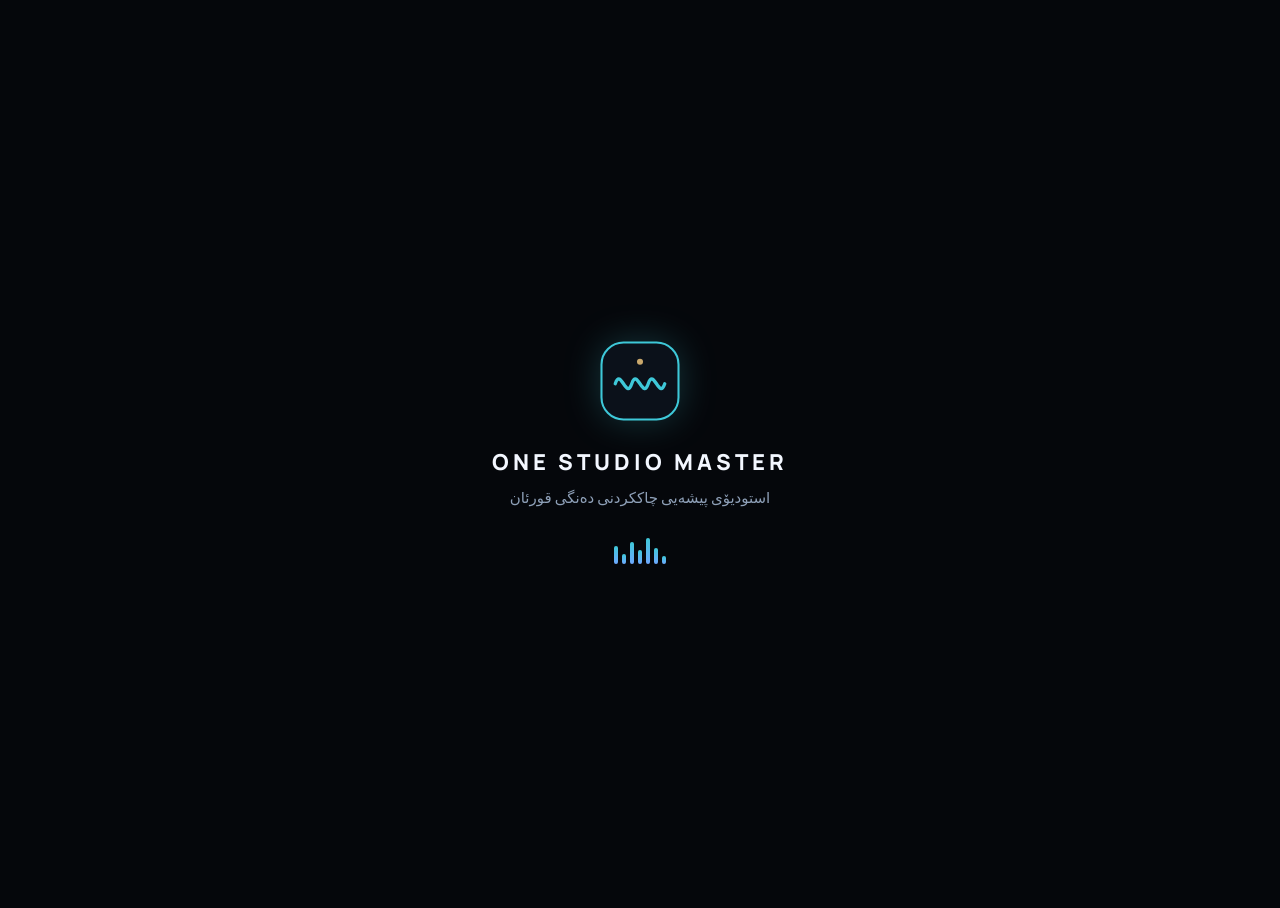
<file: index.html>
<!DOCTYPE html>
<html lang="ckb" dir="rtl">
<head>
<meta charset="UTF-8"/>
<meta name="viewport" content="width=device-width,initial-scale=1,viewport-fit=cover,maximum-scale=1"/>
<meta name="theme-color" content="#07090e"/>
<meta name="description" content="ONE STUDIO MASTER — Professional Audio Engineering & Restoration"/>
<title>ONE STUDIO MASTER</title>
<link rel="preconnect" href="https://fonts.googleapis.com"/>
<link rel="preconnect" href="https://fonts.gstatic.com" crossorigin/>
<link href="https://fonts.googleapis.com/css2?family=IBM+Plex+Sans+Arabic:wght@400;500;600;700&family=Manrope:wght@400;500;600;700;800&family=JetBrains+Mono:wght@400;500;600&display=swap" rel="stylesheet"/>
<style>
:root{
  --bg:#05070c;--bg2:#0a1018;--elev:rgba(16,24,38,.62);--elev2:rgba(22,32,48,.55);
  --glass:rgba(255,255,255,.05);--glass2:rgba(255,255,255,.045);
  --line:rgba(255,255,255,.10);--line2:rgba(255,255,255,.16);
  --text:#eef3fb;--muted:#8e99ae;--faint:#5e677c;
  --accent:#4ad4e0;--accent2:#7eb4ff;--accent3:#d4b36a;
  --ok:#3dce8a;--warn:#e0b04a;--danger:#e24a5b;--rec:#e24a5b;
  --glow:rgba(74,212,224,.22);--shadow:0 20px 60px rgba(0,0,0,.48);
  --r:16px;--r2:12px;--r3:8px;
  --nav:78px;--top:58px;--bot:96px;--side:360px;
  --font:Manrope,system-ui,sans-serif;
  --font-ar:"IBM Plex Sans Arabic",Manrope,Tahoma,sans-serif;
  --mono:"JetBrains Mono",ui-monospace,monospace;
}
html.light{
  --bg:#e8edf4;--bg2:#f5f7fb;--elev:rgba(255,255,255,.72);--elev2:rgba(255,255,255,.86);
  --glass:rgba(255,255,255,.55);--glass2:rgba(255,255,255,.42);
  --line:rgba(15,22,40,.10);--line2:rgba(15,22,40,.16);
  --text:#141a26;--muted:#5d667a;--faint:#8a93a6;
  --accent:#0e7c8a;--accent2:#3b6fd6;--accent3:#9a7438;
  --glow:rgba(14,124,138,.16);--shadow:0 16px 40px rgba(20,30,50,.12);
}
*{box-sizing:border-box;margin:0;padding:0}
html,body{height:100%;background:var(--bg);color:var(--text);font-family:var(--font);overflow:hidden}
html[dir=rtl],html[dir=rtl] button,html[dir=rtl] input,html[dir=rtl] select,html[dir=rtl] textarea{font-family:var(--font-ar)}
html[dir=ltr]{font-family:var(--font)}
button,input,select,textarea{font-family:inherit;color:inherit}
button{cursor:pointer;border:none;background:none}
a{color:var(--accent);text-decoration:none}
:focus-visible{outline:2px solid var(--accent);outline-offset:2px}
::selection{background:rgba(62,200,216,.28)}
body{background:
  radial-gradient(1200px 600px at 10% -10%,rgba(62,200,216,.07),transparent 50%),
  radial-gradient(900px 500px at 110% 10%,rgba(110,168,255,.06),transparent 45%),
  var(--bg)}

/* SPLASH */
.g2{background:var(--glass);border:1px solid var(--line);backdrop-filter:blur(22px) saturate(140%);-webkit-backdrop-filter:blur(22px) saturate(140%);box-shadow:inset 0 1px 0 rgba(255,255,255,.08), var(--shadow)}
.panel,.glass,.hero,.fx-mod,.ch,.pcard,.drop-card,.sheet,.toast,.qbtn,.ai-card{background:var(--glass);backdrop-filter:blur(22px) saturate(140%);-webkit-backdrop-filter:blur(22px) saturate(140%);border:1px solid var(--line);box-shadow:inset 0 1px 0 rgba(255,255,255,.07)}
.knob-ui{width:62px;height:62px;border-radius:50%;background:conic-gradient(from 210deg, rgba(74,212,224,.15), rgba(255,255,255,.04) 60%, rgba(74,212,224,.2));border:1px solid var(--line);position:relative;cursor:ns-resize;touch-action:none;box-shadow:inset 0 8px 16px rgba(255,255,255,.06), 0 8px 18px rgba(0,0,0,.25)}
.knob-ui::after{content:"";position:absolute;inset:10px;border-radius:50%;background:radial-gradient(circle at 35% 30%, rgba(255,255,255,.16), #0c121c 55%);border:1px solid var(--line)}
.knob-ui b{position:absolute;left:50%;top:8px;width:2px;height:12px;background:var(--accent);transform-origin:50% 23px;border-radius:2px;z-index:1}
.db-scale{display:flex;flex-direction:column;font-family:var(--mono);font-size:8px;color:var(--faint);line-height:1.15;margin-inline-end:4px}
.loud-flag{padding:3px 8px;border-radius:999px;font-size:10px;font-weight:700;letter-spacing:.06em;border:1px solid var(--line)}
.loud-flag.good{color:var(--ok);border-color:rgba(61,206,138,.4)}
.loud-flag.hot{color:var(--danger);border-color:rgba(226,74,91,.45)}
.loud-flag.quiet{color:var(--warn);border-color:rgba(224,176,74,.4)}
.hero-q{position:relative;overflow:hidden;padding:28px 24px 22px;border-radius:24px;margin-bottom:16px}
.hero-q::before{content:"";position:absolute;inset:0;background:
  radial-gradient(600px 220px at 90% 0%,rgba(74,212,224,.12),transparent 50%),
  linear-gradient(135deg,rgba(255,255,255,.04),transparent 40%);pointer-events:none}
.hero-q h1{font-size:clamp(22px,3.4vw,34px);font-weight:800;letter-spacing:.14em}
.brand-line{margin-top:10px;color:var(--accent3);font-size:13px;letter-spacing:.08em}
.hero4{display:grid;grid-template-columns:repeat(4,1fr);gap:12px;margin-top:20px}
.hero4 .qbtn{min-height:118px;padding:18px;border-radius:18px;text-align:center}
.hero4 .qbtn em{display:block;font-style:normal;font-size:26px;margin-bottom:8px}
.mode-pill{display:inline-flex;align-items:center;gap:6px;padding:4px 10px;border-radius:999px;font-size:11px;border:1px solid var(--line);color:var(--muted)}
#splash{position:fixed;inset:0;z-index:1000;display:flex;flex-direction:column;align-items:center;justify-content:center;background:#05070b;transition:opacity .7s ease,visibility .7s}
#splash.hide{opacity:0;visibility:hidden;pointer-events:none}
.splash-mark{width:88px;height:88px;margin-bottom:22px;filter:drop-shadow(0 0 18px var(--glow))}
.splash-title{font-weight:800;letter-spacing:.18em;font-size:22px;color:#f3f7ff}
.splash-sub{margin-top:10px;color:#8ea0b8;font-size:15px}
.splash-wave{display:flex;gap:4px;height:28px;align-items:flex-end;margin-top:28px}
.splash-wave i{width:4px;background:linear-gradient(#3ec8d8,#6ea8ff);border-radius:4px;animation:eq 1s ease-in-out infinite}
.splash-wave i:nth-child(1){height:8px;animation-delay:0s}
.splash-wave i:nth-child(2){height:16px;animation-delay:.1s}
.splash-wave i:nth-child(3){height:26px;animation-delay:.18s}
.splash-wave i:nth-child(4){height:14px;animation-delay:.28s}
.splash-wave i:nth-child(5){height:22px;animation-delay:.12s}
.splash-wave i:nth-child(6){height:10px;animation-delay:.22s}
.splash-wave i:nth-child(7){height:18px;animation-delay:.08s}
@keyframes eq{0%,100%{transform:scaleY(.45)}50%{transform:scaleY(1)}}

/* APP SHELL */
#app{height:100%;display:grid;grid-template-columns:var(--nav) 1fr var(--side);grid-template-rows:var(--top) 1fr var(--bot);opacity:0;transform:translateY(8px);transition:opacity .5s ease,transform .5s ease;position:relative;z-index:1}
.t-btn.on{border-color:rgba(62,200,216,.45);color:var(--accent);background:rgba(62,200,216,.12)}
#app.ready{opacity:1;transform:none}
#app.no-side{grid-template-columns:var(--nav) 1fr 0px}
#app.no-side #inspector{display:none}
html.light #app{background:transparent}

header{grid-column:1/-1;display:flex;align-items:center;gap:12px;padding:0 14px;border-bottom:1px solid var(--line);background:var(--glass);backdrop-filter:blur(18px);z-index:20}
.brand{display:flex;align-items:center;gap:10px;min-width:210px}
.logo-svg{width:34px;height:34px}
.brand-name{display:flex;flex-direction:column;line-height:1.1}
.brand-name b{font-size:12.5px;letter-spacing:.16em;font-weight:800}
.brand-name span{font-size:10px;color:var(--muted);letter-spacing:.08em}
.proj-chip{flex:1;display:flex;align-items:center;justify-content:center}
.proj-chip input{background:var(--elev2);border:1px solid var(--line);border-radius:999px;padding:8px 16px;min-width:min(420px,46vw);text-align:center;font-weight:600;font-size:13px}
.hdr-actions{display:flex;align-items:center;gap:8px}
.seg{display:flex;background:var(--elev2);border:1px solid var(--line);border-radius:999px;padding:3px}
.seg button{padding:6px 10px;border-radius:999px;font-size:12px;color:var(--muted);font-weight:600}
.seg button.on{background:linear-gradient(180deg,rgba(62,200,216,.2),rgba(62,200,216,.08));color:var(--text);box-shadow:inset 0 0 0 1px rgba(62,200,216,.28)}
.icon-btn{width:36px;height:36px;border-radius:10px;border:1px solid var(--line);background:var(--elev2);display:grid;place-items:center;color:var(--text)}
.icon-btn:hover{border-color:var(--line2)}

nav.rail{grid-row:2/4;border-inline-end:1px solid var(--line);background:var(--glass);backdrop-filter:blur(16px);display:flex;flex-direction:column;align-items:center;padding:10px 8px 12px;gap:4px;z-index:15;overflow:auto}
.nav-btn{width:54px;min-height:52px;border-radius:12px;display:flex;flex-direction:column;align-items:center;justify-content:center;gap:4px;color:var(--muted);font-size:9px;font-weight:600;letter-spacing:.02em;padding:6px 2px}
.nav-btn svg{width:18px;height:18px}
.nav-btn:hover{background:rgba(255,255,255,.04);color:var(--text)}
.nav-btn.active{background:linear-gradient(180deg,rgba(62,200,216,.16),rgba(62,200,216,.05));color:var(--accent);box-shadow:inset 0 0 0 1px rgba(62,200,216,.22)}
.rail-gap{flex:1}

#workspace{min-width:0;min-height:0;overflow:hidden;position:relative}
.view{display:none;height:100%;overflow:auto;padding:16px}
.view.on{display:block}
.view.flat{padding:0;overflow:hidden;display:none;flex-direction:column}
.view.flat.on{display:flex}

#inspector{border-inline-start:1px solid var(--line);background:var(--glass);backdrop-filter:blur(16px);min-width:0;overflow:hidden;display:flex;flex-direction:column}
.insp-head{padding:12px 14px;border-bottom:1px solid var(--line);display:flex;align-items:center;justify-content:space-between}
.insp-head h3{font-size:13px;letter-spacing:.08em}
.insp-tabs{display:flex;gap:4px;padding:8px;overflow:auto;border-bottom:1px solid var(--line)}
.insp-tabs button{padding:6px 9px;border-radius:8px;font-size:11px;color:var(--muted);font-weight:600;white-space:nowrap}
.insp-tabs button.on{background:var(--elev2);color:var(--text);border:1px solid var(--line)}
.insp-body{flex:1;overflow:auto;padding:12px}
.fx-mod{background:var(--elev);border:1px solid var(--line);border-radius:var(--r);padding:12px;margin-bottom:10px}
.fx-mod h4{font-size:12px;letter-spacing:.1em;display:flex;align-items:center;justify-content:space-between;margin-bottom:10px;color:var(--muted)}
.knob-row{display:grid;grid-template-columns:repeat(3,1fr);gap:10px}
.knob{display:flex;flex-direction:column;align-items:center;gap:6px}
.knob canvas{width:54px;height:54px;cursor:ns-resize;touch-action:none}
.knob label{font-size:10px;color:var(--muted)}
.knob .kv{font-family:var(--mono);font-size:10px;color:var(--accent)}
.toggle{position:relative;width:36px;height:20px;border-radius:999px;background:#2a3142;border:1px solid var(--line);flex-shrink:0}
.toggle i{position:absolute;top:2px;inset-inline-start:2px;width:14px;height:14px;border-radius:50%;background:#9aa3b5;transition:.2s}
.toggle.on{background:rgba(62,200,216,.25);border-color:rgba(62,200,216,.4)}
.toggle.on i{inset-inline-start:18px;background:var(--accent)}
html[dir=rtl] .toggle.on i{inset-inline-start:auto;inset-inline-end:2px}
html[dir=rtl] .toggle i{inset-inline-start:auto;inset-inline-end:18px}
html[dir=rtl] .toggle.on i{inset-inline-end:2px}

#transport{grid-column:2/-1;border-top:1px solid var(--line);background:var(--glass);backdrop-filter:blur(18px);display:grid;grid-template-columns:1fr auto 1fr;align-items:center;padding:8px 14px;gap:12px;z-index:20}
.meters{display:flex;gap:10px;align-items:center;min-width:0}
.meter-col{display:flex;flex-direction:column;gap:3px}
.meter-col span{font-size:9px;color:var(--muted);font-family:var(--mono)}
.meter{width:120px;height:8px;border-radius:6px;background:#0b0e14;border:1px solid var(--line);overflow:hidden;position:relative}
html.light .meter{background:#d9dee8}
.meter > b{display:block;height:100%;width:0;background:linear-gradient(90deg,#3dce8a,#e0b04a 78%,#e24a5b 92%);border-radius:6px}
.clip{width:8px;height:8px;border-radius:50%;background:#2a3142}
.clip.on{background:var(--danger);box-shadow:0 0 8px var(--danger)}
.transport-ctrls{display:flex;align-items:center;gap:8px}
.t-btn{width:40px;height:40px;border-radius:12px;border:1px solid var(--line);background:var(--elev2);display:grid;place-items:center}
.t-btn.play{width:48px;height:48px;border-radius:16px;background:linear-gradient(180deg,#3ec8d8,#2aa4b4);color:#041016;border:none;box-shadow:0 8px 24px var(--glow)}
.t-btn.rec{color:var(--rec)}
.t-btn.rec.on{background:var(--rec);color:#fff;box-shadow:0 0 16px rgba(226,74,91,.45)}
.time-read{font-family:var(--mono);font-size:13px;color:var(--text);min-width:168px;text-align:center}
.time-read small{color:var(--muted)}
.loud{display:flex;gap:8px;font-family:var(--mono);font-size:10px;color:var(--muted);justify-content:flex-end;flex-wrap:wrap}
.loud b{color:var(--text);font-weight:600}

/* EDITOR */
.editor-top{display:flex;align-items:center;gap:8px;padding:8px 12px;border-bottom:1px solid var(--line);background:rgba(0,0,0,.18)}
html.light .editor-top{background:rgba(255,255,255,.5)}
.tool{width:34px;height:34px;border-radius:8px;border:1px solid transparent;display:grid;place-items:center;color:var(--muted)}
.tool:hover,.tool.on{background:var(--elev2);border-color:var(--line);color:var(--text)}
.file-meta{margin-inline-start:auto;display:flex;gap:12px;font-size:11px;color:var(--muted);font-family:var(--mono);flex-wrap:wrap}
.wave-wrap{flex:1;position:relative;min-height:0;background:linear-gradient(#0a0d14,#0e131d)}
html.light .wave-wrap{background:linear-gradient(#e8ebf2,#f4f6fa)}
#wave{width:100%;height:100%;display:block;cursor:crosshair;touch-action:none}
.wave-empty{position:absolute;inset:0;display:flex;align-items:center;justify-content:center;pointer-events:none}
.drop-card{pointer-events:auto;width:min(520px,86%);padding:28px;border:1px dashed rgba(62,200,216,.35);border-radius:18px;background:rgba(62,200,216,.05);text-align:center}
.drop-card h2{font-size:18px;margin-bottom:8px}
.drop-card p{color:var(--muted);font-size:13px}
.mini-spec{height:86px;border-top:1px solid var(--line);display:block;width:100%;background:#07090e}
html.light .mini-spec{background:#e9edf4}

/* DASHBOARD */
.hero{padding:22px;border-radius:20px;background:
  linear-gradient(135deg,rgba(62,200,216,.12),rgba(110,168,255,.06) 40%,rgba(201,168,108,.05)),
  var(--elev);border:1px solid var(--line);box-shadow:var(--shadow);margin-bottom:16px}
.hero h1{font-size:28px;font-weight:800;letter-spacing:.04em}
.hero p{color:var(--muted);margin-top:6px;max-width:640px}
.qgrid{display:grid;grid-template-columns:repeat(3,1fr);gap:10px;margin-top:18px}
.qbtn{padding:16px;border-radius:14px;background:var(--glass2);border:1px solid var(--line);text-align:start;transition:.2s}
.qbtn:hover{transform:translateY(-2px);border-color:rgba(62,200,216,.35);box-shadow:0 10px 24px rgba(0,0,0,.2)}
.qbtn b{display:block;font-size:14px}
.qbtn span{display:block;margin-top:4px;font-size:11px;color:var(--muted)}
.cards{display:grid;grid-template-columns:2fr 1fr;gap:12px}
.panel{background:var(--elev);border:1px solid var(--line);border-radius:16px;padding:16px}
.panel h3{font-size:13px;letter-spacing:.1em;color:var(--muted);margin-bottom:12px}
.stat{display:flex;justify-content:space-between;padding:8px 0;border-bottom:1px solid var(--line);font-size:13px}
.stat:last-child{border:none}
.recent{display:flex;flex-direction:column;gap:8px}
.recent button{text-align:start;padding:10px 12px;border-radius:10px;background:var(--elev2);border:1px solid var(--line)}
.recent small{color:var(--muted)}

/* RECORD / VIDEO / AI */
.studio-grid{display:grid;grid-template-columns:1.2fr .8fr;gap:14px;height:100%}
.glass{background:var(--elev);border:1px solid var(--line);border-radius:16px;padding:16px}
.big-rec{width:96px;height:96px;border-radius:50%;margin:18px auto;display:grid;place-items:center;background:radial-gradient(circle at 40% 30%,#ff6b78,var(--rec));box-shadow:0 12px 40px rgba(226,74,91,.35);color:#fff}
.big-rec.live{animation:pulse 1.2s infinite}
@keyframes pulse{50%{box-shadow:0 0 0 14px rgba(226,74,91,.15)}}
.level-big{height:14px;border-radius:8px;background:#0b0e14;border:1px solid var(--line);overflow:hidden;margin-top:10px}
.level-big b{display:block;height:100%;width:0;background:linear-gradient(90deg,#3dce8a,#e0b04a,#e24a5b)}
#recWave{width:100%;height:120px;display:block;background:#07090e;border-radius:12px;margin-top:10px}
.row{display:flex;gap:8px;flex-wrap:wrap;align-items:center}
.btn{padding:9px 14px;border-radius:10px;background:var(--elev2);border:1px solid var(--line);font-weight:600;font-size:13px}
.btn.primary{background:linear-gradient(180deg,#3ec8d8,#2498a8);color:#041016;border:none}
.btn.ghost{background:transparent}
.btn.danger{background:rgba(226,74,91,.15);color:#ff8a96;border-color:rgba(226,74,91,.3)}
.btn:disabled{opacity:.45;cursor:not-allowed}
select,input[type=text],input[type=number],input[type=url],input[type=password],input[type=search]{background:var(--elev2);border:1px solid var(--line);border-radius:10px;padding:8px 10px;font-size:13px}
label.field{display:flex;flex-direction:column;gap:6px;font-size:12px;color:var(--muted);flex:1}
input[type=range]{width:100%;accent-color:var(--accent)}
video#vid{width:100%;max-height:280px;background:#000;border-radius:12px}
.ai-grid{display:grid;grid-template-columns:repeat(2,1fr);gap:8px}
.ai-card{padding:12px;border-radius:12px;border:1px solid var(--line);background:var(--elev2);text-align:start}
.ai-card b{display:block;font-size:13px}
.ai-card span{font-size:11px;color:var(--muted)}
.analysis{font-size:13px;line-height:1.7}
.badge{display:inline-block;padding:2px 8px;border-radius:999px;font-size:10px;border:1px solid var(--line);margin-inline-start:6px}
.badge.hi{color:#ff8a96;border-color:rgba(226,74,91,.4)}
.badge.mid{color:#e0b04a;border-color:rgba(224,176,74,.4)}
.badge.lo{color:#3dce8a;border-color:rgba(61,206,138,.4)}
.notice{font-size:12px;color:var(--muted);background:rgba(110,168,255,.08);border:1px solid rgba(110,168,255,.2);padding:10px 12px;border-radius:10px;margin:8px 0}

/* MIXER */
.mixer{display:flex;gap:8px;overflow:auto;padding:8px;height:100%;align-items:stretch}
.ch{width:92px;flex:0 0 92px;background:var(--elev);border:1px solid var(--line);border-radius:14px;padding:8px 6px;display:flex;flex-direction:column;align-items:center;gap:6px}
.ch.master{border-color:rgba(62,200,216,.35);width:110px;flex-basis:110px}
.ch h5{font-size:10px;letter-spacing:.08em;color:var(--muted)}
.fader{writing-mode:vertical-lr;direction:rtl;height:160px;width:18px;accent-color:var(--accent)}
.vu{width:8px;height:160px;background:#0b0e14;border-radius:6px;border:1px solid var(--line);position:relative;overflow:hidden}
.vu i{position:absolute;bottom:0;left:0;right:0;height:0;background:linear-gradient(#e24a5b,#e0b04a 20%,#3dce8a)}

/* PRESETS / SETTINGS / ABOUT */
.preset-grid{display:grid;grid-template-columns:repeat(auto-fill,minmax(200px,1fr));gap:10px}
.pcard{padding:14px;border-radius:14px;border:1px solid var(--line);background:var(--elev);text-align:start}
.pcard:hover{border-color:rgba(62,200,216,.35)}
.about-hero{display:grid;grid-template-columns:140px 1fr;gap:18px;align-items:center}
.avatar{width:140px;height:140px;border-radius:28px;background:
  radial-gradient(circle at 30% 20%,rgba(62,200,216,.4),transparent 50%),
  linear-gradient(160deg,#121826,#1c2740);border:1px solid var(--line);display:grid;place-items:center}
.socials{display:flex;gap:8px;margin-top:12px;flex-wrap:wrap}
.chain{display:flex;flex-wrap:wrap;gap:6px;align-items:center}
.chip{padding:6px 10px;border-radius:999px;background:var(--elev2);border:1px solid var(--line);font-size:11px;display:flex;align-items:center;gap:6px;cursor:grab}
.chip.off{opacity:.4}
.eq-can{width:100%;height:150px;background:#07090e;border-radius:10px;border:1px solid var(--line);display:block}
html.light .eq-can{background:#e8ecf3}

/* MOBILE */
#mnav{display:none;position:fixed;bottom:0;left:0;right:0;height:64px;padding-bottom:env(safe-area-inset-bottom);background:var(--glass);backdrop-filter:blur(18px);border-top:1px solid var(--line);z-index:30;grid-template-columns:repeat(5,1fr)}
#mnav button{color:var(--muted);font-size:10px;display:flex;flex-direction:column;align-items:center;justify-content:center;gap:3px}
#mnav button.active{color:var(--accent)}
#toasts{position:fixed;top:70px;inset-inline-end:16px;z-index:80;display:flex;flex-direction:column;gap:8px}
.toast{min-width:240px;max-width:360px;padding:10px 14px;border-radius:12px;background:var(--elev);border:1px solid var(--line);box-shadow:var(--shadow);font-size:13px}
.toast.err{border-color:rgba(226,74,91,.4)}
.modal{position:fixed;inset:0;background:rgba(0,0,0,.55);z-index:90;display:none;align-items:center;justify-content:center;padding:16px}
.modal.on{display:flex}
.sheet{width:min(640px,96vw);max-height:86vh;overflow:auto;background:var(--elev);border:1px solid var(--line);border-radius:18px;padding:18px;box-shadow:var(--shadow)}
kbd{font-family:var(--mono);font-size:11px;padding:2px 6px;border-radius:6px;border:1px solid var(--line);background:var(--elev2)}
.drop-overlay{position:fixed;inset:0;z-index:70;display:none;align-items:center;justify-content:center;background:rgba(8,12,20,.72);border:3px dashed var(--accent);color:var(--accent);font-size:22px;font-weight:700}
.drop-overlay.on{display:flex}
.progress{height:6px;background:var(--elev2);border-radius:99px;overflow:hidden;margin-top:8px}
.progress i{display:block;height:100%;width:0;background:var(--accent)}
hr.sep{border:none;border-top:1px solid var(--line);margin:12px 0}

@media (max-width:1080px){
  :root{--side:300px;--nav:64px}
  .qgrid,.hero4{grid-template-columns:repeat(2,1fr)}
  .cards,.studio-grid,.about-hero{grid-template-columns:1fr}
}
@media (max-width:860px){
  #app{grid-template-columns:1fr;grid-template-rows:52px 1fr 78px 64px}
  nav.rail,#inspector{display:none !important}
  #transport{grid-column:1;padding:6px 8px;grid-template-columns:1fr;justify-items:center}
  .meters,.loud{display:none}
  #mnav{display:grid}
  .hero h1{font-size:22px}
  .qgrid{grid-template-columns:1fr 1fr}
  .proj-chip input{min-width:0;width:42vw}
  .brand-name span{display:none}
  .file-meta{display:none}
  .t-btn{width:36px;height:36px}
  .t-btn.play{width:44px;height:44px}
  #app.ready{padding-bottom:0}
  .view{padding:12px}
}
</style>
</head>
<body>
<div id="splash">
  <svg class="splash-mark" viewBox="0 0 64 64" fill="none">
    <rect x="4" y="4" width="56" height="56" rx="16" stroke="#3ec8d8" stroke-width="1.5" fill="#0b111a"/>
    <path d="M14 34c4-12 8 12 12 0s8 12 12 0 8 12 12 0" stroke="#3ec8d8" stroke-width="2.4" fill="none" stroke-linecap="round"/>
    <circle cx="32" cy="18" r="2.2" fill="#c9a86c"/>
  </svg>
  <div class="splash-title">ONE STUDIO MASTER</div>
  <div class="splash-sub" id="splashSub">پلاتفۆرمی پیشەیی ئەندازیاری دەنگ</div>
  <div class="splash-wave"><i></i><i></i><i></i><i></i><i></i><i></i><i></i></div>
</div>

<div class="drop-overlay" id="dropOverlay">دەنگەکەت لێرە دابنێ</div>
<div id="toasts"></div>

<div class="modal" id="modal">
  <div class="sheet" id="modalBody"></div>
</div>

<div id="app">
  <header>
    <div class="brand">
      <svg class="logo-svg" viewBox="0 0 64 64" fill="none">
        <rect x="4" y="4" width="56" height="56" rx="16" stroke="currentColor" stroke-opacity=".25" stroke-width="1.5" fill="url(#g)"/>
        <defs><linearGradient id="g" x1="0" y1="0" x2="1" y2="1"><stop stop-color="#132033"/><stop offset="1" stop-color="#0c141f"/></linearGradient></defs>
        <path d="M14 34c4-12 8 12 12 0s8 12 12 0 8 12 12 0" stroke="#3ec8d8" stroke-width="2.4" fill="none" stroke-linecap="round"/>
      </svg>
      <div class="brand-name"><b>ONE STUDIO MASTER</b><span data-i18n="tagline">AUDIO ENGINEERING</span></div>
    </div>
    <div class="proj-chip"><input id="projName" value="Untitled Project" maxlength="80" aria-label="Project name"/></div>
    <div class="hdr-actions">
      <button class="icon-btn" id="btnUndo" title="Undo">↺</button>
      <button class="icon-btn" id="btnRedo" title="Redo">↻</button>
      <button class="icon-btn" id="btnSave" title="Save">💾</button>
      <button class="icon-btn" id="btnExportH" title="Export">⇧</button>
      <div class="seg" id="langSeg" role="group" aria-label="Language">
        <button data-lang="ckb" class="on">کوردی</button>
        <button data-lang="ar">العربية</button>
        <button data-lang="en">English</button>
      </div>
      <button class="icon-btn" id="themeBtn" title="Theme" aria-label="Theme">◐</button>
      <button class="icon-btn" id="helpBtn" title="Shortcuts">?</button>
    </div>
  </header>

  <nav class="rail" id="rail"></nav>

  <main id="workspace">
    <section class="view on" id="view-dashboard"></section>
    <section class="view flat" id="view-editor">
      <div class="editor-top" id="editorTools"></div>
      <div class="wave-wrap">
        <canvas id="wave"></canvas>
        <div class="wave-empty" id="waveEmpty">
          <div class="drop-card">
            <h2 data-i18n="dropTitle">دەنگەکەت لێرە دابنێ</h2>
            <p data-i18n="dropSub">کلیکی بکە بۆ زیادکردنی فایل · MP3 WAV M4A AAC OGG FLAC</p>
            <div class="row" style="justify-content:center;margin-top:12px">
              <button class="btn primary" id="btnImport">Import</button>
              <button class="btn" id="btnImportVid">Video</button>
            </div>
          </div>
        </div>
      </div>
      <canvas class="mini-spec" id="spec"></canvas>
    </section>
    <section class="view" id="view-record"></section>
    <section class="view" id="view-video"></section>
    <section class="view" id="view-ailab"></section>
    <section class="view" id="view-plugins"></section>
    <section class="view" id="view-presets"></section>
    <section class="view" id="view-mixer"></section>
    <section class="view" id="view-export"></section>
    <section class="view" id="view-settings"></section>
    <section class="view" id="view-about"></section>
    <section class="view" id="view-spectrum"></section>
    <section class="view" id="view-quran"></section>
  </main>

  <aside id="inspector">
    <div class="insp-head">
      <h3 data-i18n="inspector">EFFECTS RACK</h3>
      <div class="row">
        <button class="btn" id="bypassAll" data-i18n="bypassAll">Bypass All</button>
        <button class="btn" id="resetFx" data-i18n="resetFx">Reset</button>
      </div>
    </div>
    <div class="insp-tabs" id="inspTabs"></div>
    <div class="insp-body" id="inspBody"></div>
  </aside>

  <footer id="transport">
    <div class="meters">
      <div class="meter-col"><span>IN</span><div class="meter"><b id="mIn"></b></div></div>
      <div class="meter-col"><span>OUT</span><div class="meter"><b id="mOut"></b></div></div>
      <div class="meter-col"><span>GR</span><div class="meter"><b id="mGr" style="background:#6ea8ff"></b></div></div>
      <div class="clip" id="clipLed"></div>
    </div>
    <div class="transport-ctrls">
      <button class="t-btn" id="btnStop" title="Stop">■</button>
      <button class="t-btn play" id="btnPlay" title="Play">▶</button>
      <button class="t-btn rec" id="btnRec" title="Record">●</button>
      <button class="t-btn" id="btnLoop" title="Loop">∞</button>
      <button class="t-btn" id="btnAB" title="Compare A/B">A/B</button>
      <div class="time-read"><span id="tCur">00:00.00</span> <small>/</small> <span id="tDur">00:00.00</span></div>
    </div>
    <div class="loud">
      <div>PEAK <b id="vPeak">-∞</b></div>
      <div>RMS <b id="vRms">-∞</b></div>
      <div>M <b id="vM">-∞</b></div>
      <div>S <b id="vS">-∞</b></div>
      <div>I <b id="vI">-∞</b></div>
    </div>
  </footer>
</div>

<nav id="mnav"></nav>
<input type="file" id="fileAudio" accept="audio/*,.mp3,.wav,.m4a,.aac,.ogg,.flac,.mp4,.webm,.mov" hidden/>
<input type="file" id="fileVideo" accept="video/*,.mp4,.webm,.mov" hidden/>

<script>
(() => {
"use strict";

/* ============================================================
   ONE STUDIO MASTER — Audio Engineering Platform
   Developer: Abdullah Idris Ahmad
   ============================================================ */

const I18N = {
ckb: {
  tagline:"ئەندازیاری دەنگ", splash:"استودیۆی پیشەیی چاککردنی دەنگی قورئان",
  home:"دەستپێک", studio:"ستۆدیۆ", quran:"قورئان", fxNav:"ئیفێکتەکان", projects:"پڕۆژەکان",
  heroKurd:"استودیۆی پیشەیی چاککردنی دەنگی قورئان",
  brandEn:"ENGINEERED FOR SOUND. DESIGNED FOR RECITATION.",
  brandKu:"ئەندازیاری کراوە بۆ دەنگ. دیزاین کراوە بۆ تلاوەت.",
  localMode:"دۆخی پرۆسێسی ناوخۆیی",
  recQuran:"تۆمارکردنی دەنگ", addAudio:"زیادکردنی دەنگ", addVideo:"زیادکردنی ڤیدیۆ", aiFixHero:"AI چاککردنی دەنگ",
  tooLoud:"TOO LOUD", loudGood:"GOOD", tooQuiet:"TOO QUIET",
  nrLight:"سووک", nrMed:"مامناوەند", nrStrong:"بەهێز",
  voicePres:"پاراستنی دەنگ", detailPres:"پاراستنی وردەکاری",
  applyRec:"جێبەجێکردنی پێشنیاری AI", analyzing:"شیکاری دەنگ...",
  ffmpegNote:"هەناردنی ڤیدیۆی پیشەیی بۆ هەموو فۆرماتەکان پێویستی بە FFmpeg (WASM یان سێرڤەر) هەیە. لێرە MediaRecorder بەکاردێت.",
  speed:"خێرایی", vol:"قەبارە", mute:"بێدەنگ",
  dropTitle:"دەنگەکەت لێرە دابنێ", dropSub:"کلیکی بکە بۆ زیادکردنی فایل · MP3 WAV M4A AAC OGG FLAC",
  dropOverlay:"دەنگەکەت لێرە دابنێ", inspector:"ڕاکی ئێفێکت", bypassAll:"بایپاس هەموو", resetFx:"ڕێسێت",
  dash:"داشبۆرد", editor:"دەستکاری", record:"تۆمار", video:"ڤیدیۆ", ailab:"AI Lab",
  plugins:"پڵاگین", presets:"پڕێسێت", mixer:"میکسر", export:"هەناردن", settings:"ڕێکخستن",
  about:"دەربارە", spectrum:"سپێکترەم", eq:"یەکسانکەر", dynamics:"داینامیک", reverb:"ریڤێرب",
  delay:"دیلەی", nr:"ژاوەژاو", welcome:"بەخێربێیت بۆ ONE STUDIO MASTER",
  welcomeSub:"ستۆدیۆی پیشەیی بۆ تۆمار، چاککردنەوە و پرۆسێسکردنی دەنگ — بەتایبەت بۆ خوێندنەوەی قورئان، پۆدکاست و ڤۆیس.",
  recAudio:"تۆمارکردنی دەنگ", impAudio:"هاوردنی دەنگ", impVideo:"هاوردنی ڤیدیۆ",
  openProj:"کردنەوەی پڕۆژە", quranWf:"خولی قورئان", recent:"پڕۆژە دواییەکان", stats:"ئامار",
  noRecent:"هیچ پڕۆژەیەک نییە", file:"فایل", dur:"ماوە", sr:"سەمپڵ ڕەیت", ch:"کەناڵ",
  play:"لێدان", pause:"وەستان", stop:"وەستان", rec:"تۆمار", loop:"لووپ", compare:"بەراورد",
  cut:"بڕین", copy:"کۆپی", paste:"پەیست", del:"سڕینەوە", undo:"ئەندو", redo:"ریدۆ",
  fadeIn:"فەیدی ناو", fadeOut:"فەیدی دەر", norm:"نۆرماڵایز", silence:"بێدەنگی", gain:"گەین",
  zoom:"زووم", sel:"هەڵبژاردن", mic:"مایک", perm:"مۆڵەتی مایک", startRec:"دەستپێکی تۆمار",
  pauseRec:"وەستان", resumeRec:"بەردەوامبوون", stopRec:"کۆتایی", delRec:"سڕینەوە",
  saveRec:"پاشەکەوت", preview:"پێشبینین", inputGain:"گەینی داخڵ", peak:"پیک", rms:"RMS",
  clip:"کلیپینگ", timer:"کاتژمێر", room:"ژوور", hall:"هۆڵ", studio:"ستۆدیۆ", plate:"پلەیت",
  cathedral:"کەنیسە", amb:"ئەمبیەنس", apply:"جێبەجێکردن", save:"پاشەکەوت", load:"کردنەوە",
  delete:"سڕینەوە", reset:"ڕێسێت", quranClean:"قورئانی پاک", quranWarm:"قورئانی گەرم",
  quranStudio:"ستۆدیۆی قورئان", voiceClean:"دەنگی پاک", podcast:"پۆدکاست",
  vocal:"ئامادەیی دەنگ", noiseRescue:"ڕزگارکردنی ژاوەژاو", naturalHall:"هۆڵی سروشتی",
  analysis:"شیکاری AI", applyFix:"جێبەجێکردنی چاککردن",
  aiNote:"پرۆسێسی نیورۆنی ڕاستەقینە پێویستی بە APIی دەرەکی هەیە. لێرە شیکاری DSP و زنجیرەی پیشەیی جێبەجێ دەکرێت. دەتوانیت API لە ڕێکخستنەکان ببەستیتەوە.",
  noise:"ژاوەژاو", clarity:"ڕوونی", rumble:"لەرین", dyn:"داینامیک", suggest:"پێشنیار",
  orig:"ڕەسەن", proc:"پرۆسێسکراو", exportAudio:"هەناردنی دەنگ", exportVideo:"هەناردنی ڤیدیۆ",
  quality:"کوالیتی", fmt:"فۆرمات", bit:"بیت", srOut:"سەمپڵ ڕەیت", res:"ڕیزۆلوشن",
  render:"رێندەر", light:"ڕووناک", dark:"تاریک", apiUrl:"ناونیشانی APIی AI", apiKey:"کلیلی API",
  aboutTitle:"ئەندازیاری دەنگ و تەکنەلۆژیای داهێنەرانە",
  bio:"ONE STUDIO MASTER بەو دیدگایە دروستکراوە کە ئەندازیاری دەنگی پیشەیی، چاککردنەوە و پرۆسێسی یارمەتیدەری AI بخاتە ناو یەک پلاتفۆرمی بەهێز و بەردەست بۆ دروستکەران، قورئانخوێنان، ستۆدیۆکان و پسپۆڕانی دەنگ.",
  dev:"عبدالله ادریس احمد", role:"ئەندازیاری دەنگ", exp:"٧+ ساڵ ئەزموون",
  cert:"ڕاهێنەری بڕوانامەدارى Dante — عێراق", loc:"عێراق",
  shortcuts:"کورتکراوەکان", noAudio:"هیچ دەنگێک بارنەکراوە",
  unsupported:"ئەم فایلە پشتگیری ناکرێت", micDenied:"مۆڵەتی مایک ڕەتکرایەوە",
  exportFail:"هەناردن سەرکەوتوو نەبوو", saved:"پڕۆژە پاشەکەوت کرا",
  loaded:"بارکرا", applied:"جێبەجێ کرا", copied:"کۆپی کرا",
  needSel:"هەڵبژاردنێک پێویستە", largeFile:"فایل گەورەیە — پرۆسێسکردن لە پشتەوە",
  recReady:"ئامادەی تۆمار", recLive:"تۆمار دەکرێت", recPaused:"وەستێنرا",
  devices:"ئامێرەکان", master:"ماستەر", voice:"دەنگ", music:"میوزیک",
  beforeAfter:"پێش / دوای", nrAmt:"بڕی کەمکردنەوەی ژاوەژاو", enhance:"باشترکردنی دەنگ",
  hum:"لادانی هەم", deess:"دی-ئێسەر", gate:"گەیت", limiter:"لیمیتەر",
  sat:"ساتورەیشن", chain:"زنجیرەی پرۆسێس", enable:"چالاک", bypass:"بایپاس",
  solo:"سۆلۆ", mix:"میکس", width:"پانی", drive:"درایڤ",
  none:"هیچ", high:"بەرز", medium:"مامناوەند", low:"نزم",
  more:"زیاتر", home:"سەرەتا", videoKeep:"ڤیدیۆی ڕەسەن + دەنگی پرۆسێسکراو",
  origRes:"ڕیزۆلوشنی ڕەسەن", customPreset:"پڕێسێتی خۆت", namePreset:"ناوی پڕێسێت",
  quranHint:"خولی خوێندنەوەی قورئان: NR → HPF → EQ → De-Esser → Comp → Reverb → Limiter",
  clipWarn:"ئاگاداری کلیپینگ", fft:"شیکاری FFT", recentsEmpty:"دوای کارەکان لێرە دەردەکەون.",
  analyzeGo:"دەستپێکردنی شیکاری", connecting:"پەیوەندی API…", fallbackDsp:"DSPی ناوخۆیی بەکارهات (API نییە)",
  pluginsTitle:"پڵاگین و مۆدیول", mixerTitle:"میکسەری ستۆدیۆ",
  settingsTitle:"ڕێکخستنەکان", theme:"ڕووکار", language:"زمان",
  storage:"خەزن", clearStorage:"پاککردنەوەی خەزنی ناوخۆیی",
  aiLayer:"چینەکانی AI", aiLayerHelp:"URLی OpenAI-compatible یان خزمەتگوزاری باشترکردنی دەنگ.",
  exportNote:"WAV بە شێوەیەکی نەیتڤ کۆد دەکرێت. MP3/OGG پشت بە MediaRecorderی وێبگەڕ دەبەستێت.",
  videoNote:"هەناردنی ڤیدیۆ ڤیدیۆکە دووبارە کۆد دەکاتەوە. کوالیتی بینراو تا ئەو جێگایەی وێبگەڕ ڕێگە بدات دەپارێزرێت.",
  noMic:"هیچ مایکێک نەدۆزرایەوە", rendering:"رێندەر دەکرێت…", done:"تەواو",
  newProj:"پڕۆژەی نوێ", confirmReset:"هەموو ئێفێکتەکان ڕێسێت بکرێن؟",
  holdAB:"A/B: بەراوردی ڕەسەن / پرۆسێسکراو",
  selectMic:"مایک هەڵبژێرە", inputLevel:"ئاستی داخڵ",
  workflow:"خولی کار", applyQuran:"جێبەجێکردنی خولی قورئان",
  fxOn:"چالاکە", fxOff:"ناچالاک",
},
ar: {
  tagline:"هندسة الصوت", splash:"استوديو احترافي لمعالجة صوت القرآن",
  home:"البداية", studio:"الاستوديو", quran:"القرآن", fxNav:"المؤثرات", projects:"المشاريع",
  heroKurd:"استوديو احترافي لمعالجة صوت القرآن",
  brandEn:"ENGINEERED FOR SOUND. DESIGNED FOR RECITATION.",
  brandKu:"صُمّم للصوت. صُمّم للتلاوة.",
  localMode:"وضع المعالجة المحلية",
  recQuran:"تسجيل الصوت", addAudio:"إضافة صوت", addVideo:"إضافة فيديو", aiFixHero:"إصلاح الصوت بالذكاء",
  tooLoud:"TOO LOUD", loudGood:"GOOD", tooQuiet:"TOO QUIET",
  nrLight:"خفيف", nrMed:"متوسط", nrStrong:"قوي",
  voicePres:"حفظ الصوت", detailPres:"حفظ التفاصيل",
  applyRec:"تطبيق توصية AI", analyzing:"جاري تحليل الصوت...",
  ffmpegNote:"التصدير الاحترافي لكل الصيغ يحتاج FFmpeg (WASM أو خادم). هنا يُستخدم MediaRecorder.",
  speed:"السرعة", vol:"مستوى", mute:"كتم",
  dropTitle:"ضع �LAC",
  dropOverlay:"أسقط الملف هنا", inspector:"رف المؤثرات", bypassAll:"تجاوز الكل", resetFx:"إعادة ضبط",
  dash:"لوحة", editor:"تحرير", record:"تسجيل", video:"فيديو", ailab:"مختبر AI",
  plugins:"إضافات", presets:"إعدادات جاهزة", mixer:"mixer", export:"تصدير", settings:"إعدادات",
  about:"حول", spectrum:"طيف", eq:"معادل", dynamics:"ديناميك", reverb:"صدى",
  delay:"تأخير", nr:"إزالة الضجيج", welcome:"مرحبًا بك في ONE STUDIO MASTER",
  welcomeSub:"استوديو احترافي للتسجيل والترميم ومعالجة الصوت — خاصة لتلاوة القرآن والبودكاست والتعليق الصوتي.",
  recAudio:"تسجيل صوت", impAudio:"استيراد صوت", impVideo:"استيراد فيديو",
  openProj:"فتح مشروع", quranWf:"سير القرآن", recent:"المشاريع الأخيرة", stats:"إحصاءات",
  noRecent:"لا توجد مشاريع", file:"ملف", dur:"المدة", sr:"معدل العينة", ch:"قنوات",
  play:"تشغيل", pause:"إيقاف مؤقت", stop:"إيقاف", rec:"تسجيل", loop:"تكرار", compare:"مقارنة",
  cut:"قص", copy:"نسخ", paste:"لصق", del:"حذف", undo:"تراجع", redo:"إعادة",
  fadeIn:"تلاشي دخول", fadeOut:"تلاشي خروج", norm:"تطبيع", silence:"صمت", gain:"ربح",
  zoom:"تكبير", sel:"تحديد", mic:"ميكروفون", perm:"إذن الميكروفون", startRec:"بدء التسجيل",
  pauseRec:"إيقاف", resumeRec:"استئناف", stopRec:"إنهاء", delRec:"حذف",
  saveRec:"حفظ", preview:"معاينة", inputGain:"ربح الدخل", peak:"ذروة", rms:"RMS",
  clip:"قص", timer:"مؤقت", room:"غرفة", hall:"قاعة", studio:"استوديو", plate:"لوح",
  cathedral:"كاتدرائية", amb:"أجواء", apply:"تطبيق", save:"حفظ", load:"تحميل",
  delete:"حذف", reset:"إعادة", quranClean:"قرآن نظيف", quranWarm:"قرآن دافئ",
  quranStudio:"استوديو قرآن", voiceClean:"صوت نظيف", podcast:"بودكاست",
  vocal:"حضور صوتي", noiseRescue:"إنقاذ من الضجيج", naturalHall:"قاعة طبيعية",
  analysis:"تحليل AI", applyFix:"تطبيق الإصلاح",
  aiNote:"المعالجة العصبية الحقيقية تتطلب واجهة خارجية. هنا يتم التحليل والمعالجة عبر DSP احترافي. يمكن ربط API من الإعدادات.",
  noise:"ضجيج", clarity:"وضوح", rumble:"همير", dyn:"المدى الديناميكي", suggest:"اقتراح",
  orig:"أصلي", proc:"معالج", exportAudio:"تصدير الصوت", exportVideo:"تصدير الفيديو",
  quality:"جودة", fmt:"صيغة", bit:"بت", srOut:"معدل العينة", res:"الدقة",
  render:"تصدير", light:"فاتح", dark:"داكن", apiUrl:"عنوان API للذكاء", apiKey:"مفتاح API",
  aboutTitle:"هندسة الصوت والتقنية الإبداعية",
  bio:"طُوّر ONE STUDIO MASTER برؤية جمع هندسة الصوت الاحترافية والترميم والمعالجة بمساعدة الذكاء الاصطناعي في منصة قوية ومتاحة للمبدعين وقراء القرآن والاستوديوهات.",
  dev:"عبدالله ادریس احمد", role:"مهندس صوت", exp:"+٧ سنوات خبرة",
  cert:"مدرب Dante معتمد — العراق", loc:"العراق",
  shortcuts:"اختصارات", noAudio:"لا يوجد صوت محمّل",
  unsupported:"الملف غير مدعوم", micDenied:"رُفض إذن الميكروفون",
  exportFail:"فشل التصدير", saved:"تم حفظ المشروع", loaded:"تم التحميل", applied:"تم التطبيق",
  copied:"تم النسخ", needSel:"يلزم تحديد", largeFile:"ملف كبير — المعالجة في الخلفية",
  recReady:"جاهز للتسجيل", recLive:"جاري التسجيل", recPaused:"متوقف",
  devices:"الأجهزة", master:"ماستر", voice:"صوت", music:"موسيقى",
  beforeAfter:"قبل / بعد", nrAmt:"كمية إزالة الضجيج", enhance:"تحسين الصوت",
  hum:"إزالة الطنين", deess:"دي-إسر", gate:"بوابة", limiter:"محدِّد",
  sat:"تشبع", chain:"سلسلة المعالجة", enable:"تفعيل", bypass:"تجاوز",
  solo:"سولو", mix:"مزج", width:"عرض", drive:"درايف",
  none:"لا شيء", high:"عالٍ", medium:"متوسط", low:"منخفض",
  more:"المزيد", home:"الرئيسية", videoKeep:"الفيديو الأصلي + الصوت المعالج",
  origRes:"الدقة الأصلية", customPreset:"إعداد مخصص", namePreset:"اسم الإعداد",
  quranHint:"سير تلاوة القرآن: NR → HPF → EQ → De-Esser → Comp → Reverb → Limiter",
  clipWarn:"تحذير القص", fft:"تحليل FFT", recentsEmpty:"ستظهر الأعمال الأخيرة هنا.",
  analyzeGo:"بدء التحليل", connecting:"اتصال API…", fallbackDsp:"تم استخدام DSP المحلي (لا API)",
  pluginsTitle:"الإضافات والوحدات", mixerTitle:"خلاط الاستوديو",
  settingsTitle:"الإعدادات", theme:"المظهر", language:"اللغة",
  storage:"التخزين", clearStorage:"مسح التخزين المحلي",
  aiLayer:"طبقة الذكاء الاصطناعي", aiLayerHelp:"عنوان OpenAI-compatible أو خدمة تحسين الكلام.",
  exportNote:"WAV يُرمَّز أصليًا. MP3/OGG يعتمدان على MediaRecorder في المتصفح.",
  videoNote:"تصدير الفيديو يعيد الترميز. تُحفظ الجودة البصرية قدر ما يسمح المتصفح.",
  noMic:"لا ميكروفون", rendering:"جاري التصدير…", done:"تم",
  newProj:"مشروع جديد", confirmReset:"إعادة ضبط كل المؤثرات؟",
  holdAB:"A/B: مقارنة الأصلي / المعالج",
  selectMic:"اختر الميكروفون", inputLevel:"مستوى الدخل",
  workflow:"سير العمل", applyQuran:"تطبيق سير القرآن",
  fxOn:"تشغيل", fxOff:"إيقاف",
},
en: {
  tagline:"AUDIO ENGINEERING", splash:"Professional audio engineering platform",
  dropTitle:"Drop your audio here", dropSub:"Click to add a file · MP3 WAV M4A AAC OGG FLAC",
  dropOverlay:"Drop file to import", inspector:"EFFECTS RACK", bypassAll:"Bypass All", resetFx:"Reset",
  dash:"Dashboard", editor:"Editor", record:"Record", video:"Video", ailab:"AI Lab",
  plugins:"Plugins", presets:"Presets", mixer:"Mixer", export:"Export", settings:"Settings",
  about:"About", spectrum:"Spectrum", eq:"Equalizer", dynamics:"Dynamics", reverb:"Reverb",
  delay:"Delay", nr:"Noise", welcome:"Welcome to ONE STUDIO MASTER",
  welcomeSub:"A professional studio for recording, restoration and processing — built for Quran recitation, podcasts, voice-over and engineering.",
  recAudio:"Record Audio", impAudio:"Import Audio", impVideo:"Import Video",
  openProj:"Open Project", quranWf:"Quran Workflow", recent:"Recent projects", stats:"Statistics",
  noRecent:"No projects yet", file:"File", dur:"Duration", sr:"Sample rate", ch:"Channels",
  play:"Play", pause:"Pause", stop:"Stop", rec:"Record", loop:"Loop", compare:"Compare",
  cut:"Cut", copy:"Copy", paste:"Paste", del:"Delete", undo:"Undo", redo:"Redo",
  fadeIn:"Fade In", fadeOut:"Fade Out", norm:"Normalize", silence:"Silence", gain:"Gain",
  zoom:"Zoom", sel:"Selection", mic:"Microphone", perm:"Request permission", startRec:"Start recording",
  pauseRec:"Pause", resumeRec:"Resume", stopRec:"Stop", delRec:"Delete",
  saveRec:"Save", preview:"Preview", inputGain:"Input gain", peak:"Peak", rms:"RMS",
  clip:"Clipping", timer:"Timer", room:"Room", hall:"Hall", studio:"Studio", plate:"Plate",
  cathedral:"Cathedral", amb:"Ambience", apply:"Apply", save:"Save", load:"Load",
  delete:"Delete", reset:"Reset", quranClean:"Quran Clean", quranWarm:"Quran Warm",
  quranStudio:"Quran Studio", voiceClean:"Voice Clean", podcast:"Podcast",
  vocal:"Vocal Presence", noiseRescue:"Noise Rescue", naturalHall:"Natural Hall",
  analysis:"AI Analysis", applyFix:"Apply AI Fix",
  aiNote:"True neural restoration needs an external model/API. This lab runs professional DSP analysis and processing, and can connect to Whisper, OpenAI-compatible and speech-enhancement APIs from Settings.",
  noise:"Noise", clarity:"Clarity", rumble:"Rumble", dyn:"Dynamics", suggest:"Suggested",
  orig:"Original", proc:"Processed", exportAudio:"Audio export", exportVideo:"Video export",
  quality:"Quality", fmt:"Format", bit:"Bit depth", srOut:"Sample rate", res:"Resolution",
  render:"Render", light:"Light", dark:"Dark", apiUrl:"AI API URL", apiKey:"API key",
  aboutTitle:"Audio Engineering & Creative Technology",
  bio:"ONE STUDIO MASTER is developed with the vision of bringing professional audio engineering, restoration and modern AI-assisted processing into one powerful and accessible platform for creators, reciters, studios and audio professionals.",
  dev:"Abdullah Idris Ahmad", role:"Audio Engineer", exp:"7+ years of experience",
  cert:"Certified Dante Trainer — Iraq", loc:"Iraq",
  shortcuts:"Keyboard shortcuts", noAudio:"No audio loaded",
  unsupported:"Unsupported file", micDenied:"Microphone permission denied",
  exportFail:"Export failed", saved:"Project saved", loaded:"Loaded", applied:"Applied",
  copied:"Copied", needSel:"Selection required", largeFile:"Large file — processing in background",
  recReady:"Ready to record", recLive:"Recording", recPaused:"Paused",
  devices:"Devices", master:"Master", voice:"Voice", music:"Music",
  beforeAfter:"Before / After", nrAmt:"Noise reduction amount", enhance:"Enhance voice",
  hum:"Hum remover", deess:"De-esser", gate:"Gate", limiter:"Limiter",
  sat:"Saturation", chain:"Processing chain", enable:"Enable", bypass:"Bypass",
  solo:"Solo", mix:"Mix", width:"Width", drive:"Drive",
  none:"None", high:"High", medium:"Medium", low:"Low",
  more:"More", home:"Home", videoKeep:"Original video + processed audio",
  origRes:"Original resolution", customPreset:"Custom preset", namePreset:"Preset name",
  quranHint:"Quran recitation chain: NR → HPF → EQ → De-Esser → Comp → Reverb → Limiter",
  clipWarn:"Clipping warning", fft:"FFT analysis", recentsEmpty:"Recent work will appear here.",
  analyzeGo:"Run analysis", connecting:"Contacting API…", fallbackDsp:"Local DSP used (no API connected)",
  pluginsTitle:"Plugins & modules", mixerTitle:"Studio mixer",
  settingsTitle:"Settings", theme:"Theme", language:"Language",
  storage:"Storage", clearStorage:"Clear local storage",
  aiLayer:"AI integration layer", aiLayerHelp:"OpenAI-compatible endpoint or speech enhancement service.",
  exportNote:"WAV is encoded natively. MP3/OGG depend on browser MediaRecorder support.",
  videoNote:"Video export re-encodes the picture. Visual quality is preserved as far as the browser allows.",
  noMic:"No microphone found", rendering:"Rendering…", done:"Done",
  newProj:"New project", confirmReset:"Reset all effects?",
  holdAB:"A/B compares original vs processed",
  selectMic:"Select microphone", inputLevel:"Input level",
  workflow:"Workflow", applyQuran:"Apply Quran workflow",
  fxOn:"On", fxOff:"Off",
}
};

const NAV = [
  ["dashboard","home","grid"],
  ["editor","studio","wave"],
  ["record","record","mic"],
  ["quran","quran","star"],
  ["ailab","ailab","ai"],
  ["plugins","fxNav","plug"],
  ["presets","projects","star"],
  ["settings","settings","gear"],
];

const ICONS = {
  grid:'<svg viewBox="0 0 24 24" fill="none" stroke="currentColor" stroke-width="1.7"><rect x="3" y="3" width="7" height="7" rx="1.5"/><rect x="14" y="3" width="7" height="7" rx="1.5"/><rect x="3" y="14" width="7" height="7" rx="1.5"/><rect x="14" y="14" width="7" height="7" rx="1.5"/></svg>',
  wave:'<svg viewBox="0 0 24 24" fill="none" stroke="currentColor" stroke-width="1.7"><path d="M3 12c2-6 3 6 5 0s3 6 5 0 3 6 5 0 2 6 3 0"/></svg>',
  mic:'<svg viewBox="0 0 24 24" fill="none" stroke="currentColor" stroke-width="1.7"><rect x="9" y="3" width="6" height="11" rx="3"/><path d="M5 11a7 7 0 0 0 14 0M12 18v3"/></svg>',
  vid:'<svg viewBox="0 0 24 24" fill="none" stroke="currentColor" stroke-width="1.7"><rect x="3" y="6" width="12" height="12" rx="2"/><path d="M15 10l6-3v10l-6-3z"/></svg>',
  ai:'<svg viewBox="0 0 24 24" fill="none" stroke="currentColor" stroke-width="1.7"><circle cx="12" cy="12" r="3"/><path d="M12 3v2M12 19v2M3 12h2M19 12h2M5.6 5.6l1.4 1.4M17 17l1.4 1.4M18.4 5.6 17 7M7 17l-1.4 1.4"/></svg>',
  plug:'<svg viewBox="0 0 24 24" fill="none" stroke="currentColor" stroke-width="1.7"><path d="M9 7v5a3 3 0 1 0 6 0V7M8 7h8M12 15v5"/></svg>',
  star:'<svg viewBox="0 0 24 24" fill="none" stroke="currentColor" stroke-width="1.7"><path d="M12 3l2.4 6.5H21l-5.4 4 2.1 6.5L12 16.8 6.3 20l2.1-6.5L3 9.5h6.6z"/></svg>',
  mix:'<svg viewBox="0 0 24 24" fill="none" stroke="currentColor" stroke-width="1.7"><path d="M6 4v16M12 4v16M18 4v16M4 9h4M10 15h4M16 8h4"/></svg>',
  spec:'<svg viewBox="0 0 24 24" fill="none" stroke="currentColor" stroke-width="1.7"><path d="M4 20V10M8 20V4M12 20v-7M16 20V8M20 20v-4"/></svg>',
  down:'<svg viewBox="0 0 24 24" fill="none" stroke="currentColor" stroke-width="1.7"><path d="M12 4v12m0 0l-4-4m4 4l4-4M5 20h14"/></svg>',
  gear:'<svg viewBox="0 0 24 24" fill="none" stroke="currentColor" stroke-width="1.7"><circle cx="12" cy="12" r="3"/><path d="M19.4 15a7.9 7.9 0 0 0 .1-6l2-1.2-2-3.4-2.3.6a8 8 0 0 0-5.2-2.1L11.4 1H8.6L8 3.9A8 8 0 0 0 2.8 6L.5 5.4l-2 3.4 2 1.2a7.9 7.9 0 0 0 .1 6l-2 1.2 2 3.4 2.3-.6a8 8 0 0 0 5.2 2.1l.6 2.9h2.8l.6-2.9a8 8 0 0 0 5.2-2.1l2.3.6 2-3.4z"/></svg>',
  info:'<svg viewBox="0 0 24 24" fill="none" stroke="currentColor" stroke-width="1.7"><circle cx="12" cy="12" r="9"/><path d="M12 10v7M12 7h.01"/></svg>',
};

function t(k){return (I18N[S.lang]&&I18N[S.lang][k])||I18N.en[k]||k}
function $(id){return document.getElementById(id)}
function toast(msg,err){
  const el=document.createElement("div");
  el.className="toast"+(err?" err":"");
  el.textContent=msg;
  $("toasts").appendChild(el);
  setTimeout(()=>{el.remove()},3800);
}
function fmtTime(s){
  if(!isFinite(s)||s<0)s=0;
  const m=Math.floor(s/60), sec=s%60;
  return String(m).padStart(2,"0")+":"+sec.toFixed(2).padStart(5,"0");
}
function db(v){return !v||v<=1e-8?"-∞":(20*Math.log10(v)).toFixed(1)}
function clamp(v,a,b){return Math.max(a,Math.min(b,v))}

const defaultFx = () => ({
  nr:{on:false,amount:.45,enhance:.25,hpf:80,voice:.72,detail:.65,strength:"medium"},
  hum:{on:false,freq:50,harmonics:4,amount:.8},
  gate:{on:false,thr:-48,atk:.01,hold:.05,rel:.12,range:-48},
  eq:{on:true,bands:[
    {t:"highpass",f:70,g:0,q:.7,on:true},
    {t:"lowshelf",f:180,g:0,q:.7,on:true},
    {t:"peaking",f:350,g:0,q:1.1,on:true},
    {t:"peaking",f:1200,g:0,q:1.0,on:true},
    {t:"peaking",f:3500,g:0,q:1.2,on:true},
    {t:"highshelf",f:9000,g:0,q:.7,on:true},
    {t:"lowpass",f:18000,g:0,q:.7,on:false},
    {t:"notch",f:50,g:-18,q:8,on:false},
  ]},
  deess:{on:false,f:6500,thr:-18,amt:.5,range:4000},
  comp:{on:false,thr:-18,ratio:3,atk:.012,rel:.12,knee:6,makeup:2},
  sat:{on:false,type:"tape",drive:.25,mix:.2,out:0},
  reverb:{on:false,type:"studio",pre:.018,decay:1.4,damp:.45,size:.45,mix:.12,width:.8},
  delay:{on:false,time:.18,fb:.22,mix:.08,width:.4,lc:180,hc:8000},
  limit:{on:true,thr:-1,ceil:-0.3,rel:.05,inGain:0},
});

const S = {
  lang: localStorage.getItem("osm_lang") || "ckb",
  theme: localStorage.getItem("osm_theme") || "dark",
  view: "dashboard",
  fxTab: "chain",
  projectName: "Untitled Project",
  fileName: null,
  duration: 0, sampleRate: 48000, channels: 0,
  playing: false, looping: false, compare: false, bypassAll: false,
  zoom: 1, scroll: 0, playhead: 0, selA: 0, selB: 0, hasSel: false,
  fx: defaultFx(),
  mixer: {
    audio:{vol:.9,pan:0,mute:false,solo:false},
    voice:{vol:.85,pan:0,mute:false,solo:false},
    music:{vol:.7,pan:0,mute:false,solo:false},
    mic:{vol:.9,pan:0,mute:false,solo:false},
    video:{vol:.9,pan:0,mute:false,solo:false},
    master:{vol:.9,pan:0,mute:false,solo:false},
  },
  chain: ["nr","hum","gate","eq","deess","comp","sat","reverb","delay","limit"],
  analysis: null,
  rec: null,
  recState: "idle",
};
const FxHistory = {
  u:[], r:[],
  push(){ this.u.push(JSON.stringify({fx:S.fx,chain:S.chain,bypass:S.bypassAll})); if(this.u.length>40) this.u.shift(); this.r.length=0; },
  apply(s){ const o=JSON.parse(s); S.fx=o.fx; S.chain=o.chain; S.bypassAll=!!o.bypass; if(AudioEngine.nodes) AudioEngine._wire(); UI.renderInspector(); UI.renderPlugins(); },
  undo(){ if(!this.u.length) return; this.r.push(JSON.stringify({fx:S.fx,chain:S.chain,bypass:S.bypassAll})); this.apply(this.u.pop()); },
  redo(){ if(!this.r.length) return; this.u.push(JSON.stringify({fx:S.fx,chain:S.chain,bypass:S.bypassAll})); this.apply(this.r.pop()); }
};
function undoAny(){ if(AudioEngine.undo && AudioEngine.undo.length) AudioEngine.doUndo(); else FxHistory.undo(); }
function redoAny(){ if(AudioEngine.redo && AudioEngine.redo.length) AudioEngine.doRedo(); else FxHistory.redo(); }

/* ---------- FFT (radix-2) ---------- */
function fft(re, im){
  const n=re.length;
  for(let i=1,j=0;i<n;i++){
    let bit=n>>1;
    for(;j&bit;bit>>=1)j^=bit;
    j^=bit;
    if(i<j){[re[i],re[j]]=[re[j],re[i]];[im[i],im[j]]=[im[j],im[i]]}
  }
  for(let len=2;len<=n;len<<=1){
    const ang=-2*Math.PI/len, wnr=Math.cos(ang), wni=Math.sin(ang);
    for(let i=0;i<n;i+=len){
      let wr=1, wi=0;
      for(let j=0;j<len/2;j++){
        const u=i+j, v=u+len/2;
        const tr=wr*re[v]-wi*im[v], ti=wr*im[v]+wi*re[v];
        re[v]=re[u]-tr; im[v]=im[u]-ti; re[u]+=tr; im[u]+=ti;
        const nwr=wr*wnr-wi*wni; wi=wr*wni+wi*wnr; wr=nwr;
      }
    }
  }
}
function ifft(re,im){
  for(let i=0;i<im.length;i++) im[i]=-im[i];
  fft(re,im);
  const n=re.length;
  for(let i=0;i<n;i++){re[i]/=n; im[i]=-im[i]/n}
}

/* ---------- IndexedDB ---------- */
const IDB = {
  db:null,
  open(){
    return new Promise((res,rej)=>{
      const r=indexedDB.open("one-studio-master",1);
      r.onupgradeneeded=()=>{
        const db=r.result;
        if(!db.objectStoreNames.contains("projects")) db.createObjectStore("projects");
        if(!db.objectStoreNames.contains("blobs")) db.createObjectStore("blobs");
      };
      r.onsuccess=()=>{this.db=r.result;res(this.db)};
      r.onerror=()=>rej(r.error);
    });
  },
  put(store,key,val){
    return new Promise((res,rej)=>{
      const tx=this.db.transaction(store,"readwrite");
      tx.objectStore(store).put(val,key);
      tx.oncomplete=()=>res(); tx.onerror=()=>rej(tx.error);
    });
  },
  get(store,key){
    return new Promise((res,rej)=>{
      const tx=this.db.transaction(store,"readonly");
      const q=tx.objectStore(store).get(key);
      q.onsuccess=()=>res(q.result); q.onerror=()=>rej(q.error);
    });
  },
  keys(store){
    return new Promise((res,rej)=>{
      const tx=this.db.transaction(store,"readonly");
      const q=tx.objectStore(store).getAllKeys();
      q.onsuccess=()=>res(q.result||[]); q.onerror=()=>rej(q.error);
    });
  }
};

/* ---------- Audio engine ---------- */
const AudioEngine = {
  ctx:null, buffer:null, original:null,
  source:null, startedAt:0, offset:0, playing:false,
  nodes:{}, analyser:null, outAnalyser:null, dest:null, master:null,
  recNode:null, recChunks:null, recPaused:false, recStream:null, recStart:0, recAccum:0,
  clipboard:null, undo:[], redo:[],
  videoEl:null, videoFile:null,
  irCache:{},
  peak:0, rms:0, gr:0, clip:false,
  mBuf:[], sBuf:[], iSum:0, iCount:0,

  async ensure(){
    if(!this.ctx){
      this.ctx=new (window.AudioContext||window.webkitAudioContext)({latencyHint:"interactive"});
      await this._worklets();
      this._build();
    }
    if(this.ctx.state==="suspended") await this.ctx.resume();
    return this.ctx;
  },

  async _worklets(){
    const code = `
class RecProc extends AudioWorkletProcessor {
  process(inputs){
    const i=inputs[0];
    if(i && i[0]){
      const chs=[];
      for(let c=0;c<i.length;c++) chs.push(new Float32Array(i[c]));
      this.port.postMessage(chs);
    }
    return true;
  }
}
registerProcessor("rec-proc", RecProc);

class GateProc extends AudioWorkletProcessor {
  static get parameterDescriptors(){
    return [
      {name:"thr", defaultValue:0.004},
      {name:"atk", defaultValue:0.01},
      {name:"rel", defaultValue:0.12},
      {name:"hold", defaultValue:0.05},
      {name:"range", defaultValue:0.004},
      {name:"on", defaultValue:0}
    ];
  }
  constructor(){ super(); this.g=0; this.hold=0; }
  process(inputs, outputs, p){
    const inp=inputs[0], out=outputs[0];
    if(!inp || !inp[0]) return true;
    const on=p.on[0], thr=p.thr[0], atk=Math.exp(-1/(sampleRate*(p.atk[0]||0.01)));
    const rel=Math.exp(-1/(sampleRate*(p.rel[0]||0.12)));
    const holdN=(p.hold[0]||0.05)*sampleRate;
    const range=p.range[0];
    for(let i=0;i<inp[0].length;i++){
      let env=0;
      for(let c=0;c<inp.length;c++) env=Math.max(env, Math.abs(inp[c][i]));
      if(on<.5){ for(let c=0;c<out.length;c++) out[c][i]=inp[Math.min(c,inp.length-1)][i]; continue; }
      if(env>thr){ this.g = atk*this.g + (1-atk)*1; this.hold=holdN; }
      else if(this.hold>0){ this.hold--; }
      else { this.g = rel*this.g + (1-rel)*range; }
      const gg=this.g;
      for(let c=0;c<out.length;c++) out[c][i]=inp[Math.min(c,inp.length-1)][i]*gg;
    }
    return true;
  }
}
registerProcessor("gate-proc", GateProc);
`;
    const url=URL.createObjectURL(new Blob([code],{type:"application/javascript"}));
    try{ await this.ctx.audioWorklet.addModule(url); }catch(e){ console.warn("worklet",e); }
    URL.revokeObjectURL(url);
  },

  _makeIR(type, sr){
    const key=type+"_"+sr;
    if(this.irCache[key]) return this.irCache[key];
    const map={room:[.4,.5,.3],hall:[1.8,.7,.55],studio:[.55,.4,.25],plate:[.9,.85,.2],cathedral:[3.2,.8,.7],amb:[.28,.35,.5]};
    const [decay,damp,size]=map[type]||map.studio;
    const len=Math.max(1,Math.floor(sr*(.25+decay*1.6)));
    const ch=2;
    const buf=this.ctx.createBuffer(ch,len,sr);
    for(let c=0;c<ch;c++){
      const d=buf.getChannelData(c);
      let lp=0;
      for(let i=0;i<len;i++){
        const t=i/len;
        const env=Math.pow(1-t,1.4+size)*Math.exp(-t*3.2/Math.max(.2,decay));
        const n=(Math.random()*2-1);
        lp=lp*damp + n*(1-damp);
        d[i]=(n*(1-damp*.7)+lp)*env*(c?0.92:1)*(c?1:-1)*.85;
      }
    }
    this.irCache[key]=buf; return buf;
  },

  _curve(type, drive){
    const n=1024, c=new Float32Array(n);
    const k=1+drive*12;
    for(let i=0;i<n;i++){
      const x=i*2/n-1;
      let y;
      if(type==="tube") y=(1+k)*x/(1+k*Math.abs(x));
      else if(type==="soft") y=Math.tanh(x*k);
      else if(type==="tape") y=Math.tanh(x*k*.85)+x*.08;
      else y=Math.tanh(x*(1+drive*8));
      c[i]=Math.max(-1,Math.min(1,y));
    }
    return c;
  },

  _build(){
    const ctx=this.ctx;
    const input=ctx.createGain(); input.gain.value=1;
    const hpf=ctx.createBiquadFilter(); hpf.type="highpass"; hpf.frequency.value=80; hpf.Q.value=.7;
    const hums=[];
    for(let i=0;i<5;i++){
      const n=ctx.createBiquadFilter(); n.type="notch"; n.frequency.value=50*(i+1); n.Q.value=18;
      hums.push(n);
    }
    let gate=null;
    try{ gate=new AudioWorkletNode(ctx,"gate-proc"); }catch(e){ gate=ctx.createGain(); }
    const eq=[];
    const types=["highpass","lowshelf","peaking","peaking","peaking","highshelf","lowpass","notch"];
    types.forEach((tp,i)=>{
      const f=ctx.createBiquadFilter(); f.type=tp==="highpass"?"highpass":tp==="lowpass"?"lowpass":tp==="lowshelf"?"lowshelf":tp==="highshelf"?"highshelf":tp==="notch"?"notch":"peaking";
      f.frequency.value=S.fx.eq.bands[i].f;
      f.gain.value=S.fx.eq.bands[i].g;
      f.Q.value=S.fx.eq.bands[i].q;
      eq.push(f);
    });
    const dsDetect=ctx.createBiquadFilter(); dsDetect.type="bandpass"; dsDetect.frequency.value=6500; dsDetect.Q.value=1.2;
    const dsCut=ctx.createBiquadFilter(); dsCut.type="peaking"; dsCut.frequency.value=6500; dsCut.Q.value=2; dsCut.gain.value=0;
    const comp=ctx.createDynamicsCompressor();
    const makeup=ctx.createGain();
    const shaper=ctx.createWaveShaper(); shaper.curve=this._curve("tape",.25); shaper.oversample="2x";
    const satDry=ctx.createGain(); satDry.gain.value=.8;
    const satWet=ctx.createGain(); satWet.gain.value=.2;
    const satMix=ctx.createGain();
    const conv=ctx.createConvolver(); conv.buffer=this._makeIR("studio",ctx.sampleRate);
    const revDry=ctx.createGain(); revDry.gain.value=.88;
    const revWet=ctx.createGain(); revWet.gain.value=.12;
    const revPre=ctx.createDelay(1); revPre.delayTime.value=.018;
    const revSum=ctx.createGain();
    const dly=ctx.createDelay(2); dly.delayTime.value=.18;
    const dlyFb=ctx.createGain(); dlyFb.gain.value=.22;
    const dlyWet=ctx.createGain(); dlyWet.gain.value=.08;
    const dlyDry=ctx.createGain(); dlyDry.gain.value=.92;
    const dlyLp=ctx.createBiquadFilter(); dlyLp.type="lowpass"; dlyLp.frequency.value=8000;
    const dlyHp=ctx.createBiquadFilter(); dlyHp.type="highpass"; dlyHp.frequency.value=180;
    const dlySum=ctx.createGain();
    const lim=ctx.createDynamicsCompressor();
    lim.threshold.value=-1; lim.knee.value=0; lim.ratio.value=20; lim.attack.value=.003; lim.release.value=.05;
    const ceil=ctx.createWaveShaper();
    const mkCeil=(dbv)=>{
      const limv=Math.pow(10,dbv/20); const c=new Float32Array(1024);
      for(let i=0;i<1024;i++){ const x=i/511.5-1; c[i]=Math.max(-limv,Math.min(limv,x)); }
      return c;
    };
    ceil.curve=mkCeil(-0.3);
    const master=ctx.createGain(); master.gain.value=.9;
    const analyser=ctx.createAnalyser(); analyser.fftSize=2048; analyser.smoothingTimeConstant=.65;
    const outA=ctx.createAnalyser(); outA.fftSize=2048; outA.smoothingTimeConstant=.4;
    const split=ctx.createChannelSplitter(2);
    const merge=ctx.createChannelMerger(2);
    const pL=ctx.createGain(), pR=ctx.createGain(); pL.gain.value=1; pR.gain.value=1;

    this.nodes={input,hpf,hums,gate,eq,dsDetect,dsCut,comp,makeup,shaper,satDry,satWet,satMix,conv,revDry,revWet,revPre,revSum,dly,dlyFb,dlyWet,dlyDry,dlyLp,dlyHp,dlySum,lim,ceil,mkCeil,master,pL,pR};
    this.analyser=analyser; this.outAnalyser=outA; this.master=master;
    this.dest=ctx.destination;
    this._wire();
  },

  _bypassMap(){
    const f=S.fx;
    return {
      nr: S.bypassAll||S.compare||!f.nr.on,
      hum: S.bypassAll||S.compare||!f.hum.on,
      gate: S.bypassAll||S.compare||!f.gate.on,
      eq: S.bypassAll||S.compare||!f.eq.on,
      deess: S.bypassAll||S.compare||!f.deess.on,
      comp: S.bypassAll||S.compare||!f.comp.on,
      sat: S.bypassAll||S.compare||!f.sat.on,
      reverb: S.bypassAll||S.compare||!f.reverb.on,
      delay: S.bypassAll||S.compare||!f.delay.on,
      limit: S.bypassAll||S.compare||!f.limit.on,
    };
  },

  _wire(){
    const n=this.nodes, ctx=this.ctx;
    const all=["input","hpf",...n.hums,"gate",...n.eq,"dsCut","comp","makeup","satMix","revSum","dlySum","lim","ceil","master"];
    // disconnect everything we can
    const tryDisc=x=>{try{x.disconnect()}catch(e){}};
    tryDisc(n.input); tryDisc(n.hpf); n.hums.forEach(tryDisc); tryDisc(n.gate);
    n.eq.forEach(tryDisc); tryDisc(n.dsCut); tryDisc(n.comp); tryDisc(n.makeup);
    tryDisc(n.shaper); tryDisc(n.satDry); tryDisc(n.satWet); tryDisc(n.satMix);
    tryDisc(n.conv); tryDisc(n.revDry); tryDisc(n.revWet); tryDisc(n.revPre); tryDisc(n.revSum);
    tryDisc(n.dly); tryDisc(n.dlyFb); tryDisc(n.dlyWet); tryDisc(n.dlyDry); tryDisc(n.dlyLp); tryDisc(n.dlyHp); tryDisc(n.dlySum);
    tryDisc(n.lim); tryDisc(n.ceil); tryDisc(n.master); tryDisc(this.analyser); tryDisc(this.outAnalyser);

    const bp=this._bypassMap();
    let head=n.input;

    const pass=(from, to)=>{ from.connect(to); return to; };

    // NR = HPF
    if(!bp.nr) head=pass(head,n.hpf); 

    // HUM notches
    if(!bp.hum){ n.hums.forEach(h=>{ head=pass(head,h); }); }

    // GATE
    if(!bp.gate) head=pass(head,n.gate);

    // EQ
    if(!bp.eq){
      n.eq.forEach((f,i)=>{
        if(S.fx.eq.bands[i].on) head=pass(head,f);
      });
    }

    // De-ess peaking
    if(!bp.deess) head=pass(head,n.dsCut);

    // Comp
    if(!bp.comp){ head=pass(head,n.comp); head=pass(head,n.makeup); }

    // Saturation wet/dry
    if(!bp.sat){
      head.connect(n.satDry); head.connect(n.shaper); n.shaper.connect(n.satWet);
      n.satDry.connect(n.satMix); n.satWet.connect(n.satMix);
      head=n.satMix;
    }

    // Reverb
    if(!bp.reverb){
      head.connect(n.revDry);
      head.connect(n.revPre); n.revPre.connect(n.conv); n.conv.connect(n.revWet);
      n.revDry.connect(n.revSum); n.revWet.connect(n.revSum);
      head=n.revSum;
    }

    // Delay
    if(!bp.delay){
      head.connect(n.dlyDry);
      head.connect(n.dlyHp); n.dlyHp.connect(n.dlyLp); n.dlyLp.connect(n.dly);
      n.dly.connect(n.dlyFb); n.dlyFb.connect(n.dly);
      n.dly.connect(n.dlyWet);
      n.dlyDry.connect(n.dlySum); n.dlyWet.connect(n.dlySum);
      head=n.dlySum;
    }

    if(!bp.limit){ head=pass(head,n.lim); head=pass(head,n.ceil); }

    head.connect(n.master);
    n.master.connect(this.analyser);
    this.analyser.connect(this.outAnalyser);
    this.outAnalyser.connect(this.dest);
    this.applyParams();
  },

  applyParams(){
    if(!this.ctx||!this.nodes) return;
    const n=this.nodes, f=S.fx, ctx=this.ctx, now=ctx.currentTime;
    const set=(p,v)=>{try{p.setTargetAtTime(v,now,.015)}catch(e){p.value=v}};
    n.hpf.frequency.value=f.nr.hpf;
    n.hums.forEach((h,i)=>{
      h.frequency.value=f.hum.freq*(i+1);
      h.Q.value=8+f.hum.amount*20;
    });
    if(n.gate.parameters){
      const thr=Math.pow(10,f.gate.thr/20);
      n.gate.parameters.get("thr").setTargetAtTime(thr,now,.01);
      n.gate.parameters.get("atk").value=f.gate.atk;
      n.gate.parameters.get("rel").value=f.gate.rel;
      n.gate.parameters.get("hold").value=f.gate.hold;
      n.gate.parameters.get("range").value=Math.pow(10,f.gate.range/20);
      n.gate.parameters.get("on").value=(f.gate.on&&!S.bypassAll&&!S.compare)?1:0;
    }
    f.eq.bands.forEach((b,i)=>{
      n.eq[i].type = b.t==="highpass"?"highpass":b.t==="lowpass"?"lowpass":b.t==="lowshelf"?"lowshelf":b.t==="highshelf"?"highshelf":b.t==="notch"?"notch":"peaking";
      n.eq[i].frequency.value=b.f;
      n.eq[i].gain.value=b.g;
      n.eq[i].Q.value=b.q;
    });
    n.dsCut.frequency.value=f.deess.f;
    n.dsCut.Q.value=clamp(f.deess.range/2000,.5,6);
    n.dsCut.gain.value=(f.deess.on&&!S.bypassAll&&!S.compare)? -f.deess.amt*12 : 0;
    n.comp.threshold.value=f.comp.thr;
    n.comp.ratio.value=f.comp.ratio;
    n.comp.attack.value=f.comp.atk;
    n.comp.release.value=f.comp.rel;
    n.comp.knee.value=f.comp.knee;
    n.makeup.gain.value=Math.pow(10,f.comp.makeup/20);
    n.shaper.curve=this._curve(f.sat.type,f.sat.drive);
    n.satWet.gain.value=f.sat.mix;
    n.satDry.gain.value=1-f.sat.mix;
    n.conv.buffer=this._makeIR(f.reverb.type,ctx.sampleRate);
    n.revPre.delayTime.value=f.reverb.pre;
    n.revWet.gain.value=f.reverb.mix;
    n.revDry.gain.value=1-f.reverb.mix;
    n.dly.delayTime.value=f.delay.time;
    n.dlyFb.gain.value=f.delay.fb;
    n.dlyWet.gain.value=f.delay.mix;
    n.dlyDry.gain.value=1-f.delay.mix;
    n.dlyHp.frequency.value=f.delay.lc;
    n.dlyLp.frequency.value=f.delay.hc;
    n.lim.threshold.value=f.limit.thr;
    n.lim.release.value=f.limit.rel;
    n.ceil.curve=n.mkCeil(f.limit.ceil);
    const mv=S.mixer.master.mute?0:S.mixer.master.vol;
    n.master.gain.value=mv*Math.pow(10,(f.limit.inGain||0)/20);
  },

  async loadArrayBuffer(ab, name){
    await this.ensure();
    let buf;
    try{ buf=await this.ctx.decodeAudioData(ab.slice(0)); }
    catch(e){ toast(t("unsupported"),true); throw e; }
    this.buffer=buf; this.original=cloneBuf(buf);
    this.undo=[]; this.redo=[]; this.offset=0; this.playing=false;
    S.fileName=name; S.duration=buf.duration; S.sampleRate=buf.sampleRate; S.channels=buf.numberOfChannels;
    S.playhead=0; S.selA=0; S.selB=0; S.hasSel=false; S.zoom=1; S.scroll=0;
    $("waveEmpty").style.display="none";
    Waveform.rebuild();
    updateMeta();
    rememberRecent(name, buf.duration);
  },

  play(){
    if(!this.buffer){ toast(t("noAudio"),true); return; }
    this.ensure().then(()=>{
      this.stopSrc(false);
      const src=this.ctx.createBufferSource();
      src.buffer=this.buffer;
      src.connect(this.nodes.input);
      const start=S.hasSel && S.looping ? Math.min(S.selA,S.selB) : this.offset;
      const dur=S.hasSel && S.looping ? Math.abs(S.selB-S.selA) : Math.max(0.01, this.buffer.duration-start);
      src.playbackRate.value=S.rate||1;
      src.loop=!!(S.looping && S.hasSel);
      if(src.loop){ src.loopStart=Math.min(S.selA,S.selB); src.loopEnd=Math.max(S.selA,S.selB); }
      src.start(0, start);
      src.onended=()=>{ if(this.source===src && !S.looping){ this.playing=false; this.offset=S.hasSel?Math.min(S.selA,S.selB):0; UI.playBtn(); } };
      this.source=src; this.startedAt=this.ctx.currentTime; this.playing=true; this.offset=start;
      S.playing=true; UI.playBtn();
    });
  },
  pause(){
    if(!this.playing) return;
    this.offset=this.now();
    this.stopSrc(false);
    this.playing=false; S.playing=false; UI.playBtn();
  },
  stop(){
    this.stopSrc(false);
    this.playing=false; S.playing=false;
    this.offset=S.hasSel?Math.min(S.selA,S.selB):0;
    S.playhead=this.offset; UI.playBtn();
  },
  stopSrc(reset){
    if(this.source){ try{this.source.onended=null; this.source.stop()}catch(e){} this.source.disconnect(); this.source=null; }
    if(reset) this.offset=0;
  },
  now(){
    if(!this.playing||!this.ctx) return this.offset;
    let t=this.ctx.currentTime-this.startedAt;
    if(S.looping&&S.hasSel){
      const a=Math.min(S.selA,S.selB), b=Math.max(S.selA,S.selB);
      const d=b-a; if(d>0.01) t=a+((t-a)%d);
    }
    return clamp(t,0,this.buffer?this.buffer.duration:0);
  },
  seek(t){
    this.offset=clamp(t,0,this.buffer?this.buffer.duration:0);
    S.playhead=this.offset;
    if(this.playing) this.play();
  },
  snapshot(){
    if(!this.buffer) return;
    this.undo.push(cloneBuf(this.buffer));
    if(this.undo.length>12) this.undo.shift();
    this.redo.length=0;
  },
  restore(buf){
    this.buffer=buf;
    S.duration=buf.duration; S.channels=buf.numberOfChannels; S.sampleRate=buf.sampleRate;
    Waveform.rebuild();
    if(this.playing) this.play();
  },
  doUndo(){ if(!this.undo.length) return; this.redo.push(cloneBuf(this.buffer)); this.restore(this.undo.pop()); },
  doRedo(){ if(!this.redo.length) return; this.undo.push(cloneBuf(this.buffer)); this.restore(this.redo.pop()); },

  edit(fn){
    if(!this.buffer){ toast(t("noAudio"),true); return; }
    this.snapshot();
    this.buffer=fn(this.buffer);
    S.duration=this.buffer.duration;
    Waveform.rebuild(); updateMeta();
    if(this.playing) this.play();
  }
};

function cloneBuf(buf){
  const n=new AudioBuffer({length:buf.length,numberOfChannels:buf.numberOfChannels,sampleRate:buf.sampleRate});
  for(let c=0;c<buf.numberOfChannels;c++) n.copyToChannel(buf.getChannelData(c),c);
  return n;
}
function bufFrom(chs, sr){
  const len=chs[0].length;
  const b=new AudioBuffer({length:len,numberOfChannels:chs.length,sampleRate:sr});
  chs.forEach((d,c)=>b.copyToChannel(d,c));
  return b;
}
function region(){
  if(!AudioEngine.buffer) return [0,0];
  if(!S.hasSel) return [0, AudioEngine.buffer.length];
  const sr=AudioEngine.buffer.sampleRate;
  const a=Math.floor(Math.min(S.selA,S.selB)*sr);
  const b=Math.floor(Math.max(S.selA,S.selB)*sr);
  return [clamp(a,0,AudioEngine.buffer.length), clamp(b,0,AudioEngine.buffer.length)];
}

function cutSel(){
  AudioEngine.edit(buf=>{
    const [a,b]=region();
    if(b-a<8) return buf;
    const chs=[];
    for(let c=0;c<buf.numberOfChannels;c++){
      const d=buf.getChannelData(c);
      const n=new Float32Array(d.length-(b-a));
      n.set(d.subarray(0,a),0); n.set(d.subarray(b),a);
      chs.push(n);
    }
    AudioEngine.clipboard={sr:buf.sampleRate, data: [...Array(buf.numberOfChannels)].map((_,c)=>buf.getChannelData(c).slice(a,b))};
    S.hasSel=false;
    return bufFrom(chs,buf.sampleRate);
  });
}
function copySel(){
  if(!AudioEngine.buffer) return;
  const [a,b]=region();
  const buf=AudioEngine.buffer;
  AudioEngine.clipboard={sr:buf.sampleRate, data:[...Array(buf.numberOfChannels)].map((_,c)=>buf.getChannelData(c).slice(a,b))};
  toast(t("copied"));
}
function pasteAt(){
  if(!AudioEngine.clipboard||!AudioEngine.buffer) return;
  AudioEngine.edit(buf=>{
    const pos=Math.floor(S.playhead*buf.sampleRate);
    const clip=AudioEngine.clipboard.data;
    const add=clip[0].length;
    const chs=[];
    for(let c=0;c<buf.numberOfChannels;c++){
      const d=buf.getChannelData(c);
      const src=clip[Math.min(c,clip.length-1)];
      const n=new Float32Array(d.length+add);
      n.set(d.subarray(0,pos),0); n.set(src,pos); n.set(d.subarray(pos),pos+add);
      chs.push(n);
    }
    return bufFrom(chs,buf.sampleRate);
  });
}
function delSel(){
  AudioEngine.edit(buf=>{
    const [a,b]=region();
    if(b-a<8) return buf;
    const chs=[];
    for(let c=0;c<buf.numberOfChannels;c++){
      const d=buf.getChannelData(c);
      const n=new Float32Array(d.length-(b-a));
      n.set(d.subarray(0,a),0); n.set(d.subarray(b),a); chs.push(n);
    }
    S.hasSel=false; return bufFrom(chs,buf.sampleRate);
  });
}
function fade(dir){
  AudioEngine.edit(buf=>{
    const [a,b]=region();
    const out=cloneBuf(buf);
    for(let c=0;c<out.numberOfChannels;c++){
      const d=out.getChannelData(c);
      const n=b-a;
      for(let i=0;i<n;i++){
        const g=dir==="in"? i/n : 1-i/n;
        d[a+i]*=g;
      }
    }
    return out;
  });
}
function normalize(){
  AudioEngine.edit(buf=>{
    const out=cloneBuf(buf);
    let pk=0;
    for(let c=0;c<out.numberOfChannels;c++){
      const d=out.getChannelData(c); for(let i=0;i<d.length;i++) pk=Math.max(pk,Math.abs(d[i]));
    }
    const g=pk>0? 0.89/pk : 1;
    for(let c=0;c<out.numberOfChannels;c++){ const d=out.getChannelData(c); for(let i=0;i<d.length;i++) d[i]*=g; }
    return out;
  });
}
function silenceSel(){
  AudioEngine.edit(buf=>{
    const [a,b]=region(); const out=cloneBuf(buf);
    for(let c=0;c<out.numberOfChannels;c++){ const d=out.getChannelData(c); d.fill(0,a,b); }
    return out;
  });
}
function gainSel(dbv){
  const g=Math.pow(10,dbv/20);
  AudioEngine.edit(buf=>{
    const [a,b]=region(); const out=cloneBuf(buf);
    for(let c=0;c<out.numberOfChannels;c++){
      const d=out.getChannelData(c); for(let i=a;i<b;i++) d[i]*=g;
    }
    return out;
  });
}

/* ---------- Spectral NR (honest DSP) ---------- */
function spectralNR(buf, amount, profileStart, profileDur){
  const N=2048, hop=512, win=hann(N);
  const sr=buf.sampleRate;
  const p0=Math.floor((profileStart||0)*sr);
  const p1=Math.floor(((profileStart||0)+(profileDur||0.45))*sr);
  const outCh=[];
  for(let c=0;c<buf.numberOfChannels;c++){
    const x=buf.getChannelData(c);
    const noise=new Float32Array(N/2);
    let frames=0;
    for(let i=Math.max(0,p0); i+N<Math.min(x.length,p1||p0+sr*0.5); i+=hop){
      const re=new Float32Array(N), im=new Float32Array(N);
      for(let k=0;k<N;k++) re[k]=x[i+k]*win[k];
      fft(re,im);
      for(let k=0;k<N/2;k++) noise[k]+=Math.hypot(re[k],im[k]);
      frames++;
    }
    if(frames) for(let k=0;k<noise.length;k++) noise[k]/=frames;
    else {
      for(let k=0;k<noise.length;k++) noise[k]=0.0001;
    }
    const y=new Float32Array(x.length);
    const ola=new Float32Array(x.length);
    for(let i=0;i+N<x.length;i+=hop){
      const re=new Float32Array(N), im=new Float32Array(N);
      for(let k=0;k<N;k++) re[k]=x[i+k]*win[k];
      fft(re,im);
      for(let k=0;k<N/2;k++){
        const mag=Math.hypot(re[k],im[k]);
        const ang=Math.atan2(im[k],re[k]);
        let g=(mag-noise[k]*amount*1.6)/(mag+1e-12);
        const floor=0.04+(S.fx.nr.voice||0.5)*0.22;
        const det=S.fx.nr.detail||0.6;
        if(k>N*0.28) g=g*(0.55+0.45*det)+ (1-(0.55+0.45*det));
        g=Math.max(floor, Math.min(1,g));
        const m=mag*g;
        re[k]=m*Math.cos(ang); im[k]=m*Math.sin(ang);
        if(k>0){ re[N-k]=re[k]; im[N-k]=-im[k]; }
      }
      ifft(re,im);
      for(let k=0;k<N;k++){ y[i+k]+=re[k]*win[k]; ola[i+k]+=win[k]*win[k]; }
    }
    for(let i=0;i<y.length;i++) y[i]/=(ola[i]||1);
    outCh.push(y);
  }
  return bufFrom(outCh,sr);
}
function hann(n){ const w=new Float32Array(n); for(let i=0;i<n;i++) w[i]=0.5-0.5*Math.cos(2*Math.PI*i/n); return w; }

/* ---------- Waveform ---------- */
const Waveform = {
  peaks:null, w:0, h:0,
  rebuild(){
    const buf=AudioEngine.buffer; if(!buf) return;
    const ch0=buf.getChannelData(0);
    const blocks=Math.min(20000, ch0.length);
    const spb=Math.max(1, Math.floor(ch0.length/blocks));
    const pk=new Float32Array(blocks*2);
    for(let i=0;i<blocks;i++){
      let mn=1, mx=-1;
      const s=i*spb, e=Math.min(ch0.length,s+spb);
      for(let j=s;j<e;j++){ const v=ch0[j]; if(v<mn)mn=v; if(v>mx)mx=v; }
      pk[i*2]=mn; pk[i*2+1]=mx;
    }
    this.peaks=pk; this.draw();
  },
  draw(){
    const c=$("wave"); if(!c) return;
    const dpr=window.devicePixelRatio||1;
    const r=c.parentElement.getBoundingClientRect();
    c.width=Math.max(1,r.width*dpr); c.height=Math.max(1,r.height*dpr);
    c.style.width=r.width+"px"; c.style.height=r.height+"px";
    const g=c.getContext("2d");
    const W=c.width, H=c.height;
    g.clearRect(0,0,W,H);
    const dark=!document.documentElement.classList.contains("light");
    g.fillStyle=dark?"#0a0d14":"#e8ebf2"; g.fillRect(0,0,W,H);
    // grid
    g.strokeStyle=dark?"rgba(255,255,255,.04)":"rgba(0,0,0,.06)";
    g.lineWidth=1;
    for(let i=1;i<8;i++){ g.beginPath(); g.moveTo(0,H*i/8); g.lineTo(W,H*i/8); g.stroke(); }
    if(!this.peaks||!AudioEngine.buffer) return;
    const dur=AudioEngine.buffer.duration;
    const view=dur/S.zoom;
    const start=clamp(S.scroll,0,Math.max(0,dur-view));
    S.scroll=start;
    const mid=H/2;
    const pk=this.peaks, n=pk.length/2;
    g.beginPath();
    g.strokeStyle=dark?"rgba(62,200,216,.85)":"rgba(18,138,154,.9)";
    g.lineWidth=Math.max(1,dpr);
    const x0=start/dur*n, x1=(start+view)/dur*n;
    for(let x=0;x<W;x++){
      const t=x0+(x1-x0)*x/W;
      const i=clamp(Math.floor(t),0,n-1);
      const mn=pk[i*2], mx=pk[i*2+1];
      g.moveTo(x, mid-mx*mid*0.92);
      g.lineTo(x, mid-mn*mid*0.92);
    }
    g.stroke();
    if(S.hasSel){
      const a=(Math.min(S.selA,S.selB)-start)/view*W;
      const b=(Math.max(S.selA,S.selB)-start)/view*W;
      g.fillStyle="rgba(110,168,255,.18)";
      g.fillRect(a,0,b-a,H);
    }
    const ph=AudioEngine.now();
    S.playhead=ph;
    const px=(ph-start)/view*W;
    g.strokeStyle="#c9a86c"; g.lineWidth=2*dpr;
    g.beginPath(); g.moveTo(px,0); g.lineTo(px,H); g.stroke();
    $("tCur").textContent=fmtTime(ph);
    $("tDur").textContent=fmtTime(dur);
  },
  xToTime(x){
    if(!AudioEngine.buffer) return 0;
    const r=$("wave").getBoundingClientRect();
    const dur=AudioEngine.buffer.duration, view=dur/S.zoom;
    return clamp(S.scroll + (x-r.left)/r.width*view, 0, dur);
  }
};

/* ---------- Import ---------- */
async function importFile(file){
  if(!file) return;
  try{
    await AudioEngine.ensure();
    const isVid=/video\//.test(file.type)||/\.(mp4|webm|mov|mkv)$/i.test(file.name);
    const ab=await file.arrayBuffer();
    await AudioEngine.loadArrayBuffer(ab, file.name);
    if(isVid){
      AudioEngine.videoFile=file;
      const url=URL.createObjectURL(file);
      ensureVideoEl().src=url;
      toast(t("loaded")+" · video");
    } else toast(t("loaded"));
    showView("editor");
  }catch(e){
    console.error(e); toast(t("unsupported"),true);
  }
}
function ensureVideoEl(){
  let v=AudioEngine.videoEl;
  if(!v){
    v=document.createElement("video");
    v.playsInline=true; v.preload="metadata"; v.muted=true;
    AudioEngine.videoEl=v;
  }
  return v;
}

/* ---------- Recorder ---------- */
const Rec = {
  stream:null, proc:null, src:null, gain:null, chunks:null, ana:null, paused:false, t0:0, acc:0, timer:null, live:[],
  async devices(){
    try{
      const d=await navigator.mediaDevices.enumerateDevices();
      return d.filter(x=>x.kind==="audioinput");
    }catch(e){ return []; }
  },
  async perm(id){
    try{
      const c={audio:{echoCancellation:false,noiseSuppression:false,autoGainControl:false,deviceId:id?{exact:id}:undefined}};
      this.stream=await navigator.mediaDevices.getUserMedia(c);
      return true;
    }catch(e){ toast(t("micDenied"),true); return false; }
  },
  async start(){
    await AudioEngine.ensure();
    if(!this.stream){ const ok=await this.perm($("micSel")&&$("micSel").value); if(!ok) return; }
    this.chunks=[[],[]]; this.live=[]; this.paused=false; this.acc=0; this.t0=performance.now();
    this.src=AudioEngine.ctx.createMediaStreamSource(this.stream);
    this.gain=AudioEngine.ctx.createGain();
    this.gain.gain.value=Math.pow(10, (parseFloat($("inGain")?.value||0))/20);
    this.ana=AudioEngine.ctx.createAnalyser(); this.ana.fftSize=1024;
    try{
      this.proc=new AudioWorkletNode(AudioEngine.ctx,"rec-proc");
      this.proc.port.onmessage=(ev)=>{
        if(this.paused) return;
        const chs=ev.data;
        for(let c=0;c<chs.length;c++){
          if(!this.chunks[c]) this.chunks[c]=[];
          this.chunks[c].push(chs[c]);
        }
        const a=chs[0];
        this.live.push(a);
        if(this.live.length>40) this.live.shift();
      };
    }catch(e){
      this.proc=AudioEngine.ctx.createScriptProcessor(2048,2,2);
      this.proc.onaudioprocess=(ev)=>{
        if(this.paused) return;
        for(let c=0;c<ev.inputBuffer.numberOfChannels;c++){
          if(!this.chunks[c]) this.chunks[c]=[];
          this.chunks[c].push(new Float32Array(ev.inputBuffer.getChannelData(c)));
        }
      };
    }
    this.src.connect(this.gain); this.gain.connect(this.ana); this.ana.connect(this.proc);
    try{ this.proc.connect(AudioEngine.ctx.createGain()); }catch(e){}
    S.recState="live";
    this.timer=setInterval(()=>UI.recClock(),100);
    UI.renderRecord();
  },
  pause(){ this.paused=true; this.acc+=performance.now()-this.t0; S.recState="paused"; UI.renderRecord(); },
  resume(){ this.paused=false; this.t0=performance.now(); S.recState="live"; UI.renderRecord(); },
  stop(){
    this.paused=true; S.recState="idle";
    if(this.timer) clearInterval(this.timer);
    try{ this.proc.disconnect(); this.src.disconnect(); this.gain.disconnect(); }catch(e){}
    const sr=AudioEngine.ctx.sampleRate;
    const chs=this.chunks.filter(x=>x&&x.length).map(parts=>{
      let n=0; parts.forEach(p=>n+=p.length);
      const o=new Float32Array(n); let off=0;
      parts.forEach(p=>{o.set(p,off); off+=p.length});
      return o;
    });
    if(!chs.length||!chs[0].length){ toast(t("noAudio"),true); UI.renderRecord(); return null; }
    const buf=bufFrom(chs,sr);
    return buf;
  },
  elapsed(){
    const extra=S.recState==="live"? performance.now()-this.t0 : 0;
    return (this.acc+extra)/1000;
  }
};

/* ---------- Analysis / AI layer ---------- */
const AIEngine = {
  getCfg(){
    return { url: localStorage.getItem("osm_ai_url")||"", key: localStorage.getItem("osm_ai_key")||"" };
  },
  analyze(buf){
    const ch=buf.getChannelData(0);
    const sr=buf.sampleRate;
    const hop=2048;
    let peak=0, sum2=0, clip=0;
    const winE=[];
    for(let i=0;i<ch.length;i++){
      const v=ch[i]; peak=Math.max(peak,Math.abs(v)); sum2+=v*v;
      if(Math.abs(v)>0.99) clip++;
    }
    for(let i=0;i+hop<ch.length;i+=hop){
      let e=0; for(let j=0;j<hop;j++) e+=ch[i+j]*ch[i+j];
      winE.push(Math.sqrt(e/hop));
    }
    winE.sort((a,b)=>a-b);
    const noise=winE[Math.floor(winE.length*0.08)]||0;
    const rms=Math.sqrt(sum2/ch.length);
    const crest=rms>0? peak/rms : 0;
    // spectral
    const N=2048, re=new Float32Array(N), im=new Float32Array(N);
    const mid=Math.floor(ch.length/2);
    const w=hann(N);
    for(let i=0;i<N;i++) re[i]=(ch[mid+i]||0)*w[i];
    fft(re,im);
    let low=0, midb=0, hi=0, tot=0, csum=0, cden=0;
    for(let k=1;k<N/2;k++){
      const mag=Math.hypot(re[k],im[k]); const f=k*sr/N;
      tot+=mag; csum+=f*mag; cden+=mag;
      if(f<80) low+=mag; else if(f<8000) midb+=mag; else hi+=mag;
    }
    const centroid=cden? csum/cden : 0;
    const rumble=tot? low/tot : 0;
    const hiss=tot? hi/tot : 0;
    const noiseLvl = noise<0.004?"low":noise<0.015?"medium":"high";
    const clarity = centroid>2800?"high":centroid>1400?"medium":"low";
    const rumbleLvl = rumble>0.18?"high":rumble>0.08?"medium":"low";
    const dyn = crest>8?"high":crest>4?"medium":"low";
    const suggest=[];
    if(noiseLvl!=="low") suggest.push("Noise Reduction");
    if(rumbleLvl!=="low") suggest.push("High Pass");
    if(hiss>0.12) suggest.push("De-Esser / Low Pass");
    if(dyn==="high") suggest.push("Compression");
    if(peak>0.95) suggest.push("Limiter");
    if(clarity==="low") suggest.push("Presence EQ");
    suggest.push("LUFS check");
    const rec={
      nr: noiseLvl==="high"?38:noiseLvl==="medium"?28:12,
      hpf: rumbleLvl==="high"?95:rumbleLvl==="medium"?75:55,
      comp: dyn==="high"?"Gentle": dyn==="medium"?"Light":"Off",
      deess: hiss>0.14?"Moderate": hiss>0.08?"Light":"Off",
      reverb: "Natural Hall",
      limit: peak>0.9?-1:-1.5
    };
    return {peak,rms,clip,noise,noiseLvl,clarity,rumbleLvl,dyn,centroid,hiss,suggest,crest,rec};
  },
  applyRecommendation(a){
    if(!a||!a.rec) return;
    FxHistory.push();
    const r=a.rec;
    S.fx.nr.on=true; S.fx.nr.amount=r.nr/100; S.fx.nr.hpf=r.hpf;
    S.fx.eq.on=true; S.fx.eq.bands[0].on=true; S.fx.eq.bands[0].f=r.hpf;
    S.fx.deess.on = r.deess!=="Off"; S.fx.deess.amt = r.deess==="Moderate"?.45:.28;
    S.fx.comp.on = r.comp!=="Off"; S.fx.comp.ratio = 2.4; S.fx.comp.thr=-20;
    S.fx.reverb.on=true; S.fx.reverb.type="hall"; S.fx.reverb.mix=.1;
    S.fx.limit.on=true; S.fx.limit.thr=r.limit;
    if(AudioEngine.nodes) AudioEngine._wire();
    UI.renderInspector();
    toast(t("applied"));
  },
  async applyFix(kind){
    if(!AudioEngine.buffer){ toast(t("noAudio"),true); return; }
    const cfg=this.getCfg();
    if(cfg.url){
      toast(t("connecting"));
      try{
        const wav=encodeWav(AudioEngine.buffer,16);
        const blob=new Blob([wav],{type:"audio/wav"});
        const fd=new FormData(); fd.append("file",blob, S.fileName||"audio.wav"); fd.append("task",kind||"enhance");
        const headers={}; if(cfg.key) headers.Authorization="Bearer "+cfg.key;
        const r=await fetch(cfg.url,{method:"POST", headers, body:fd});
        if(!r.ok) throw new Error("api");
        const ab=await r.arrayBuffer();
        await AudioEngine.loadArrayBuffer(ab, (S.fileName||"ai")+"-enhanced");
        toast(t("applied"));
        return;
      }catch(e){ toast(t("fallbackDsp")); }
    } else toast(t("fallbackDsp"));
    // DSP fallback
    AudioEngine.snapshot();
    let buf=cloneBuf(AudioEngine.buffer);
    const a=this.analyze(buf);
    if(kind==="denoise"||kind==="fix"||a.noiseLvl!=="low"){
      buf=spectralNR(buf, S.fx.nr.amount||0.5, 0, Math.min(0.6, buf.duration*0.05));
    }
    AudioEngine.buffer=buf;
    S.duration=buf.duration;
    // apply voice chain
    applyNamedPreset(kind==="master"?"quranStudio": kind==="denoise"?"noiseRescue":"voiceClean");
    Waveform.rebuild();
    toast(t("applied")+" · DSP");
  }
};

/* ---------- Presets ---------- */
const PRESETS = {
  quranClean:{ nr:{on:true,amount:.4,enhance:.3,hpf:90}, hum:{on:false,freq:50,harmonics:3,amount:.6},
    gate:{on:true,thr:-52,atk:.008,hold:.04,rel:.1,range:-42},
    eq:{on:true,bands:[
      {t:"highpass",f:90,g:0,q:.7,on:true},{t:"lowshelf",f:200,g:-1,q:.7,on:true},
      {t:"peaking",f:320,g:-1.5,q:1.1,on:true},{t:"peaking",f:1400,g:.5,q:1,on:true},
      {t:"peaking",f:3800,g:1.2,q:1.1,on:true},{t:"highshelf",f:10000,g:-.5,q:.7,on:true},
      {t:"lowpass",f:16000,g:0,q:.7,on:true},{t:"notch",f:50,g:-12,q:8,on:false}]},
    deess:{on:true,f:7000,thr:-20,amt:.35,range:3500},
    comp:{on:true,thr:-20,ratio:2.5,atk:.015,rel:.14,knee:8,makeup:2},
    sat:{on:false,type:"tape",drive:.15,mix:.1,out:0},
    reverb:{on:true,type:"amb",pre:.012,decay:.9,damp:.5,size:.35,mix:.1,width:.7},
    delay:{on:false,time:.12,fb:.1,mix:.04,width:.2,lc:200,hc:6000},
    limit:{on:true,thr:-1.2,ceil:-0.4,rel:.06,inGain:0}},
  quranWarm:{ nr:{on:true,amount:.35,enhance:.2,hpf:75}, hum:{on:false,freq:50,harmonics:3,amount:.5},
    gate:{on:true,thr:-54,atk:.01,hold:.05,rel:.12,range:-40},
    eq:{on:true,bands:[
      {t:"highpass",f:75,g:0,q:.7,on:true},{t:"lowshelf",f:180,g:1.5,q:.7,on:true},
      {t:"peaking",f:400,g:-1,q:1,on:true},{t:"peaking",f:900,g:.8,q:.9,on:true},
      {t:"peaking",f:3200,g:.6,q:1,on:true},{t:"highshelf",f:8000,g:-1,q:.7,on:true},
      {t:"lowpass",f:14000,g:0,q:.7,on:true},{t:"notch",f:50,g:-12,q:8,on:false}]},
    deess:{on:true,f:6200,thr:-18,amt:.4,range:3000},
    comp:{on:true,thr:-18,ratio:2.2,atk:.02,rel:.16,knee:10,makeup:1.5},
    sat:{on:true,type:"tape",drive:.2,mix:.18,out:0},
    reverb:{on:true,type:"studio",pre:.02,decay:1.2,damp:.4,size:.4,mix:.14,width:.75},
    delay:{on:false,time:.14,fb:.12,mix:.05,width:.3,lc:180,hc:7000},
    limit:{on:true,thr:-1,ceil:-0.3,rel:.07,inGain:0}},
  quranStudio:{ nr:{on:true,amount:.38,enhance:.35,hpf:85}, hum:{on:true,freq:50,harmonics:4,amount:.7},
    gate:{on:true,thr:-50,atk:.008,hold:.03,rel:.09,range:-46},
    eq:{on:true,bands:[
      {t:"highpass",f:85,g:0,q:.7,on:true},{t:"lowshelf",f:160,g:-.5,q:.7,on:true},
      {t:"peaking",f:280,g:-2,q:1.2,on:true},{t:"peaking",f:1600,g:1,q:1,on:true},
      {t:"peaking",f:4200,g:1.6,q:1.1,on:true},{t:"highshelf",f:11000,g:.8,q:.7,on:true},
      {t:"lowpass",f:18000,g:0,q:.7,on:false},{t:"notch",f:50,g:-18,q:10,on:true}]},
    deess:{on:true,f:6800,thr:-19,amt:.45,range:3800},
    comp:{on:true,thr:-16,ratio:3,atk:.01,rel:.1,knee:6,makeup:2.5},
    sat:{on:true,type:"tube",drive:.18,mix:.12,out:0},
    reverb:{on:true,type:"studio",pre:.016,decay:1.1,damp:.45,size:.42,mix:.11,width:.8},
    delay:{on:false,time:.16,fb:.1,mix:.04,width:.25,lc:220,hc:6500},
    limit:{on:true,thr:-1,ceil:-0.3,rel:.05,inGain:.5}},
  voiceClean:{ nr:{on:true,amount:.5,enhance:.4,hpf:100}, hum:{on:false,freq:50,harmonics:3,amount:.5},
    gate:{on:true,thr:-46,atk:.005,hold:.03,rel:.08,range:-50},
    eq:{on:true,bands:[
      {t:"highpass",f:100,g:0,q:.7,on:true},{t:"lowshelf",f:200,g:-2,q:.7,on:true},
      {t:"peaking",f:350,g:-2,q:1.2,on:true},{t:"peaking",f:1800,g:1.5,q:1,on:true},
      {t:"peaking",f:4500,g:2,q:1,on:true},{t:"highshelf",f:10000,g:1,q:.7,on:true},
      {t:"lowpass",f:16000,g:0,q:.7,on:true},{t:"notch",f:50,g:-12,q:8,on:false}]},
    deess:{on:true,f:6500,thr:-16,amt:.55,range:4000},
    comp:{on:true,thr:-18,ratio:3.5,atk:.008,rel:.09,knee:4,makeup:3},
    sat:{on:false,type:"soft",drive:.2,mix:.1,out:0},
    reverb:{on:false,type:"room",pre:.01,decay:.6,damp:.5,size:.3,mix:.06,width:.6},
    delay:{on:false,time:.1,fb:.1,mix:.03,width:.2,lc:250,hc:7000},
    limit:{on:true,thr:-1,ceil:-0.3,rel:.04,inGain:0}},
  podcast:{ nr:{on:true,amount:.42,enhance:.3,hpf:80}, hum:{on:true,freq:50,harmonics:3,amount:.6},
    gate:{on:true,thr:-48,atk:.01,hold:.06,rel:.14,range:-40},
    eq:{on:true,bands:[
      {t:"highpass",f:80,g:0,q:.7,on:true},{t:"lowshelf",f:180,g:1,q:.7,on:true},
      {t:"peaking",f:400,g:-1.5,q:1,on:true},{t:"peaking",f:1200,g:1.2,q:.9,on:true},
      {t:"peaking",f:3500,g:1.4,q:1,on:true},{t:"highshelf",f:9000,g:.5,q:.7,on:true},
      {t:"lowpass",f:15000,g:0,q:.7,on:true},{t:"notch",f:50,g:-16,q:9,on:true}]},
    deess:{on:true,f:6400,thr:-18,amt:.4,range:3200},
    comp:{on:true,thr:-20,ratio:4,atk:.012,rel:.12,knee:8,makeup:3},
    sat:{on:true,type:"tape",drive:.22,mix:.15,out:0},
    reverb:{on:false,type:"room",pre:.01,decay:.5,damp:.55,size:.28,mix:.05,width:.5},
    delay:{on:false,time:.09,fb:.08,mix:.03,width:.2,lc:200,hc:6000},
    limit:{on:true,thr:-1.5,ceil:-0.5,rel:.06,inGain:1}},
  vocal:{ nr:{on:true,amount:.3,enhance:.45,hpf:90}, hum:{on:false,freq:50,harmonics:2,amount:.4},
    gate:{on:false,thr:-50,atk:.01,hold:.04,rel:.1,range:-36},
    eq:{on:true,bands:[
      {t:"highpass",f:90,g:0,q:.7,on:true},{t:"lowshelf",f:220,g:-1,q:.7,on:true},
      {t:"peaking",f:300,g:-2,q:1.3,on:true},{t:"peaking",f:2500,g:2,q:1.1,on:true},
      {t:"peaking",f:5000,g:2.5,q:.9,on:true},{t:"highshelf",f:12000,g:1.5,q:.7,on:true},
      {t:"lowpass",f:19000,g:0,q:.7,on:false},{t:"notch",f:50,g:-12,q:8,on:false}]},
    deess:{on:true,f:7500,thr:-17,amt:.5,range:4500},
    comp:{on:true,thr:-16,ratio:3,atk:.006,rel:.08,knee:5,makeup:2},
    sat:{on:true,type:"tube",drive:.25,mix:.14,out:0},
    reverb:{on:true,type:"plate",pre:.022,decay:1.3,damp:.4,size:.5,mix:.12,width:.85},
    delay:{on:true,time:.16,fb:.18,mix:.07,width:.5,lc:250,hc:7500},
    limit:{on:true,thr:-1,ceil:-0.3,rel:.05,inGain:0}},
  noiseRescue:{ nr:{on:true,amount:.72,enhance:.2,hpf:110}, hum:{on:true,freq:50,harmonics:5,amount:.85},
    gate:{on:true,thr:-42,atk:.004,hold:.05,rel:.1,range:-56},
    eq:{on:true,bands:[
      {t:"highpass",f:110,g:0,q:.8,on:true},{t:"lowshelf",f:200,g:-3,q:.7,on:true},
      {t:"peaking",f:400,g:-2,q:1.2,on:true},{t:"peaking",f:1500,g:.8,q:1,on:true},
      {t:"peaking",f:4000,g:1,q:1,on:true},{t:"highshelf",f:9000,g:-2,q:.7,on:true},
      {t:"lowpass",f:12000,g:0,q:.7,on:true},{t:"notch",f:50,g:-24,q:12,on:true}]},
    deess:{on:true,f:7000,thr:-16,amt:.6,range:5000},
    comp:{on:true,thr:-22,ratio:3,atk:.01,rel:.12,knee:6,makeup:4},
    sat:{on:false,type:"soft",drive:.1,mix:.05,out:0},
    reverb:{on:false,type:"room",pre:.01,decay:.4,damp:.6,size:.2,mix:.04,width:.4},
    delay:{on:false,time:.08,fb:.05,mix:.02,width:.1,lc:300,hc:5000},
    limit:{on:true,thr:-1.5,ceil:-0.4,rel:.05,inGain:1}},
  naturalHall:{ nr:{on:false,amount:.2,enhance:.1,hpf:60}, hum:{on:false,freq:50,harmonics:2,amount:.3},
    gate:{on:false,thr:-56,atk:.02,hold:.08,rel:.2,range:-30},
    eq:{on:true,bands:[
      {t:"highpass",f:60,g:0,q:.7,on:true},{t:"lowshelf",f:140,g:1,q:.7,on:true},
      {t:"peaking",f:500,g:0,q:1,on:true},{t:"peaking",f:2000,g:.5,q:1,on:true},
      {t:"peaking",f:6000,g:.4,q:1,on:true},{t:"highshelf",f:10000,g:-.5,q:.7,on:true},
      {t:"lowpass",f:16000,g:0,q:.7,on:false},{t:"notch",f:50,g:-8,q:6,on:false}]},
    deess:{on:false,f:6500,thr:-20,amt:.2,range:3000},
    comp:{on:true,thr:-22,ratio:2,atk:.02,rel:.18,knee:10,makeup:1},
    sat:{on:false,type:"tape",drive:.1,mix:.08,out:0},
    reverb:{on:true,type:"hall",pre:.03,decay:2.1,damp:.4,size:.7,mix:.22,width:.95},
    delay:{on:true,time:.28,fb:.2,mix:.08,width:.6,lc:150,hc:6500},
    limit:{on:true,thr:-1,ceil:-0.3,rel:.08,inGain:0}},
};

function deepMerge(a,b){ const o=JSON.parse(JSON.stringify(a)); Object.keys(b).forEach(k=>{ o[k]= (b[k]&&typeof b[k]==="object"&&!Array.isArray(b[k]))?deepMerge(o[k]||{},b[k]):JSON.parse(JSON.stringify(b[k])); }); return o; }
function applyNamedPreset(name){
  const p=PRESETS[name] || customPresets()[name];
  if(!p) return;
  FxHistory.push();
  S.fx=deepMerge(defaultFx(), p);
  if(AudioEngine.nodes) AudioEngine._wire();
  UI.renderInspector(); UI.renderPresets(); UI.renderQuran && UI.renderQuran();
  toast(t("applied"));
}
function customPresets(){ try{return JSON.parse(localStorage.getItem("osm_presets")||"{}")}catch(e){return{}} }
function saveCustomPreset(name){
  const all=customPresets(); all[name]=JSON.parse(JSON.stringify(S.fx));
  localStorage.setItem("osm_presets", JSON.stringify(all));
  toast(t("saved")); UI.renderPresets();
}

/* ---------- Export / WAV ---------- */
function encodeWav(buf, bitDepth){
  const nCh=buf.numberOfChannels, sr=buf.sampleRate, len=buf.length;
  const bd=bitDepth||16;
  const isF=bd===32;
  const bps=isF?4:(bd===24?3:2);
  const dataSize=len*nCh*bps;
  const ab=new ArrayBuffer(44+dataSize);
  const v=new DataView(ab);
  const wstr=(o,s)=>{ for(let i=0;i<s.length;i++) v.setUint8(o+i,s.charCodeAt(i)); };
  wstr(0,"RIFF"); v.setUint32(4,36+dataSize,true); wstr(8,"WAVE"); wstr(12,"fmt ");
  v.setUint32(16,16,true);
  v.setUint16(20,isF?3:1,true);
  v.setUint16(22,nCh,true);
  v.setUint32(24,sr,true);
  v.setUint32(28,sr*nCh*bps,true);
  v.setUint16(32,nCh*bps,true);
  v.setUint16(34,bd,true);
  wstr(36,"data"); v.setUint32(40,dataSize,true);
  const chs=[...Array(nCh)].map((_,c)=>buf.getChannelData(c));
  let o=44;
  for(let i=0;i<len;i++){
    for(let c=0;c<nCh;c++){
      let s=Math.max(-1,Math.min(1,chs[c][i]));
      if(isF){ v.setFloat32(o,s,true); o+=4; }
      else if(bd===24){ const x=Math.round(s*8388607); v.setUint8(o,x&255); v.setUint8(o+1,(x>>8)&255); v.setUint8(o+2,(x>>16)&255); o+=3; }
      else { v.setInt16(o, Math.round(s*32767), true); o+=2; }
    }
  }
  return ab;
}

async function renderOffline(targetSr){
  if(!AudioEngine.buffer) throw new Error("no");
  await AudioEngine.ensure();
  const srcBuf=AudioEngine.buffer;
  const sr=targetSr||srcBuf.sampleRate;
  const frames=Math.ceil(srcBuf.duration*sr);
  const ch=srcBuf.numberOfChannels;
  const off=new OfflineAudioContext(ch, frames, sr);
  // rebuild a simplified chain in offline ctx
  const input=off.createBufferSource(); input.buffer=srcBuf;
  let head=input;
  const f=S.fx, bp=S.bypassAll;
  function bq(type,freq,q,g){
    const n=off.createBiquadFilter(); n.type=type; n.frequency.value=freq; n.Q.value=q; if(g!=null) n.gain.value=g;
    head.connect(n); head=n;
  }
  if(!bp && f.nr.on) bq("highpass", f.nr.hpf, .7);
  if(!bp && f.hum.on){ for(let i=1;i<=f.hum.harmonics;i++) bq("notch", f.hum.freq*i, 12); }
  if(!bp && f.eq.on){
    f.eq.bands.forEach(b=>{
      if(!b.on) return;
      const tp=b.t==="highpass"?"highpass":b.t==="lowpass"?"lowpass":b.t==="lowshelf"?"lowshelf":b.t==="highshelf"?"highshelf":b.t==="notch"?"notch":"peaking";
      bq(tp,b.f,b.q,b.g);
    });
  }
  if(!bp && f.deess.on) bq("peaking", f.deess.f, 2, -f.deess.amt*12);
  if(!bp && f.comp.on){
    const c=off.createDynamicsCompressor();
    c.threshold.value=f.comp.thr; c.ratio.value=f.comp.ratio; c.attack.value=f.comp.atk; c.release.value=f.comp.rel; c.knee.value=f.comp.knee;
    head.connect(c); head=c;
    const mk=off.createGain(); mk.gain.value=Math.pow(10,f.comp.makeup/20); head.connect(mk); head=mk;
  }
  if(!bp && f.sat.on){
    const sh=off.createWaveShaper(); sh.curve=AudioEngine._curve(f.sat.type,f.sat.drive);
    const dry=off.createGain(); dry.gain.value=1-f.sat.mix;
    const wet=off.createGain(); wet.gain.value=f.sat.mix;
    const sum=off.createGain();
    head.connect(dry); head.connect(sh); sh.connect(wet); dry.connect(sum); wet.connect(sum); head=sum;
  }
  if(!bp && f.reverb.on){
    const conv=off.createConvolver();
    // generate IR in offline
    const type=f.reverb.type; const sr2=sr;
    const map={room:[.4,.5,.3],hall:[1.8,.7,.55],studio:[.55,.4,.25],plate:[.9,.85,.2],cathedral:[3.2,.8,.7],amb:[.28,.35,.5]};
    const [decay,damp,size]=map[type]||map.studio;
    const len=Math.max(1,Math.floor(sr2*(.25+decay*1.6)));
    const ir=off.createBuffer(2,len,sr2);
    for(let c=0;c<2;c++){
      const d=ir.getChannelData(c); let lp=0;
      for(let i=0;i<len;i++){
        const tt=i/len; const env=Math.pow(1-tt,1.4+size)*Math.exp(-tt*3.2/Math.max(.2,decay));
        const nn=Math.random()*2-1; lp=lp*damp+nn*(1-damp); d[i]=(nn*(1-damp*.7)+lp)*env*.85;
      }
    }
    conv.buffer=ir;
    const dry=off.createGain(); dry.gain.value=1-f.reverb.mix;
    const wet=off.createGain(); wet.gain.value=f.reverb.mix;
    const pre=off.createDelay(1); pre.delayTime.value=f.reverb.pre;
    const sum=off.createGain();
    head.connect(dry); head.connect(pre); pre.connect(conv); conv.connect(wet); dry.connect(sum); wet.connect(sum); head=sum;
  }
  if(!bp && f.delay.on){
    const d=off.createDelay(2); d.delayTime.value=f.delay.time;
    const fb=off.createGain(); fb.gain.value=f.delay.fb;
    const wet=off.createGain(); wet.gain.value=f.delay.mix;
    const dry=off.createGain(); dry.gain.value=1-f.delay.mix;
    const hp=off.createBiquadFilter(); hp.type="highpass"; hp.frequency.value=f.delay.lc;
    const lp=off.createBiquadFilter(); lp.type="lowpass"; lp.frequency.value=f.delay.hc;
    const sum=off.createGain();
    head.connect(dry); head.connect(hp); hp.connect(lp); lp.connect(d); d.connect(fb); fb.connect(d); d.connect(wet); dry.connect(sum); wet.connect(sum); head=sum;
  }
  if(!bp && f.limit.on){
    const lim=off.createDynamicsCompressor(); lim.threshold.value=f.limit.thr; lim.ratio.value=20; lim.attack.value=.003; lim.release.value=f.limit.rel; lim.knee.value=0;
    head.connect(lim); head=lim;
  }
  const mast=off.createGain(); mast.gain.value=S.mixer.master.mute?0:S.mixer.master.vol;
  head.connect(mast); mast.connect(off.destination);
  input.start(0);
  return off.startRendering();
}

function download(ab, name, type){
  const blob=new Blob([ab],{type:type||"application/octet-stream"});
  const a=document.createElement("a"); a.href=URL.createObjectURL(blob); a.download=name; a.click();
  setTimeout(()=>URL.revokeObjectURL(a.href), 4000);
}

async function exportAudio(){
  if(!AudioEngine.buffer){ toast(t("noAudio"),true); return; }
  toast(t("rendering"));
  try{
    const fmt=$("exFmt")?.value||"wav";
    const bits=parseInt($("exBit")?.value||"24",10);
    const sr=parseInt($("exSr")?.value||"48000",10);
    let buf=await renderOffline(sr);
    if(S.fx.nr.on && S.fx.nr.amount>0.05){
      buf=spectralNR(buf, S.fx.nr.amount, 0, Math.min(.5, buf.duration*.04));
    }
    const base=(S.fileName||"one-studio").replace(/\.[^.]+$/,"")+"-master";
    if(fmt==="wav"){
      download(encodeWav(buf,bits), base+".wav", "audio/wav");
      toast(t("done")); return;
    }
    const ctx=new AudioContext();
    const dest=ctx.createMediaStreamDestination();
    const src=ctx.createBufferSource(); src.buffer=buf; src.connect(dest); src.connect(ctx.destination);
    const mime = fmt==="mp3"
      ? (MediaRecorder.isTypeSupported("audio/mpeg")?"audio/mpeg": MediaRecorder.isTypeSupported("audio/mp4")?"audio/mp4":"")
      : (MediaRecorder.isTypeSupported("audio/ogg;codecs=opus")?"audio/ogg;codecs=opus": MediaRecorder.isTypeSupported("audio/webm;codecs=opus")?"audio/webm;codecs=opus":"");
    if(!mime){ download(encodeWav(buf,24), base+".wav","audio/wav"); toast("WAV · "+t("fallbackDsp")); ctx.close(); return; }
    const rec=new MediaRecorder(dest.stream,{mimeType:mime});
    const chunks=[]; rec.ondataavailable=e=>chunks.push(e.data);
    rec.onstop=()=>{ download(new Blob(chunks,{type:mime}), base+(mime.includes("mpeg")?".mp3":mime.includes("ogg")?".ogg":".webm"), mime); toast(t("done")); ctx.close(); };
    rec.start(); src.start(); setTimeout(()=>rec.stop(), buf.duration*1000+80);
  }catch(e){ console.error(e); toast(t("exportFail"),true); }
}

async function exportVideo(){
  if(!AudioEngine.videoEl || !AudioEngine.videoFile){ toast(t("noAudio"),true); return; }
  toast(t("rendering"));
  try{
    const buf=await renderOffline(48000);
    const v=ensureVideoEl();
    const res=$("exRes")?.value||"orig";
    await new Promise(r=>{ if(v.readyState>=2) r(); else v.onloadeddata=()=>r(); });
    const canvas=document.createElement("canvas");
    const vw=v.videoWidth||1920, vh=v.videoHeight||1080;
    let w=vw,h=vh;
    if(res==="1080"){ const s=Math.min(1, 1080/vh); w=Math.round(vw*s/2)*2; h=Math.round(vh*s/2)*2; }
    if(res==="720"){ const s=Math.min(1, 720/vh); w=Math.round(vw*s/2)*2; h=Math.round(vh*s/2)*2; }
    canvas.width=w; canvas.height=h;
    const ctx2=canvas.getContext("2d");
    const vstream=canvas.captureStream(30);
    const actx=new AudioContext({sampleRate:buf.sampleRate});
    const dest=actx.createMediaStreamDestination();
    const src=actx.createBufferSource(); src.buffer=buf; src.connect(dest);
    const mixed=new MediaStream([ ...vstream.getVideoTracks(), ...dest.stream.getAudioTracks() ]);
    const mime= MediaRecorder.isTypeSupported("video/webm;codecs=vp9,opus")?"video/webm;codecs=vp9,opus":
                MediaRecorder.isTypeSupported("video/webm;codecs=vp8,opus")?"video/webm;codecs=vp8,opus":"video/webm";
    const rec=new MediaRecorder(mixed,{mimeType:mime, videoBitsPerSecond: res==="720"?5000000:8000000});
    const chunks=[]; rec.ondataavailable=e=>{ if(e.data.size) chunks.push(e.data); };
    rec.onstop=()=>{
      download(new Blob(chunks,{type:"video/webm"}), (S.fileName||"video").replace(/\.[^.]+$/,"")+"-osm.webm","video/webm");
      toast(t("done")); actx.close();
    };
    v.currentTime=0; v.pause();
    rec.start(200); src.start();
    const t0=performance.now();
    const draw=()=>{
      const elapsed=(performance.now()-t0)/1000;
      if(elapsed>=buf.duration){ rec.stop(); return; }
      try{ v.currentTime=elapsed; }catch(e){}
      ctx2.drawImage(v,0,0,w,h);
      requestAnimationFrame(draw);
    };
    requestAnimationFrame(draw);
  }catch(e){ console.error(e); toast(t("exportFail"),true); }
}

/* ---------- Projects ---------- */
function rememberRecent(name,dur){
  const r=JSON.parse(localStorage.getItem("osm_recent")||"[]");
  r.unshift({name, dur, t:Date.now(), project:S.projectName});
  localStorage.setItem("osm_recent", JSON.stringify(r.slice(0,12)));
}
async function saveProject(){
  await IDB.open();
  const meta={ name:S.projectName, fileName:S.fileName, fx:S.fx, mixer:S.mixer, chain:S.chain, lang:S.lang, t:Date.now(), duration:S.duration, sr:S.sampleRate };
  await IDB.put("projects", S.projectName, meta);
  if(AudioEngine.buffer){
    const wav=encodeWav(AudioEngine.buffer,16);
    await IDB.put("blobs", S.projectName, wav);
  }
  rememberRecent(S.fileName||S.projectName, S.duration);
  toast(t("saved"));
}
async function loadProject(name){
  await IDB.open();
  const meta=await IDB.get("projects", name);
  if(!meta) return;
  S.projectName=meta.name; S.fx=deepMerge(defaultFx(), meta.fx||{}); S.mixer=meta.mixer||S.mixer; S.chain=meta.chain||S.chain;
  $("projName").value=S.projectName;
  const wav=await IDB.get("blobs", name);
  if(wav) await AudioEngine.loadArrayBuffer(wav, meta.fileName||name);
  AudioEngine._wire();
  toast(t("loaded")); showView("editor");
}

/* ---------- UI ---------- */
const UI = {
  applyLang(){
    document.documentElement.lang = S.lang==="en"?"en": S.lang==="ar"?"ar":"ckb";
    document.documentElement.dir = S.lang==="en"?"ltr":"rtl";
    document.querySelectorAll("[data-i18n]").forEach(el=>{ el.textContent=t(el.getAttribute("data-i18n")); });
    $("splashSub").textContent=t("splash");
    $("dropOverlay").textContent=t("dropOverlay");
    document.querySelectorAll("#langSeg button").forEach(b=>b.classList.toggle("on", b.dataset.lang===S.lang));
    this.renderNav(); this.renderAllViews(); this.renderInspector(); this.playBtn();
  },
  applyTheme(){
    document.documentElement.classList.toggle("light", S.theme==="light");
    localStorage.setItem("osm_theme", S.theme);
    Waveform.draw();
  },
  renderNav(){
    $("rail").innerHTML = NAV.map(([id,key,ic])=>`<button class="nav-btn ${S.view===id?"active":""}" data-view="${id}">${ICONS[ic]||""}<span>${t(key)}</span></button>`).join("") + `<div class="rail-gap"></div>`;
    $("rail").querySelectorAll(".nav-btn").forEach(b=>b.onclick=()=>showView(b.dataset.view));
    const mkeys=[["dashboard","home","grid"],["editor","studio","wave"],["record","record","mic"],["quran","quran","star"],["more","more","gear"]];
    $("mnav").innerHTML=mkeys.map(([id,key,ic])=>`<button data-view="${id}" class="${S.view===id||(id==="more"&&["settings","about","export","presets","plugins","mixer","video","spectrum"].includes(S.view))?"active":""}">${ICONS[ic]}<span>${t(key)}</span></button>`).join("");
    $("mnav").querySelectorAll("button").forEach(b=>b.onclick=()=>{
      if(b.dataset.view==="more") openMore(); else showView(b.dataset.view);
    });
  },
  playBtn(){
    $("btnPlay").innerHTML = S.playing ? "❚❚" : "▶";
    $("btnPlay").title = S.playing?t("pause"):t("play");
    $("btnLoop").classList.toggle("on", S.looping);
    $("btnAB").style.outline = S.compare? "2px solid var(--accent)" : "";
    $("btnRec").classList.toggle("on", S.recState==="live");
  },
  renderAllViews(){
    this.renderDash(); this.renderTools(); this.renderRecord(); this.renderVideo();
    this.renderAI(); this.renderPlugins(); this.renderPresets(); this.renderMixer();
    this.renderExport(); this.renderSettings(); this.renderAbout(); this.renderSpectrumPage(); this.renderQuran();
  },
  renderDash(){
    const rec=JSON.parse(localStorage.getItem("osm_recent")||"[]");
    $("view-dashboard").innerHTML = `
      <div class="hero">
        <h1>${t("welcome")}</h1>
        <p>${t("welcomeSub")}</p>
        <div class="qgrid">
          <button class="qbtn" data-go="record"><b>${t("recAudio")}</b><span>MediaRecorder · PCM</span></button>
          <button class="qbtn" data-go="import"><b>${t("impAudio")}</b><span>WAV MP3 FLAC AAC</span></button>
          <button class="qbtn" data-go="video"><b>${t("impVideo")}</b><span>MP4 WebM MOV</span></button>
          <button class="qbtn" data-go="ailab"><b>AI Audio Lab</b><span>DSP + API layer</span></button>
          <button class="qbtn" data-go="presets"><b>${t("presets")}</b><span>Quran · Voice · Podcast</span></button>
          <button class="qbtn" data-go="quran"><b>${t("quranWf")}</b><span>${t("quranHint")}</span></button>
        </div>
      </div>
      <div class="cards">
        <div class="panel">
          <h3>${t("recent")}</h3>
          <div class="recent">${rec.length? rec.map(r=>`<button data-open="${escapeAttr(r.project||r.name)}"><b>${escapeHtml(r.project||r.name)}</b><br><small>${escapeHtml(r.name||"")} · ${fmtTime(r.dur||0)}</small></button>`).join("") : `<p class="notice">${t("recentsEmpty")}</p>`}</div>
        </div>
        <div class="panel">
          <h3>${t("stats")}</h3>
          <div class="stat"><span>${t("file")}</span><b>${S.fileName||"—"}</b></div>
          <div class="stat"><span>${t("dur")}</span><b>${fmtTime(S.duration)}</b></div>
          <div class="stat"><span>${t("sr")}</span><b>${S.sampleRate} Hz</b></div>
          <div class="stat"><span>${t("ch")}</span><b>${S.channels||"—"}</b></div>
          <div class="stat"><span>LUFS I</span><b id="dashI">—</b></div>
        </div>
      </div>`;
    $("view-dashboard").querySelectorAll("[data-go]").forEach(b=>b.onclick=()=>{
      const g=b.dataset.go;
      if(g==="import") $("fileAudio").click();
      else if(g==="quran"){ applyNamedPreset("quranClean"); showView("editor"); }
      else if(g==="video"){ showView("video"); $("fileVideo").click(); }
      else showView(g);
    });
    $("view-dashboard").querySelectorAll("[data-open]").forEach(b=>b.onclick=()=>loadProject(b.dataset.open));
  },
  renderTools(){
    const tools=[["cut",t("cut")],["copy",t("copy")],["paste",t("paste")],["del",t("del")],["undo",t("undo")],["redo",t("redo")],["in",t("fadeIn")],["out",t("fadeOut")],["norm",t("norm")],["sil",t("silence")],["gain",t("gain")+" +3"],["gain-",t("gain")+" -3"]];
    $("editorTools").innerHTML = tools.map(([id,lb])=>`<button class="tool" data-t="${id}" title="${lb}">${lb}</button>`).join("")+
      `<span class="file-meta"><span>${S.fileName||"—"}</span><span>${S.sampleRate} Hz</span><span>${S.channels} ch</span><span>${fmtTime(S.duration)}</span></span>`;
    $("editorTools").querySelectorAll("[data-t]").forEach(b=>b.onclick=()=>{
      const k=b.dataset.t;
      if(k==="cut") cutSel(); else if(k==="copy") copySel(); else if(k==="paste") pasteAt();
      else if(k==="del") delSel(); else if(k==="undo") AudioEngine.doUndo(); else if(k==="redo") AudioEngine.doRedo();
      else if(k==="in") fade("in"); else if(k==="out") fade("out"); else if(k==="norm") normalize();
      else if(k==="sil") silenceSel(); else if(k==="gain") gainSel(3); else if(k==="gain-") gainSel(-3);
    });
  },
  recClock(){
    const el=$("recTimer"); if(el) el.textContent=fmtTime(Rec.elapsed());
    drawRecWave();
  },
  async renderRecord(){
    const devs=await Rec.devices();
    $("view-record").innerHTML=`
      <div class="studio-grid">
        <div class="glass">
          <h3 style="margin-bottom:8px">${t("record")}</h3>
          <label class="field">${t("selectMic")}
            <select id="micSel">${devs.map(d=>`<option value="${d.deviceId}">${escapeHtml(d.label||t("mic"))}</option>`).join("")||`<option>${t("noMic")}</option>`}</select>
          </label>
          <div class="row" style="margin-top:10px">
            <button class="btn" id="btnPerm">${t("perm")}</button>
            <button class="btn primary" id="btnRStart">${t("startRec")}</button>
            <button class="btn" id="btnRPause">${S.recState==="paused"?t("resumeRec"):t("pauseRec")}</button>
            <button class="btn danger" id="btnRStop">${t("stopRec")}</button>
          </div>
          <button class="big-rec ${S.recState==="live"?"live":""}" id="bigRec">●</button>
          <div style="text-align:center;font-family:var(--mono);font-size:22px" id="recTimer">${fmtTime(Rec.elapsed())}</div>
          <div class="level-big"><b id="recLvl"></b></div>
          <canvas id="recWave"></canvas>
          <label class="field" style="margin-top:10px">${t("inputGain")}
            <input type="range" id="inGain" min="-12" max="24" step="0.5" value="0"/>
          </label>
          <div class="row" style="margin-top:8px">
            <span class="badge" id="recPeak">PEAK</span>
            <span class="badge" id="recRms">RMS</span>
            <span class="badge hi" id="recClip" style="display:none">${t("clipWarn")}</span>
          </div>
        </div>
        <div class="glass">
          <p class="notice">${t("recReady")}</p>
          <div class="row">
            <button class="btn" id="btnRSave">${t("saveRec")}</button>
            <button class="btn" id="btnRDel">${t("delRec")}</button>
            <button class="btn" id="btnRPrev">${t("preview")}</button>
          </div>
          <p style="margin-top:12px;color:var(--muted);font-size:13px">${t("inputLevel")} · ${t("peak")} / ${t("rms")}</p>
        </div>
      </div>`;
    $("btnPerm").onclick=()=>Rec.perm($("micSel").value);
    $("btnRStart").onclick=()=>Rec.start();
    $("btnRPause").onclick=()=>{ S.recState==="paused"?Rec.resume():Rec.pause(); };
    $("btnRStop").onclick=()=>{
      const buf=Rec.stop();
      if(buf){ AudioEngine.buffer=buf; AudioEngine.original=cloneBuf(buf); S.fileName="recording.wav"; S.duration=buf.duration; S.sampleRate=buf.sampleRate; S.channels=buf.numberOfChannels; $("waveEmpty").style.display="none"; Waveform.rebuild(); updateMeta(); showView("editor"); }
    };
    $("bigRec").onclick=()=>{ S.recState==="live"? Rec.pause(): Rec.start(); };
    $("inGain").oninput=()=>{ if(Rec.gain) Rec.gain.gain.value=Math.pow(10,$("inGain").value/20); };
    $("btnRSave").onclick=()=>saveProject();
    $("btnRDel").onclick=()=>{ Rec.chunks=null; toast(t("delete")); };
    $("btnRPrev").onclick=()=>{ if(AudioEngine.buffer) AudioEngine.play(); };
  },
  renderVideo(){
    $("view-video").innerHTML=`
      <div class="studio-grid">
        <div class="glass">
          <h3>${t("video")}</h3>
          <video id="vid" controls></video>
          <div class="row" style="margin-top:10px">
            <button class="btn primary" id="vImp">${t("impVideo")}</button>
            <button class="btn" id="vUse">${t("editor")}</button>
          </div>
          <p class="notice">${t("videoKeep")}</p>
        </div>
        <div class="glass">
          <p>${t("videoNote")}</p>
          <label class="field">${t("res")}
            <select id="vRes"><option value="orig">${t("origRes")}</option><option value="1080">1080p</option><option value="720">720p</option></select>
          </label>
          <button class="btn primary" style="margin-top:10px" id="vExp">${t("exportVideo")}</button>
        </div>
      </div>`;
    const vid=$("vid");
    if(AudioEngine.videoEl && AudioEngine.videoEl.src){ vid.src=AudioEngine.videoEl.src; }
    AudioEngine.videoEl=vid;
    $("vImp").onclick=()=>$("fileVideo").click();
    $("vUse").onclick=()=>showView("editor");
    $("vExp").onclick=()=>{ const r=$("vRes").value; const sel=$("exRes"); if(sel) sel.value=r; exportVideo(); };
  },
  renderAI(){
    const a=S.analysis;
    const badge=v=>`<span class="badge ${v==="high"?"hi":v==="medium"?"mid":"lo"}">${t(v)}</span>`;
    $("view-ailab").innerHTML=`
      <div class="hero">
        <h1>AI AUDIO LAB</h1>
        <p>${t("aiNote")}</p>
      </div>
      <div class="ai-grid" style="margin-bottom:12px">
        ${[["denoise",t("nr")],["voice",t("enhance")],["clarity",t("clarity")],["dereverb","AI De-Reverb"],["hum",t("hum")],["balance","AI Level Balance"],["repair","AI Voice Repair"],["master","AI Mastering"]].map(([k,l])=>`<button class="ai-card" data-ai="${k}"><b>${l}</b><span>${cfgLabel(k)}</span></button>`).join("")}
      </div>
      <div class="cards">
        <div class="panel">
          <h3>${t("analysis")}</h3>
          <div class="analysis" id="anBox">${a?`
            <div>${t("noise")}: ${badge(a.noiseLvl)}</div>
            <div>${t("clarity")}: ${badge(a.clarity)}</div>
            <div>${t("rumble")}: ${badge(a.rumbleLvl)}</div>
            <div>${t("dyn")}: ${badge(a.dyn)}</div>
            <div>${t("peak")}: ${db(a.peak)} dBFS · RMS ${db(a.rms)} dBFS</div>
            <div>${t("suggest")}: ${a.suggest.join(" + ")}</div>`:`<p class="notice">${t("noAudio")}</p>`}
          </div>
          <div class="row" style="margin-top:10px">
            <button class="btn" id="btnAn">${t("analyzeGo")}</button>
            <button class="btn primary" id="btnFix">${t("applyFix")}</button>
          </div>
        </div>
        <div class="panel">
          <h3>API</h3>
          <p class="notice">${t("aiLayerHelp")}</p>
          <p style="font-size:12px;color:var(--muted)">Whisper · OpenAI-compatible · Speech enhancement · Local models</p>
        </div>
      </div>`;
    $("view-ailab").querySelectorAll("[data-ai]").forEach(b=>b.onclick=()=>AIEngine.applyFix(b.dataset.ai));
    $("btnAn").onclick=()=>{
      if(!AudioEngine.buffer){ toast(t("noAudio"),true); return; }
      S.analysis=AIEngine.analyze(AudioEngine.buffer); this.renderAI();
    };
    $("btnFix").onclick=()=>AIEngine.applyFix("fix");
  },
  renderPlugins(){
    $("view-plugins").innerHTML=`<div class="panel"><h3>${t("pluginsTitle")}</h3>
      <p class="notice">${t("chain")}</p>
      <div class="chain" id="chainBox">${S.chain.map((id,i)=>`<div class="chip ${S.fx[id]&&S.fx[id].on?"":"off"}" draggable="true" data-id="${id}">${i+1}. ${id.toUpperCase()} <span class="toggle ${S.fx[id]&&S.fx[id].on?"on":""}" data-tog="${id}"><i></i></span></div>`).join("")}</div>
      <hr class="sep"/>
      <p style="font-size:13px;color:var(--muted)">Input → ${S.chain.join(" → ")} → Output</p>
    </div>`;
    $("view-plugins").querySelectorAll("[data-tog]").forEach(el=>el.onclick=e=>{
      e.stopPropagation();
      const id=el.dataset.tog; if(S.fx[id]) S.fx[id].on=!S.fx[id].on;
      AudioEngine._wire(); this.renderPlugins(); this.renderInspector();
    });
    let drag=null;
    $("view-plugins").querySelectorAll(".chip").forEach(ch=>{
      ch.ondragstart=()=>drag=ch.dataset.id;
      ch.ondragover=e=>e.preventDefault();
      ch.ondrop=()=>{
        const a=S.chain.indexOf(drag), b=S.chain.indexOf(ch.dataset.id);
        if(a<0||b<0) return;
        const x=S.chain.splice(a,1)[0]; S.chain.splice(b,0,x);
        AudioEngine._wire(); this.renderPlugins();
      };
    });
  },
  renderPresets(){
    const names=[["quranClean","quranClean"],["quranWarm","quranWarm"],["quranStudio","quranStudio"],["voiceClean","voiceClean"],["podcast","podcast"],["vocal","vocal"],["noiseRescue","noiseRescue"],["naturalHall","naturalHall"]];
    const custom=customPresets();
    $("view-presets").innerHTML=`
      <div class="row" style="margin-bottom:12px">
        <input id="newPresetName" placeholder="${t("namePreset")}"/>
        <button class="btn primary" id="saveP">${t("save")}</button>
        <button class="btn" id="resetP">${t("reset")}</button>
      </div>
      <div class="preset-grid">
        ${names.map(([id,k])=>`<button class="pcard" data-p="${id}"><b>${t(k)}</b><span style="display:block;margin-top:6px;color:var(--muted);font-size:12px">${id}</span></button>`).join("")}
        ${Object.keys(custom).map(n=>`<button class="pcard" data-p="${escapeAttr(n)}"><b>${escapeHtml(n)}</b><span style="display:block;margin-top:6px"><button class="btn danger" data-del="${escapeAttr(n)}">${t("delete")}</button></span></button>`).join("")}
      </div>`;
    $("view-presets").querySelectorAll("[data-p]").forEach(b=>b.onclick=e=>{ if(e.target.dataset.del) return; applyNamedPreset(b.dataset.p); });
    $("view-presets").querySelectorAll("[data-del]").forEach(b=>b.onclick=e=>{
      e.stopPropagation(); const all=customPresets(); delete all[b.dataset.del]; localStorage.setItem("osm_presets",JSON.stringify(all)); this.renderPresets();
    });
    $("saveP").onclick=()=>{ const n=$("newPresetName").value.trim(); if(n) saveCustomPreset(n); };
    $("resetP").onclick=()=>{ if(confirm(t("confirmReset"))){ S.fx=defaultFx(); AudioEngine._wire(); this.renderInspector(); } };
  },
  renderMixer(){
    const chans=["audio","voice","music","mic","video","master"];
    $("view-mixer").innerHTML=`<h3 style="margin-bottom:8px">${t("mixerTitle")}</h3><div class="mixer">${chans.map(id=>{
      const c=S.mixer[id];
      return `<div class="ch ${id==="master"?"master":""}">
        <h5>${t(id==="audio"?"file":id)}</h5>
        <div class="vu"><i id="vu-${id}"></i></div>
        <input class="fader" type="range" min="0" max="1.5" step="0.01" value="${c.vol}" data-vol="${id}"/>
        <input type="range" min="-1" max="1" step="0.01" value="${c.pan}" data-pan="${id}" style="width:70px"/>
        <div class="row"><button class="btn ${c.mute?"danger":""}" data-mute="${id}">M</button><button class="btn" data-solo="${id}">S</button></div>
      </div>`;
    }).join("")}</div>`;
    $("view-mixer").querySelectorAll("[data-vol]").forEach(el=>el.oninput=()=>{ S.mixer[el.dataset.vol].vol=+el.value; AudioEngine.applyParams(); });
    $("view-mixer").querySelectorAll("[data-pan]").forEach(el=>el.oninput=()=>{ S.mixer[el.dataset.pan].pan=+el.value; });
    $("view-mixer").querySelectorAll("[data-mute]").forEach(el=>el.onclick=()=>{ S.mixer[el.dataset.mute].mute=!S.mixer[el.dataset.mute].mute; AudioEngine.applyParams(); this.renderMixer(); });
    $("view-mixer").querySelectorAll("[data-solo]").forEach(el=>el.onclick=()=>{ S.mixer[el.dataset.solo].solo=!S.mixer[el.dataset.solo].solo; this.renderMixer(); });
  },
  renderExport(){
    $("view-export").innerHTML=`
      <div class="cards">
        <div class="panel">
          <h3>${t("exportAudio")}</h3>
          <p class="notice">${t("exportNote")}</p>
          <label class="field">${t("fmt")}<select id="exFmt"><option value="wav">WAV</option><option value="mp3">MP3</option><option value="ogg">OGG / WebM</option></select></label>
          <label class="field">${t("bit")}<select id="exBit"><option>16</option><option selected>24</option><option>32</option></select></label>
          <label class="field">${t("srOut")}<select id="exSr"><option value="44100">44.1 kHz</option><option value="48000" selected>48 kHz</option><option value="96000">96 kHz</option></select></label>
          <button class="btn primary" style="margin-top:12px" id="goEx">${t("render")}</button>
          <div class="progress" id="exProg"><i></i></div>
        </div>
        <div class="panel">
          <h3>${t("exportVideo")}</h3>
          <p class="notice">${t("videoNote")}</p>
          <label class="field">${t("res")}<select id="exRes"><option value="orig">${t("origRes")}</option><option value="1080">1080p</option><option value="720">720p</option></select></label>
          <button class="btn primary" style="margin-top:12px" id="goExV">${t("render")}</button>
        </div>
      </div>`;
    $("goEx").onclick=exportAudio;
    $("goExV").onclick=exportVideo;
  },
  renderSettings(){
    const cfg=AIEngine.getCfg();
    $("view-settings").innerHTML=`
      <div class="panel">
        <h3>${t("settingsTitle")}</h3>
        <label class="field">${t("theme")}
          <div class="seg"><button class="${S.theme==="dark"?"on":""}" id="thD">${t("dark")}</button><button class="${S.theme==="light"?"on":""}" id="thL">${t("light")}</button></div>
        </label>
        <hr class="sep"/>
        <h3>${t("aiLayer")}</h3>
        <p class="notice">${t("aiLayerHelp")}</p>
        <label class="field">${t("apiUrl")}<input id="aiUrl" type="url" placeholder="https://api.example.com/v1/audio/enhance" value="${escapeAttr(cfg.url)}"/></label>
        <label class="field" style="margin-top:8px">${t("apiKey")}<input id="aiKey" type="password" value="${escapeAttr(cfg.key)}"/></label>
        <button class="btn primary" style="margin-top:10px" id="saveAi">${t("save")}</button>
        <hr class="sep"/>
        <button class="btn danger" id="clr">${t("clearStorage")}</button>
        <button class="btn" id="np">${t("newProj")}</button>
      </div>`;
    $("thD").onclick=()=>{S.theme="dark"; this.applyTheme(); this.renderSettings();};
    $("thL").onclick=()=>{S.theme="light"; this.applyTheme(); this.renderSettings();};
    $("saveAi").onclick=()=>{ localStorage.setItem("osm_ai_url",$("aiUrl").value.trim()); localStorage.setItem("osm_ai_key",$("aiKey").value.trim()); toast(t("saved")); };
    $("clr").onclick=()=>{ localStorage.removeItem("osm_recent"); localStorage.removeItem("osm_presets"); toast(t("done")); };
    $("np").onclick=()=>{ AudioEngine.buffer=null; AudioEngine.original=null; S.fileName=null; S.duration=0; S.fx=defaultFx(); $("waveEmpty").style.display=""; $("projName").value="Untitled Project"; S.projectName="Untitled Project"; showView("dashboard"); };
  },
  renderAbout(){
    $("view-about").innerHTML=`
      <div class="panel">
        <div class="about-hero">
          <div class="avatar">
            <svg width="70" height="70" viewBox="0 0 64 64" fill="none"><path d="M14 34c4-12 8 12 12 0s8 12 12 0 8 12 12 0" stroke="#3ec8d8" stroke-width="2.6" fill="none" stroke-linecap="round"/></svg>
          </div>
          <div>
            <h1 style="letter-spacing:.12em">ONE STUDIO</h1>
            <p style="color:var(--accent3);margin-top:4px">${t("aboutTitle")}</p>
            <p style="margin-top:10px">${t("bio")}</p>
            <p style="margin-top:12px"><b>${t("dev")}</b> · ${t("role")}<br>${t("exp")} · ${t("cert")}<br>${t("loc")}</p>
            <div class="socials">
              <a class="btn" href="https://www.instagram.com/eng.abdullahidris/" target="_blank" rel="noopener">Instagram @eng.abdullahidris</a>
              <a class="btn primary" href="https://www.instagram.com/onestudio.iq/" target="_blank" rel="noopener">ONE STUDIO @onestudio.iq</a>
            </div>
          </div>
        </div>
      </div>`;
  },
  renderSpectrumPage(){
    $("view-spectrum").innerHTML=`<div class="panel"><h3>${t("spectrum")} · 20 Hz — 20 kHz</h3>
      <canvas id="specBig" class="eq-can" style="height:280px"></canvas>
      <p style="margin-top:8px;font-family:var(--mono);font-size:12px">${t("fft")} · <span id="peakF">— Hz</span></p></div>`;
  },
  renderInspector(){
    const tabs=["chain","eq","nr","hum","gate","deess","comp","sat","reverb","delay","limit"];
    $("inspTabs").innerHTML=tabs.map(x=>`<button class="${S.fxTab===x?"on":""}" data-tab="${x}">${x.toUpperCase()}</button>`).join("");
    $("inspTabs").querySelectorAll("button").forEach(b=>b.onclick=()=>{S.fxTab=b.dataset.tab; this.renderInspector();});
    const box=$("inspBody");
    const f=S.fx;
    const onToggle=(path)=>`<span class="toggle ${path.on?"on":""}" data-en="1"><i></i></span>`;
    if(S.fxTab==="chain"){
      box.innerHTML=`<div class="fx-mod"><h4>${t("chain")} <button class="btn" id="cmp">${t("compare")}</button></h4>
        <p class="notice">${t("quranHint")}</p>
        <button class="btn primary" id="aq">${t("applyQuran")}</button>
        <div class="chain" style="margin-top:10px">${S.chain.map(id=>`<span class="chip ${f[id]&&f[id].on?"":"off"}">${id}</span>`).join(" → ")}</div>
      </div>`;
      $("aq").onclick=()=>applyNamedPreset("quranClean");
      $("cmp").onclick=()=>{ S.compare=!S.compare; AudioEngine._wire(); this.playBtn(); };
      return;
    }
    if(S.fxTab==="eq"){
      box.innerHTML=`<div class="fx-mod"><h4>EQ ${onToggle(f.eq)}</h4>
        <canvas class="eq-can" id="eqCan"></canvas>
        ${f.eq.bands.map((b,i)=>`<div style="margin-top:8px">
          <div class="row"><b style="font-size:11px">${b.t.toUpperCase()}</b>
            <span class="toggle ${b.on?"on":""}" data-band="${i}"><i></i></span></div>
          <label>F ${b.f.toFixed(0)} Hz<input type="range" data-eq="${i}" data-k="f" min="20" max="20000" value="${b.f}"></label>
          <label>G ${b.g.toFixed(1)} dB<input type="range" data-eq="${i}" data-k="g" min="-18" max="18" step="0.1" value="${b.g}"></label>
          <label>Q ${b.q.toFixed(2)}<input type="range" data-eq="${i}" data-k="q" min="0.3" max="12" step="0.1" value="${b.q}"></label>
        </div>`).join("")}
      </div>`;
      drawEQ();
    } else {
      const map={
        nr:[["amount",t("nrAmt"),0,1,0.01],["enhance",t("enhance"),0,1,0.01],["hpf","HPF Hz",20,300,1],["voice",t("voicePres"),0,1,0.01],["detail",t("detailPres"),0,1,0.01]],
        hum:[["freq","50/60",50,60,10],["harmonics","Harmonics",1,5,1],["amount",t("nrAmt"),0,1,0.01]],
        gate:[["thr","Thr dB",-80,-10,0.5],["atk","Atk",0.001,0.1,0.001],["hold","Hold",0,0.4,0.01],["rel","Rel",0.01,0.6,0.01],["range","Range dB",-80,-6,1]],
        deess:[["f","Hz",2000,12000,10],["thr","Thr",-40,-6,0.5],["amt","Amt",0,1,0.01],["range","Range",1000,8000,10]],
        comp:[["thr","Thr",-60,0,0.5],["ratio","Ratio",1,20,0.1],["atk","Atk",0.001,0.2,0.001],["rel","Rel",0.02,1,0.01],["knee","Knee",0,40,1],["makeup","Makeup",0,24,0.1]],
        sat:[["drive",t("drive"),0,1,0.01],["mix",t("mix"),0,1,0.01]],
        reverb:[["pre","Pre",0,0.12,0.001],["decay","Decay",0.2,5,0.05],["damp","Damp",0,1,0.01],["size","Size",0.1,1,0.01],["mix",t("mix"),0,1,0.01],["width",t("width"),0,1,0.01]],
        delay:[["time","Time",0.01,1.2,0.01],["fb","FB",0,0.9,0.01],["mix",t("mix"),0,1,0.01],["width",t("width"),0,1,0.01],["lc","Low cut",20,800,1],["hc","High cut",2000,18000,10]],
        limit:[["thr","Thr",-12,0,0.1],["ceil","Ceiling",-3,0,0.1],["rel","Rel",0.01,0.4,0.01],["inGain","Input",-12,12,0.1]],
      };
      const spec=map[S.fxTab];
      const obj=f[S.fxTab];
      const knobs=(spec||[]).slice(0,6).map(([k,lb,min,max])=>{
        const p=(obj[k]-min)/((max-min)||1);
        const ang=-135+p*270;
        return `<div class="knob"><div class="knob-ui" data-k="${k}" data-min="${min}" data-max="${max}"><b style="transform:rotate(${ang}deg)"></b></div><label>${lb}</label><div class="kv">${(+obj[k]).toFixed(2)}</div></div>`;
      }).join("");
      box.innerHTML=`<div class="fx-mod"><h4>${S.fxTab.toUpperCase()} ${onToggle(obj)}</h4>
        ${S.fxTab==="sat"?`<label class="field">Type <select id="satType"><option ${obj.type==="tube"?"selected":""}>tube</option><option ${obj.type==="tape"?"selected":""}>tape</option><option ${obj.type==="soft"?"selected":""}>soft</option><option ${obj.type==="warm"?"selected":""}>warm</option></select></label>`:""}
        ${S.fxTab==="reverb"?`<label class="field">Type <select id="rvType">${["room","hall","studio","plate","cathedral","amb"].map(x=>`<option value="${x}" ${obj.type===x?"selected":""}>${x}</option>`).join("")}</select></label>`:""}
        ${S.fxTab==="hum"?`<div class="row"><button class="btn" data-hz="50">50 Hz</button><button class="btn" data-hz="60">60 Hz</button></div>`:""}
        ${S.fxTab==="nr"?`<div class="row"><button class="btn" data-str="light">${t("nrLight")}</button><button class="btn" data-str="medium">${t("nrMed")}</button><button class="btn" data-str="strong">${t("nrStrong")}</button></div>
        <button class="btn" id="applyNR">${t("apply")} Spectral NR (DSP)</button><p class="notice">${t("localMode")}</p>`:""}
        <div class="knob-row" style="margin:10px 0">${knobs}</div>
        ${spec.map(([k,lb,min,max,st])=>`<label class="field" style="margin-top:8px">${lb} <b style="color:var(--text)">${(+obj[k]).toFixed(st<1?2:0)}</b>
          <input type="range" data-p="${S.fxTab}.${k}" min="${min}" max="${max}" step="${st}" value="${obj[k]}"></label>`).join("")}
      </div>`;
      if($("satType")) $("satType").onchange=()=>{ f.sat.type=$("satType").value; AudioEngine.applyParams(); };
      if($("rvType")) $("rvType").onchange=()=>{ f.reverb.type=$("rvType").value; AudioEngine.applyParams(); };
      box.querySelectorAll("[data-hz]").forEach(b=>b.onclick=()=>{ f.hum.freq=+b.dataset.hz; AudioEngine.applyParams(); this.renderInspector(); });
      box.querySelectorAll("[data-str]").forEach(b=>b.onclick=()=>{ const m={light:.22,medium:.45,strong:.72}; f.nr.amount=m[b.dataset.str]; f.nr.strength=b.dataset.str; f.nr.on=true; AudioEngine._wire(); this.renderInspector(); });
      if($("applyNR")) $("applyNR").onclick=()=>{
        if(!AudioEngine.buffer) return;
        toast(t("largeFile"));
        setTimeout(()=>{
          AudioEngine.snapshot();
          AudioEngine.buffer=spectralNR(AudioEngine.buffer, f.nr.amount, S.hasSel?Math.min(S.selA,S.selB):0, S.hasSel?Math.abs(S.selB-S.selA):0.5);
          Waveform.rebuild(); toast(t("applied"));
        },30);
      };
      box.querySelectorAll(".knob-ui").forEach(el=>{
        let last=null;
        el.onpointerdown=e=>{ last=e.clientY; el.setPointerCapture(e.pointerId); FxHistory.push(); };
        el.onpointermove=e=>{
          if(last==null) return;
          const k=el.dataset.k, min=+el.dataset.min, max=+el.dataset.max;
          const span=max-min;
          obj[k]=clamp(obj[k]-(e.clientY-last)*span/140, min, max);
          last=e.clientY; AudioEngine.applyParams();
          el.nextElementSibling.nextElementSibling.textContent=(+obj[k]).toFixed(2);
          const p=(obj[k]-min)/span; el.querySelector("b").style.transform=`rotate(${-135+p*270}deg)`;
        };
        el.onpointerup=()=>last=null;
        el.ondblclick=()=>{ obj[el.dataset.k]=(+el.dataset.min+ +el.dataset.max)/2; AudioEngine.applyParams(); this.renderInspector(); };
      });
    }
    box.querySelectorAll("[data-en]").forEach(el=>el.onclick=()=>{
      FxHistory.push(); f[S.fxTab].on=!f[S.fxTab].on; AudioEngine._wire(); this.renderInspector();
    });
    box.querySelectorAll("[data-band]").forEach(el=>el.onclick=()=>{
      f.eq.bands[+el.dataset.band].on=!f.eq.bands[+el.dataset.band].on; AudioEngine._wire(); this.renderInspector();
    });
    box.querySelectorAll("input[type=range]").forEach(el=>{
      el.oninput=()=>{
        if(el.dataset.eq!=null){
          const i=+el.dataset.eq, k=el.dataset.k; f.eq.bands[i][k]=+el.value; AudioEngine.applyParams(); drawEQ();
        } else if(el.dataset.p){
          const [m,k]=el.dataset.p.split("."); f[m][k]=+el.value; AudioEngine.applyParams();
        }
      };
    });
  }
};

function cfgLabel(k){
  const m={denoise:"Spectral DSP / API",voice:"Presence + NR",clarity:"EQ presence",dereverb:"Needs API · HP+gate fallback",hum:"Notch 50/60",balance:"Normalize + limiter",repair:"DSP chain / API",master:"Quran Studio chain"};
  return m[k]||"DSP";
}
function escapeHtml(s){ return String(s).replace(/[&<>"']/g,c=>({"&":"&amp;","<":"&lt;",">":"&gt;","\"":"&quot;","'":"&#39;"}[c])); }
function escapeAttr(s){ return escapeHtml(s); }

const EQDrag={i:-1};
function fToX(f,W){ return Math.log(Math.max(20,f)/20)/Math.log(1000)*W; }
function xToF(x,W){ return 20*Math.pow(1000, clamp(x/W,0,1)); }
function drawEQ(){
  const c=$("eqCan"); if(!c) return;
  const dpr=devicePixelRatio||1;
  const r=c.getBoundingClientRect();
  if(!r.width) return;
  c.width=r.width*dpr; c.height=r.height*dpr;
  const g=c.getContext("2d"); g.scale(dpr,dpr);
  const W=r.width,H=r.height;
  g.fillStyle="#07090e"; g.fillRect(0,0,W,H);
  g.strokeStyle="rgba(255,255,255,.06)";
  [-12,0,12].forEach(dbv=>{ const y=H/2-dbv/24*H/2; g.beginPath(); g.moveTo(0,y); g.lineTo(W,y); g.stroke(); });
  if(!AudioEngine.nodes) return;
  const freqs=new Float32Array(256);
  for(let i=0;i<256;i++) freqs[i]=20*Math.pow(1000,i/255);
  const mag=new Float32Array(256), ph=new Float32Array(256);
  const acc=new Float32Array(256); acc.fill(1);
  AudioEngine.nodes.eq.forEach((f,i)=>{
    if(!S.fx.eq.bands[i].on) return;
    f.getFrequencyResponse(freqs,mag,ph);
    for(let k=0;k<256;k++) acc[k]*=mag[k];
  });
  g.beginPath(); g.strokeStyle="#4ad4e0"; g.lineWidth=2;
  for(let i=0;i<256;i++){
    const dbv=20*Math.log10(acc[i]+1e-9);
    const x=i/255*W, y=H/2 - dbv/24*H/2;
    i?g.lineTo(x,y):g.moveTo(x,y);
  }
  g.stroke();
  S.fx.eq.bands.forEach((b,i)=>{
    if(!b.on) return;
    const x=fToX(b.f,W), y=H/2 - b.g/24*H/2;
    g.beginPath(); g.fillStyle=EQDrag.i===i?"#d4b36a":"#4ad4e0"; g.arc(x,y,7,0,Math.PI*2); g.fill();
  });
  if(!c._eqBound){
    c._eqBound=true;
    c.addEventListener("pointerdown",e=>{
      const rr=c.getBoundingClientRect(); const x=e.clientX-rr.left, y=e.clientY-rr.top;
      let best=-1, bd=99;
      S.fx.eq.bands.forEach((b,i)=>{ const px=fToX(b.f,rr.width), py=rr.height/2-b.g/24*rr.height/2; const d=Math.hypot(px-x,py-y); if(d<bd&&d<20){bd=d;best=i;} });
      EQDrag.i=best; if(best>=0) c.setPointerCapture(e.pointerId);
    });
    c.addEventListener("pointermove",e=>{
      if(EQDrag.i<0) return;
      const rr=c.getBoundingClientRect(); const b=S.fx.eq.bands[EQDrag.i];
      b.f=clamp(xToF(e.clientX-rr.left,rr.width),20,20000);
      b.g=clamp(((rr.height/2)-(e.clientY-rr.top))/(rr.height/2)*24,-18,18);
      AudioEngine.applyParams(); drawEQ();
    });
    c.addEventListener("pointerup",()=>EQDrag.i=-1);
  }
}

function drawRecWave(){
  const c=$("recWave"); if(!c) return;
  const g=c.getContext("2d");
  c.width=c.clientWidth*devicePixelRatio; c.height=c.clientHeight*devicePixelRatio;
  g.fillStyle="#07090e"; g.fillRect(0,0,c.width,c.height);
  g.strokeStyle="#3ec8d8"; g.beginPath();
  const frames=Rec.live||[];
  const last=frames[frames.length-1];
  if(!last) return;
  for(let i=0;i<last.length;i+=Math.ceil(last.length/c.width)){
    const x=i/last.length*c.width, y=(0.5-last[i]*0.45)*c.height;
    i?g.lineTo(x,y):g.moveTo(x,y);
  }
  g.stroke();
  if(Rec.ana){
    const td=new Uint8Array(Rec.ana.fftSize);
    Rec.ana.getByteTimeDomainData(td);
    let pk=0,s2=0;
    for(let i=0;i<td.length;i++){ const v=(td[i]-128)/128; pk=Math.max(pk,Math.abs(v)); s2+=v*v; }
    const rms=Math.sqrt(s2/td.length);
    if($("recLvl")) $("recLvl").style.width=(pk*100)+"%";
    if($("recPeak")) $("recPeak").textContent="PEAK "+db(pk);
    if($("recRms")) $("recRms").textContent="RMS "+db(rms);
    if($("recClip")) $("recClip").style.display=pk>0.99?"inline-block":"none";
  }
}

function updateMeta(){ UI.renderTools(); UI.renderDash(); }

function showView(id){
  if(id==="eq"||id==="dynamics"||id==="reverb"||id==="delay"||id==="nr"){
    S.fxTab = id==="dynamics"?"comp":id; S.view="editor";
  } else S.view=id;
  const side=["editor","plugins"].includes(S.view);
  $("app").classList.toggle("no-side", !side && S.view!=="editor");
  if(S.view==="editor") $("app").classList.remove("no-side");
  document.querySelectorAll(".view").forEach(v=>v.classList.toggle("on", v.id==="view-"+S.view));
  UI.renderNav();
  if(S.view==="editor") setTimeout(()=>Waveform.draw(),40);
  if(S.view==="record") UI.renderRecord();
    if(S.view==="ailab") UI.renderAI();
    if(S.view==="quran") UI.renderQuran();
}

function openMore(){
  $("modalBody").innerHTML = `<h3>${t("more")}</h3><div class="qgrid" style="margin-top:12px">
    ${[["video","video"],["plugins","plugins"],["presets","presets"],["mixer","mixer"],["spectrum","spectrum"],["export","export"],["settings","settings"],["about","about"]].map(([id,k])=>`<button class="qbtn" data-v="${id}"><b>${t(k)}</b></button>`).join("")}
  </div>`;
  $("modal").classList.add("on");
  $("modalBody").querySelectorAll("[data-v]").forEach(b=>b.onclick=()=>{ $("modal").classList.remove("on"); showView(b.dataset.v); });
}

function openHelp(){
  $("modalBody").innerHTML=`<h3>${t("shortcuts")}</h3>
    <p style="line-height:2;margin-top:10px">
      <kbd>Space</kbd> ${t("play")}/${t("pause")}<br>
      <kbd>R</kbd> ${t("record")}<br>
      <kbd>M</kbd> Mute<br>
      <kbd>S</kbd> Solo<br>
      <kbd>Ctrl/Cmd+Z</kbd> ${t("undo")}<br>
      <kbd>Ctrl/Cmd+Shift+Z</kbd> ${t("redo")}<br>
      <kbd>Ctrl/Cmd+S</kbd> ${t("save")}<br>
      <kbd>Ctrl/Cmd+C/X/V</kbd> ${t("copy")}/${t("cut")}/${t("paste")}<br>
    </p>
    <button class="btn" style="margin-top:8px" id="clm">${t("done")}</button>`;
  $("modal").classList.add("on");
  $("clm").onclick=()=>$("modal").classList.remove("on");
}

/* ---------- Meters RAF ---------- */
const tdOut=new Uint8Array(2048);
const fd=new Uint8Array(1024);
function tick(){
  Waveform.draw();
  const spec=$("spec");
  const big=$("specBig");
  if(AudioEngine.outAnalyser){
    AudioEngine.outAnalyser.getByteTimeDomainData(tdOut);
    AudioEngine.outAnalyser.getByteFrequencyData(fd);
    let pk=0,s2=0;
    for(let i=0;i<tdOut.length;i++){ const v=(tdOut[i]-128)/128; pk=Math.max(pk,Math.abs(v)); s2+=v*v; }
    const rms=Math.sqrt(s2/tdOut.length);
    AudioEngine.peak=pk; AudioEngine.rms=rms;
    $("mOut").style.width=(Math.min(1,pk)*100)+"%";
    $("mIn").style.width=(Math.min(1,pk*0.9)*100)+"%";
    if(AudioEngine.nodes&&AudioEngine.nodes.comp){
      const red=Math.min(1, Math.abs(AudioEngine.nodes.comp.reduction)/30);
      $("mGr").style.width=(red*100)+"%";
    }
    $("clipLed").classList.toggle("on", pk>0.99);
    $("vPeak").textContent=db(pk);
    $("vRms").textContent=db(rms);
    // approx LUFS from RMS with K-weight-ish offset
    const m=rms>0? -0.691+20*Math.log10(rms)-0.7 : -70;
    AudioEngine.mBuf.push(m); if(AudioEngine.mBuf.length>30) AudioEngine.mBuf.shift();
    AudioEngine.sBuf.push(m); if(AudioEngine.sBuf.length>180) AudioEngine.sBuf.shift();
    const avg=a=>a.reduce((x,y)=>x+y,0)/a.length;
    const mm=avg(AudioEngine.mBuf), ss=avg(AudioEngine.sBuf);
    $("vM").textContent=isFinite(mm)?mm.toFixed(1):"-∞";
    $("vS").textContent=isFinite(ss)?ss.toFixed(1):"-∞";
    if(S.playing){ AudioEngine.iSum+=m; AudioEngine.iCount++; }
    const ii=AudioEngine.iCount? AudioEngine.iSum/AudioEngine.iCount : -70;
    $("vI").textContent=isFinite(ii)?ii.toFixed(1):"-∞";
    const flag=$("loudFlag");
    if(flag){
      const pkdb=pk>1e-8?20*Math.log10(pk):-90;
      if(pkdb>-1){ flag.textContent=t("tooLoud"); flag.className="loud-flag hot"; }
      else if(pkdb<-24 && !S.playing){ flag.textContent=t("tooQuiet"); flag.className="loud-flag quiet"; }
      else if(pkdb<-18 && S.playing){ flag.textContent=t("tooQuiet"); flag.className="loud-flag quiet"; }
      else { flag.textContent=t("loudGood"); flag.className="loud-flag good"; }
    }
    drawSpec(spec, fd);
    if(big) drawSpec(big, fd, true);
  }
  if(S.view==="record" && S.recState==="live") drawRecWave();
  requestAnimationFrame(tick);
}
function drawSpec(c, fd, big){
  if(!c) return;
  const g=c.getContext("2d");
  const dpr=devicePixelRatio||1;
  const r=c.getBoundingClientRect();
  if(!r.width) return;
  c.width=r.width*dpr; c.height=r.height*dpr;
  g.fillStyle="#07090e"; g.fillRect(0,0,c.width,c.height);
  const n=fd.length;
  let peakB=0, peakI=0;
  for(let i=1;i<n;i++){
    const x=Math.log10(i)/Math.log10(n)*c.width;
    const h=fd[i]/255*c.height;
    g.fillStyle=`hsla(${200+fd[i]*0.3},80%,60%,.85)`;
    g.fillRect(x, c.height-h, Math.max(1,c.width/120), h);
    if(fd[i]>peakB){peakB=fd[i]; peakI=i;}
  }
  if(big && AudioEngine.ctx){
    const hz=peakI*AudioEngine.ctx.sampleRate/(AudioEngine.outAnalyser.fftSize);
    const el=$("peakF"); if(el) el.textContent=hz.toFixed(0)+" Hz";
  }
}

/* ---------- Events ---------- */
function bind(){
  $("langSeg").onclick=e=>{
    const b=e.target.closest("button"); if(!b) return;
    S.lang=b.dataset.lang; localStorage.setItem("osm_lang",S.lang); UI.applyLang();
  };
  $("themeBtn").onclick=()=>{ S.theme=S.theme==="dark"?"light":"dark"; UI.applyTheme(); };
  $("helpBtn").onclick=openHelp;
  $("btnUndo").onclick=undoAny;
  $("btnRedo").onclick=redoAny;
  $("btnSave").onclick=()=>saveProject();
  $("btnExportH").onclick=()=>showView("export");
  $("rateSel").onchange=()=>{ S.rate=parseFloat($("rateSel").value)||1; if(S.playing) AudioEngine.play(); };
  $("volMain").oninput=()=>{ S.mixer.master.vol=+$("volMain").value; AudioEngine.applyParams(); };
  $("btnMute").onclick=()=>{ S.mixer.master.mute=!S.mixer.master.mute; AudioEngine.applyParams(); $("btnMute").classList.toggle("on", S.mixer.master.mute); };
  $("modal").onclick=e=>{ if(e.target.id==="modal") $("modal").classList.remove("on"); };
  $("projName").onchange=()=>S.projectName=$("projName").value.trim()||"Untitled Project";
  $("btnPlay").onclick=()=>S.playing?AudioEngine.pause():AudioEngine.play();
  $("btnStop").onclick=()=>AudioEngine.stop();
  $("btnLoop").onclick=()=>{ S.looping=!S.looping; UI.playBtn(); };
  $("btnAB").onclick=()=>{ S.compare=!S.compare; AudioEngine._wire(); UI.playBtn(); toast(t("holdAB")); };
  $("btnRec").onclick=()=>showView("record");
  $("bypassAll").onclick=()=>{ S.bypassAll=!S.bypassAll; AudioEngine._wire(); $("bypassAll").classList.toggle("primary", S.bypassAll); };
  $("resetFx").onclick=()=>{ if(confirm(t("confirmReset"))){ S.fx=defaultFx(); AudioEngine._wire(); UI.renderInspector(); } };
  $("btnImport").onclick=()=>$("fileAudio").click();
  $("btnImportVid").onclick=()=>$("fileVideo").click();
  $("fileAudio").onchange=e=>importFile(e.target.files[0]);
  $("fileVideo").onchange=e=>importFile(e.target.files[0]);
  $("waveEmpty").addEventListener("click",e=>{ if(e.target.closest("button")) return; $("fileAudio").click(); });

  const wave=$("wave");
  let dragging=false, mode="seek";
  wave.addEventListener("pointerdown",e=>{
    if(!AudioEngine.buffer) return;
    wave.setPointerCapture(e.pointerId);
    const t0=Waveform.xToTime(e.clientX);
    if(e.shiftKey){ mode="sel"; S.selA=t0; S.selB=t0; S.hasSel=true; }
    else { mode="seek"; AudioEngine.seek(t0); }
    dragging=true;
  });
  wave.addEventListener("pointermove",e=>{
    if(!dragging||!AudioEngine.buffer) return;
    const t0=Waveform.xToTime(e.clientX);
    if(mode==="sel") S.selB=t0; else AudioEngine.seek(t0);
  });
  wave.addEventListener("pointerup",()=>dragging=false);
  wave.addEventListener("wheel",e=>{
    if(!AudioEngine.buffer) return;
    e.preventDefault();
    if(e.ctrlKey||e.metaKey){
      const t0=Waveform.xToTime(e.clientX);
      S.zoom=clamp(S.zoom*(e.deltaY>0?0.85:1.18),1,64);
      const view=AudioEngine.buffer.duration/S.zoom;
      S.scroll=clamp(t0-view/2,0,AudioEngine.buffer.duration-view);
    } else {
      const view=AudioEngine.buffer.duration/S.zoom;
      S.scroll=clamp(S.scroll + Math.sign(e.deltaY)*view*0.08, 0, Math.max(0,AudioEngine.buffer.duration-view));
    }
  },{passive:false});

  window.addEventListener("dragover",e=>{ e.preventDefault(); $("dropOverlay").classList.add("on"); });
  window.addEventListener("dragleave",e=>{ if(e.relatedTarget===null) $("dropOverlay").classList.remove("on"); });
  window.addEventListener("drop",e=>{
    e.preventDefault(); $("dropOverlay").classList.remove("on");
    const f=e.dataTransfer.files[0]; if(f) importFile(f);
  });

  window.addEventListener("keydown",e=>{
    const tag=(e.target.tagName||"").toLowerCase();
    if(tag==="input"||tag==="textarea"||tag==="select") return;
    const mod=e.ctrlKey||e.metaKey;
    if(e.code==="Space"){ e.preventDefault(); S.playing?AudioEngine.pause():AudioEngine.play(); }
    else if(e.key==="r"||e.key==="R"){ showView("record"); }
    else if(e.key==="m"||e.key==="M"){ S.mixer.master.mute=!S.mixer.master.mute; AudioEngine.applyParams(); }
    else if(e.key==="s"||e.key==="S"){ if(!mod){ S.mixer.master.solo=!S.mixer.master.solo; } }
    if(mod && e.key.toLowerCase()==="z"){ e.preventDefault(); e.shiftKey?AudioEngine.doRedo():AudioEngine.doUndo(); }
    if(mod && e.key.toLowerCase()==="s"){ e.preventDefault(); saveProject(); }
    if(mod && e.key.toLowerCase()==="c"){ e.preventDefault(); copySel(); }
    if(mod && e.key.toLowerCase()==="x"){ e.preventDefault(); cutSel(); }
    if(mod && e.key.toLowerCase()==="v"){ e.preventDefault(); pasteAt(); }
  });
  window.addEventListener("resize",()=>Waveform.draw());
}

/* ---------- Boot ---------- */
async function boot(){
  try{ await IDB.open(); }catch(e){}
  UI.applyTheme();
  UI.applyLang();
  bind();
  requestAnimationFrame(tick);
  setTimeout(()=>{
    $("splash").classList.add("hide");
    $("app").classList.add("ready");
  }, 1400);
}
boot();
})();
</script>
</body>
</html>
</file>
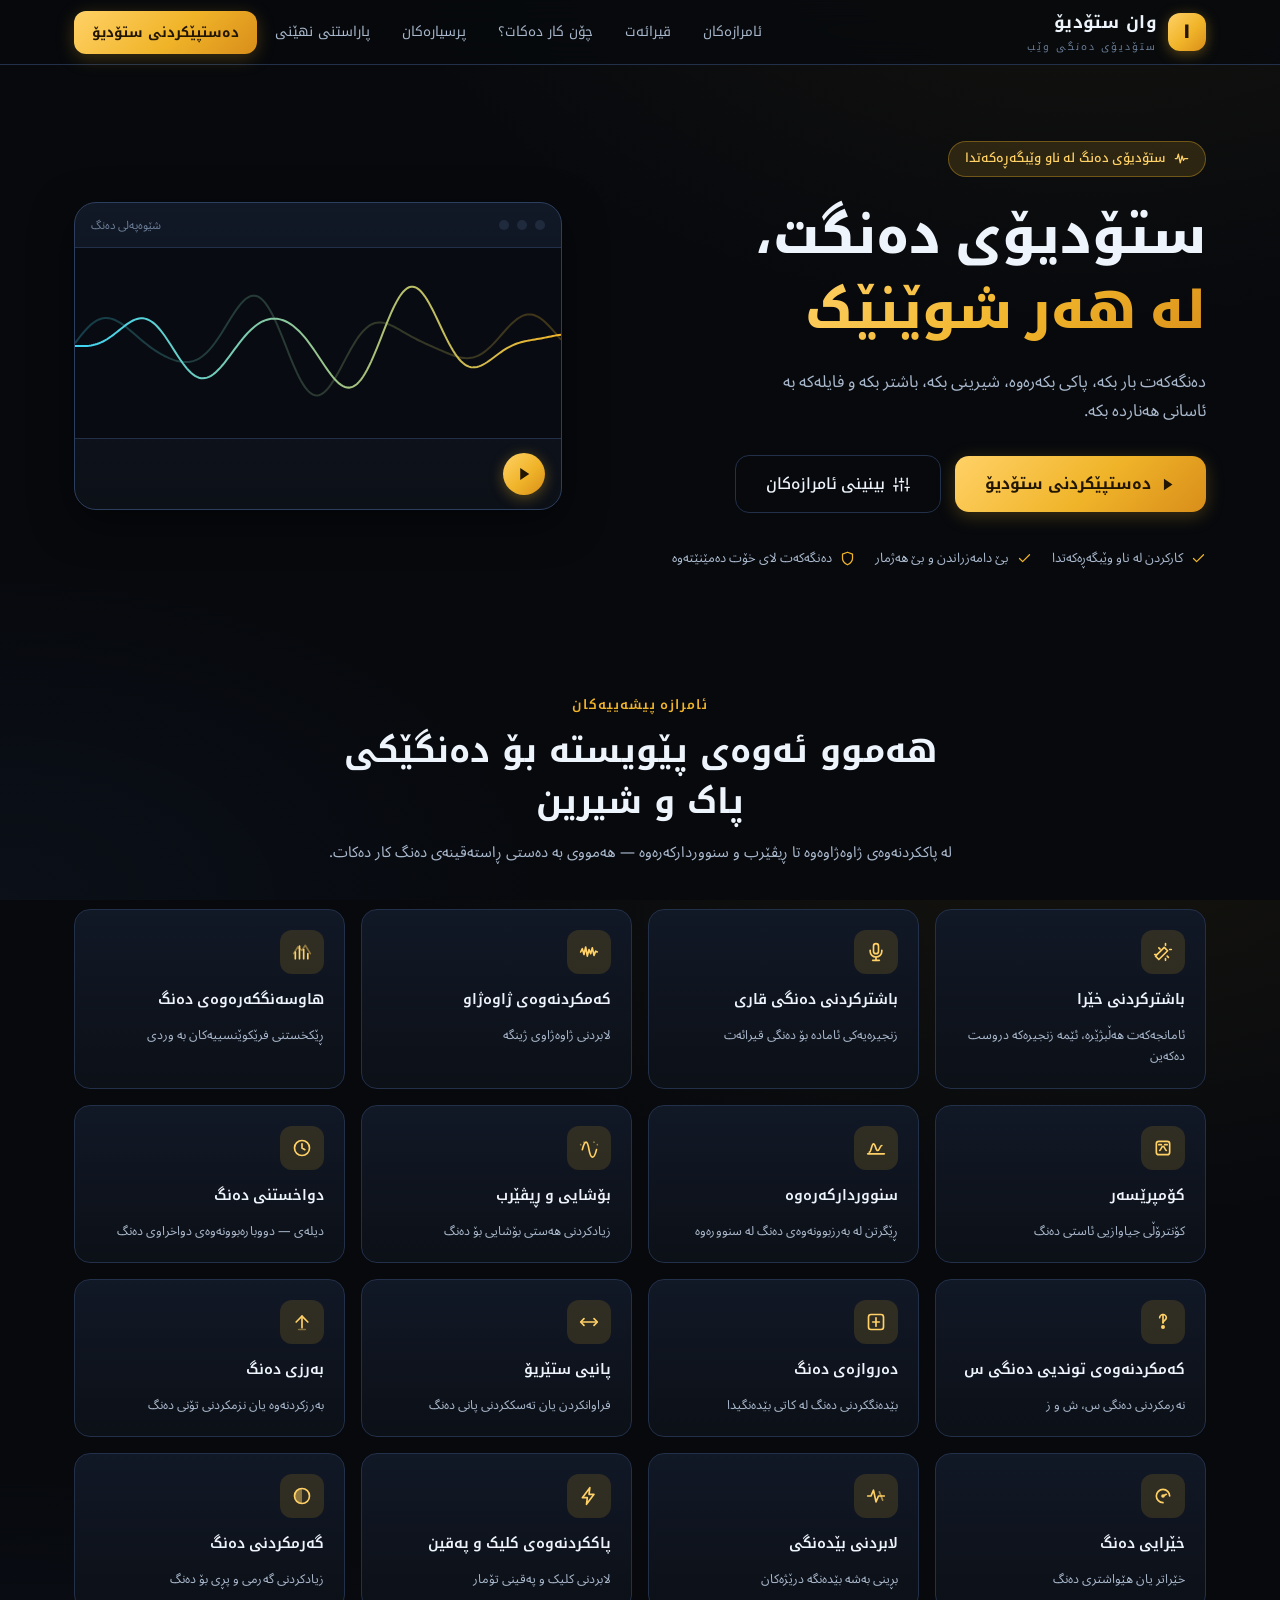
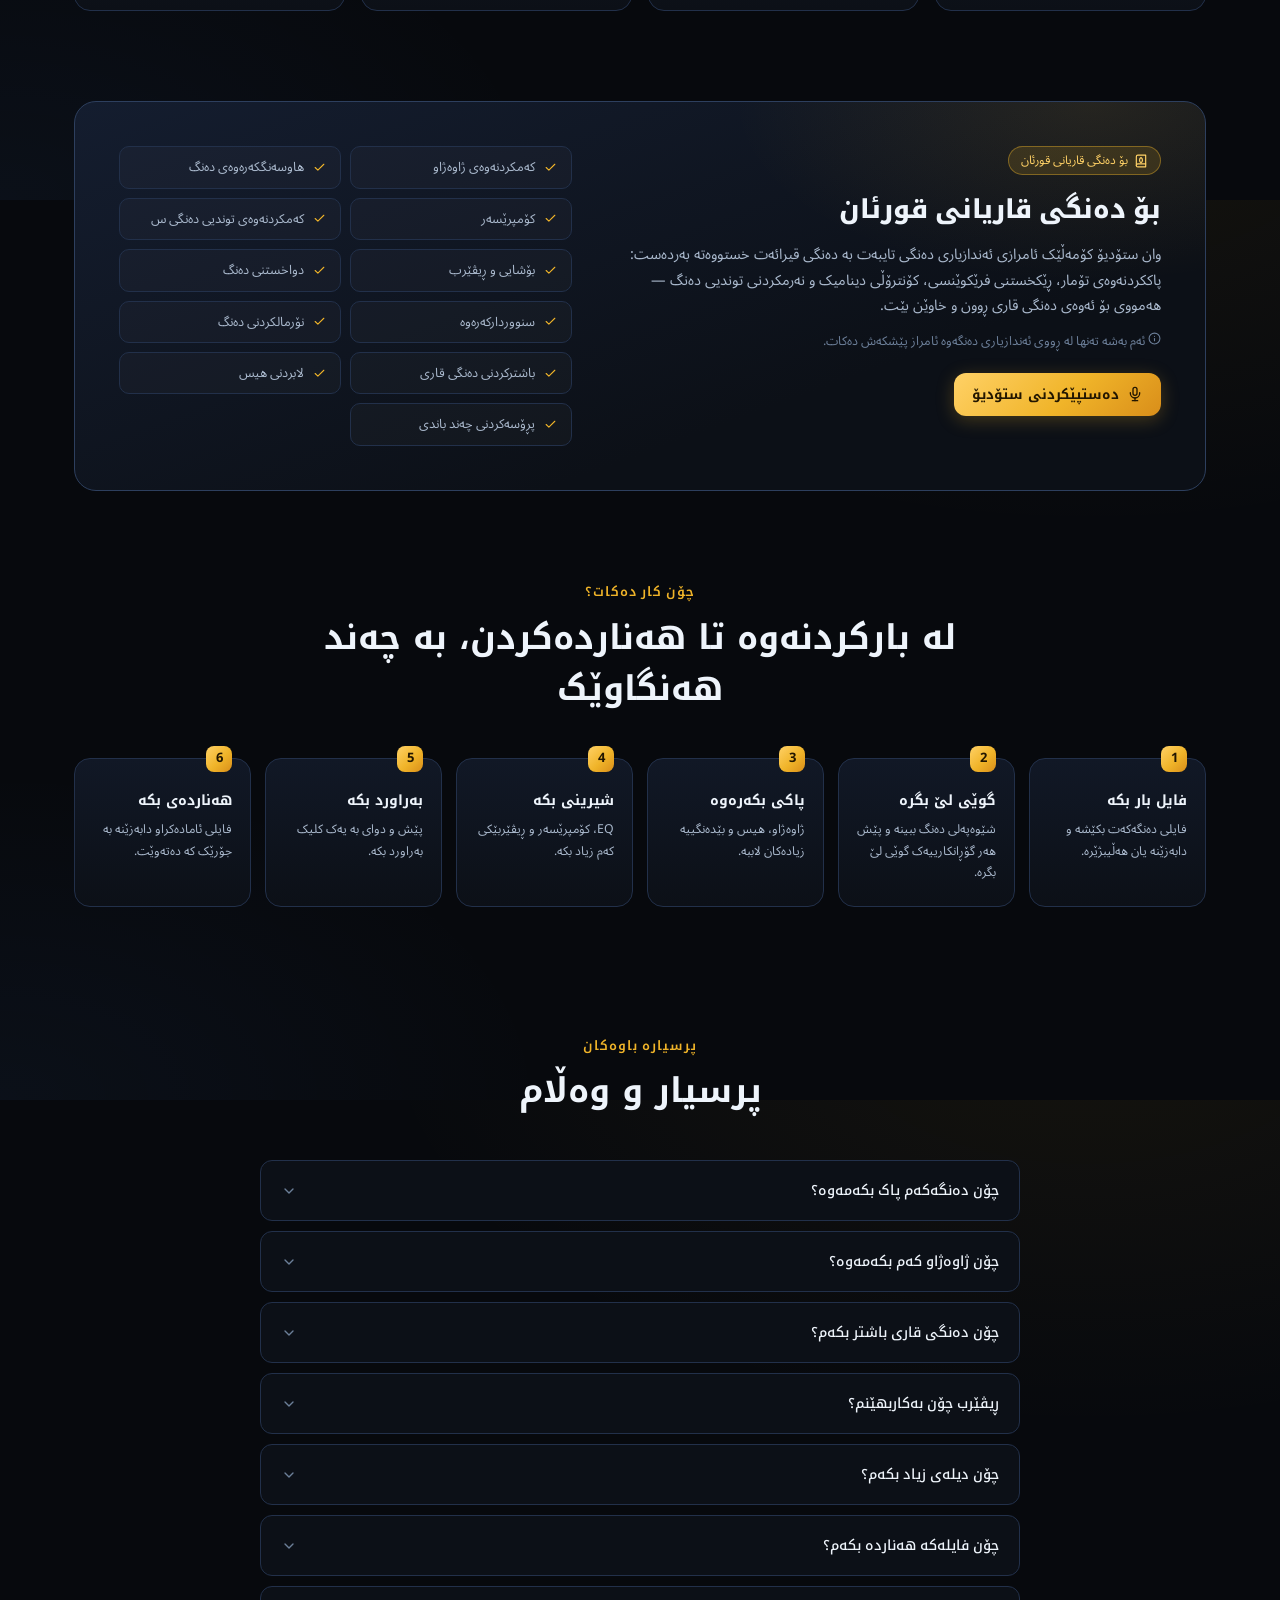
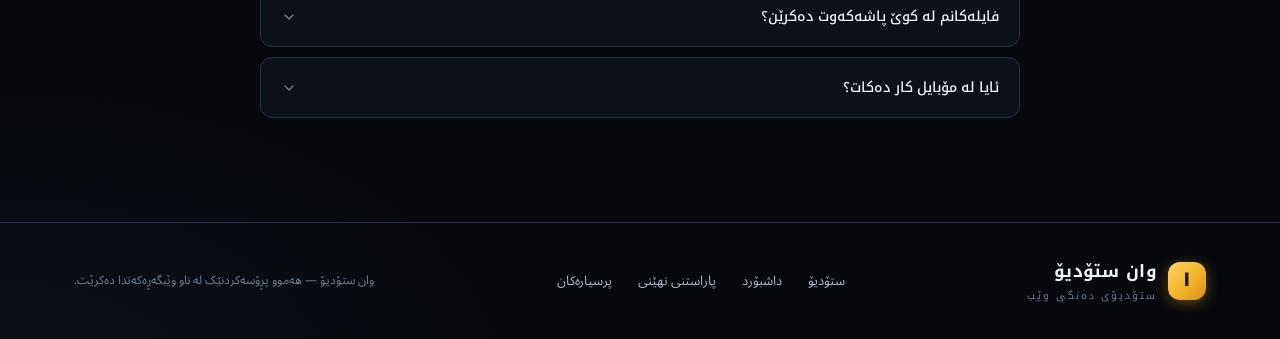
<file: one-studio/index.html>
<!DOCTYPE html>
<html lang="ku" dir="rtl">
<head>
<meta charset="UTF-8">
<meta name="viewport" content="width=device-width, initial-scale=1.0, viewport-fit=cover">
<meta name="theme-color" content="#07090d">
<meta name="description" content="وان ستۆدیۆ — ستۆدیۆی دەنگ لە ناو وێبگەڕدا: پاککردنەوە، چاککردن، شیرینکردن و هەناردەکردنی دەنگ">
<title>وان ستۆدیۆ — ستۆدیۆی دەنگ لە وێبگەڕدا</title>
<link rel="icon" href="data:image/svg+xml,%3Csvg xmlns='http://www.w3.org/2000/svg' viewBox='0 0 64 64'%3E%3Ccircle cx='32' cy='32' r='30' fill='%23f0b429'/%3E%3Ctext x='32' y='43' font-size='32' text-anchor='middle' fill='%2307090d' font-family='sans-serif' font-weight='bold'%3E%D9%A1%3C/text%3E%3C/svg%3E">
<link rel="stylesheet" href="css/fonts.css">
<link rel="stylesheet" href="css/base.css">
<link rel="stylesheet" href="css/studio.css">
</head>
<body>
<div id="app" aria-live="off"></div>
<div id="overlay-root"></div>
<div id="toast-root"></div>
<script type="module" src="js/main.js"></script>
</body>
</html>
</file>
<file: one-studio/css/fonts.css>
/* فۆنتە ناوخۆییەکانی وان ستۆدیۆ — Noto Kufi Arabic + Noto Sans Arabic */
@font-face {
  font-family: 'Noto Kufi Arabic';
  font-style: normal;
  font-weight: 400;
  font-display: swap;
  src: url('../fonts/noto-kufi-arabic-arabic-400-normal.woff2') format('woff2');
  unicode-range: U+0600-06FF, U+0750-077F, U+0870-088E, U+0890-0891, U+0897-08E1, U+08E3-08FF, U+200C-200E, U+2010-2011, U+204F, U+2E41, U+FB50-FDFF, U+FE70-FE74, U+FE76-FEFC;
}
@font-face {
  font-family: 'Noto Kufi Arabic';
  font-style: normal;
  font-weight: 500;
  font-display: swap;
  src: url('../fonts/noto-kufi-arabic-arabic-500-normal.woff2') format('woff2');
  unicode-range: U+0600-06FF, U+0750-077F, U+0870-088E, U+0890-0891, U+0897-08E1, U+08E3-08FF, U+200C-200E, U+2010-2011, U+204F, U+2E41, U+FB50-FDFF, U+FE70-FE74, U+FE76-FEFC;
}
@font-face {
  font-family: 'Noto Kufi Arabic';
  font-style: normal;
  font-weight: 600;
  font-display: swap;
  src: url('../fonts/noto-kufi-arabic-arabic-600-normal.woff2') format('woff2');
  unicode-range: U+0600-06FF, U+0750-077F, U+0870-088E, U+0890-0891, U+0897-08E1, U+08E3-08FF, U+200C-200E, U+2010-2011, U+204F, U+2E41, U+FB50-FDFF, U+FE70-FE74, U+FE76-FEFC;
}
@font-face {
  font-family: 'Noto Kufi Arabic';
  font-style: normal;
  font-weight: 700;
  font-display: swap;
  src: url('../fonts/noto-kufi-arabic-arabic-700-normal.woff2') format('woff2');
  unicode-range: U+0600-06FF, U+0750-077F, U+0870-088E, U+0890-0891, U+0897-08E1, U+08E3-08FF, U+200C-200E, U+2010-2011, U+204F, U+2E41, U+FB50-FDFF, U+FE70-FE74, U+FE76-FEFC;
}
@font-face {
  font-family: 'Noto Kufi Arabic';
  font-style: normal;
  font-weight: 800;
  font-display: swap;
  src: url('../fonts/noto-kufi-arabic-arabic-800-normal.woff2') format('woff2');
  unicode-range: U+0600-06FF, U+0750-077F, U+0870-088E, U+0890-0891, U+0897-08E1, U+08E3-08FF, U+200C-200E, U+2010-2011, U+204F, U+2E41, U+FB50-FDFF, U+FE70-FE74, U+FE76-FEFC;
}
@font-face {
  font-family: 'Noto Kufi Arabic';
  font-style: normal;
  font-weight: 400;
  font-display: swap;
  src: url('../fonts/noto-kufi-arabic-latin-400-normal.woff2') format('woff2');
  unicode-range: U+0000-00FF, U+2000-206F;
}
@font-face {
  font-family: 'Noto Kufi Arabic';
  font-style: normal;
  font-weight: 700;
  font-display: swap;
  src: url('../fonts/noto-kufi-arabic-latin-700-normal.woff2') format('woff2');
  unicode-range: U+0000-00FF, U+2000-206F;
}
@font-face {
  font-family: 'Noto Sans Arabic';
  font-style: normal;
  font-weight: 400;
  font-display: swap;
  src: url('../fonts/noto-sans-arabic-arabic-400-normal.woff2') format('woff2');
  unicode-range: U+0600-06FF, U+0750-077F, U+0870-088E, U+0890-0891, U+0897-08E1, U+08E3-08FF, U+200C-200E, U+2010-2011, U+204F, U+2E41, U+FB50-FDFF, U+FE70-FE74, U+FE76-FEFC;
}
@font-face {
  font-family: 'Noto Sans Arabic';
  font-style: normal;
  font-weight: 500;
  font-display: swap;
  src: url('../fonts/noto-sans-arabic-arabic-500-normal.woff2') format('woff2');
  unicode-range: U+0600-06FF, U+0750-077F, U+0870-088E, U+0890-0891, U+0897-08E1, U+08E3-08FF, U+200C-200E, U+2010-2011, U+204F, U+2E41, U+FB50-FDFF, U+FE70-FE74, U+FE76-FEFC;
}
@font-face {
  font-family: 'Noto Sans Arabic';
  font-style: normal;
  font-weight: 700;
  font-display: swap;
  src: url('../fonts/noto-sans-arabic-arabic-700-normal.woff2') format('woff2');
  unicode-range: U+0600-06FF, U+0750-077F, U+0870-088E, U+0890-0891, U+0897-08E1, U+08E3-08FF, U+200C-200E, U+2010-2011, U+204F, U+2E41, U+FB50-FDFF, U+FE70-FE74, U+FE76-FEFC;
}
@font-face {
  font-family: 'Noto Sans Arabic';
  font-style: normal;
  font-weight: 400;
  font-display: swap;
  src: url('../fonts/noto-sans-arabic-latin-400-normal.woff2') format('woff2');
  unicode-range: U+0000-00FF, U+2000-206F;
}
@font-face {
  font-family: 'Noto Sans Arabic';
  font-style: normal;
  font-weight: 700;
  font-display: swap;
  src: url('../fonts/noto-sans-arabic-latin-700-normal.woff2') format('woff2');
  unicode-range: U+0000-00FF, U+2000-206F;
}
</file>
<file: one-studio/css/base.css>
/* ===== وان ستۆدیۆ — بنەماکانی دیزاین ===== */
:root{
  --bg0:#07090d;
  --bg1:#0c1017;
  --bg2:#111826;
  --bg3:#182133;
  --bg4:#1f2a3d;
  --line:#22304a;
  --line2:#2d3f5e;
  --tx0:#eef4fb;
  --tx1:#a9b8cc;
  --tx2:#6c7f99;
  --gold:#f0b429;
  --gold2:#ffd166;
  --gold-dim:rgba(240,180,41,.14);
  --cyan:#3dd6f5;
  --blue:#4f8dff;
  --green:#3ad98a;
  --red:#ff5f6b;
  --amber:#ffb020;
  --grad-gold:linear-gradient(135deg,#ffd166,#f0b429 55%,#d98e1a);
  --grad-wave:linear-gradient(180deg,rgba(61,214,245,.95),rgba(79,141,255,.9));
  --shadow1:0 2px 10px rgba(0,0,0,.35);
  --shadow2:0 12px 40px rgba(0,0,0,.5);
  --r-sm:8px; --r-md:12px; --r-lg:16px; --r-xl:22px;
  --font-h:'Noto Kufi Arabic','Noto Sans Arabic',Tahoma,sans-serif;
  --font-b:'Noto Sans Arabic','Noto Kufi Arabic',Tahoma,sans-serif;
  --transit:180ms cubic-bezier(.4,0,.2,1);
}
*,*::before,*::after{box-sizing:border-box}
html,body{height:100%}
body{
  margin:0;
  font-family:var(--font-b);
  font-size:14.5px;
  line-height:1.75;
  color:var(--tx0);
  background:
    radial-gradient(1200px 700px at 85% -10%,rgba(240,180,41,.06),transparent 60%),
    radial-gradient(1000px 600px at 0% 100%,rgba(79,141,255,.05),transparent 55%),
    var(--bg0);
  -webkit-font-smoothing:antialiased;
  overflow-x:hidden;
}
h1,h2,h3,h4{font-family:var(--font-h);line-height:1.5;margin:0 0 .5em}
p{margin:0 0 .9em}
a{color:var(--gold2);text-decoration:none;transition:color var(--transit)}
a:hover{color:var(--gold)}
button{font-family:inherit}
::selection{background:rgba(240,180,41,.32)}
:focus-visible{outline:2px solid var(--gold);outline-offset:2px;border-radius:6px}
.num,.ltr{direction:ltr;unicode-bidi:isolate;font-variant-numeric:tabular-nums}
.hidden{display:none!important}
.sr-only{position:absolute;width:1px;height:1px;margin:-1px;padding:0;overflow:hidden;clip:rect(0 0 0 0);white-space:nowrap;border:0}

/* ===== سکڕۆڵبار ===== */
*::-webkit-scrollbar{width:10px;height:10px}
*::-webkit-scrollbar-track{background:transparent}
*::-webkit-scrollbar-thumb{background:var(--bg4);border-radius:8px;border:2px solid var(--bg1)}
*::-webkit-scrollbar-thumb:hover{background:var(--line2)}

/* ===== دوگمەکان ===== */
.btn{
  display:inline-flex;align-items:center;justify-content:center;gap:8px;
  padding:9px 18px;border-radius:var(--r-md);
  border:1px solid var(--line2);
  background:var(--bg3);color:var(--tx0);
  font-family:var(--font-h);font-size:13.5px;font-weight:500;
  cursor:pointer;user-select:none;white-space:nowrap;
  transition:all var(--transit);
}
.btn:hover{background:var(--bg4);border-color:var(--line2);transform:translateY(-1px)}
.btn:active{transform:translateY(0)}
.btn:disabled{opacity:.45;cursor:not-allowed;transform:none}
.btn svg{flex:none}
.btn.primary{
  background:var(--grad-gold);border:none;color:#221600;font-weight:700;
  box-shadow:0 4px 18px rgba(240,180,41,.25);
}
.btn.primary:hover{box-shadow:0 6px 24px rgba(240,180,41,.4);filter:brightness(1.05)}
.btn.ghost{background:transparent;border-color:var(--line)}
.btn.ghost:hover{background:var(--bg2);border-color:var(--line2)}
.btn.danger{background:rgba(255,95,107,.1);border-color:rgba(255,95,107,.4);color:var(--red)}
.btn.danger:hover{background:rgba(255,95,107,.2)}
.btn.small{padding:5px 12px;font-size:12.5px;border-radius:var(--r-sm)}
.btn.icon-only{padding:8px;width:38px;height:38px}
.btn.big{padding:13px 30px;font-size:15.5px;border-radius:14px}
.btn.toggle-on{background:var(--gold-dim);border-color:rgba(240,180,41,.5);color:var(--gold2)}

/* ===== کارت و پانێڵ ===== */
.card{
  background:linear-gradient(180deg,var(--bg2),var(--bg1));
  border:1px solid var(--line);
  border-radius:var(--r-lg);
  padding:22px;
}
.card.hover{transition:all var(--transit)}
.card.hover:hover{border-color:var(--line2);transform:translateY(-3px);box-shadow:var(--shadow2)}

.chip{
  display:inline-flex;align-items:center;gap:6px;
  padding:3px 12px;border-radius:99px;
  background:var(--bg3);border:1px solid var(--line);
  font-size:12px;color:var(--tx1);
}
.chip.gold{background:var(--gold-dim);border-color:rgba(240,180,41,.4);color:var(--gold2)}

.badge{
  display:inline-flex;align-items:center;gap:5px;
  padding:2px 10px;border-radius:99px;font-size:11px;font-weight:500;
}
.badge.green{background:rgba(58,217,138,.12);color:var(--green);border:1px solid rgba(58,217,138,.35)}
.badge.red{background:rgba(255,95,107,.12);color:var(--red);border:1px solid rgba(255,95,107,.35)}
.badge.amber{background:rgba(255,176,32,.12);color:var(--amber);border:1px solid rgba(255,176,32,.35)}
.badge.gray{background:var(--bg3);color:var(--tx2);border:1px solid var(--line)}

/* ===== فۆرم ===== */
.field{display:flex;flex-direction:column;gap:6px;margin-bottom:14px}
.field > label{font-family:var(--font-h);font-size:12.5px;color:var(--tx1);font-weight:500}
.input,select.input,textarea.input{
  width:100%;padding:9px 14px;
  background:var(--bg1);border:1px solid var(--line2);border-radius:var(--r-sm);
  color:var(--tx0);font-family:var(--font-b);font-size:14px;
  transition:border-color var(--transit);
}
.input:focus{outline:none;border-color:var(--gold)}
select.input{cursor:pointer}
input[type="range"]{
  -webkit-appearance:none;appearance:none;
  width:100%;height:26px;background:transparent;cursor:pointer;direction:ltr;
}
input[type="range"]::-webkit-slider-runnable-track{
  height:5px;border-radius:3px;
  background:linear-gradient(90deg,var(--gold) var(--fill,50%),var(--bg4) var(--fill,50%));
}
input[type="range"]::-webkit-slider-thumb{
  -webkit-appearance:none;appearance:none;
  width:17px;height:17px;border-radius:50%;margin-top:-6px;
  background:var(--tx0);border:2px solid var(--gold);
  box-shadow:0 1px 6px rgba(0,0,0,.5);
}
input[type="range"]::-moz-range-track{height:5px;border-radius:3px;background:var(--bg4)}
input[type="range"]::-moz-range-progress{height:5px;border-radius:3px;background:var(--gold)}
input[type="range"]::-moz-range-thumb{width:15px;height:15px;border-radius:50%;background:var(--tx0);border:2px solid var(--gold)}
input[type="checkbox"]{accent-color:var(--gold);width:17px;height:17px;cursor:pointer}

/* ===== سویچ ===== */
.switch{position:relative;width:40px;height:22px;flex:none;display:inline-block}
.switch input{position:absolute;opacity:0;width:100%;height:100%;margin:0;cursor:pointer;z-index:1}
.switch .track{
  position:absolute;inset:0;border-radius:99px;background:var(--bg4);
  border:1px solid var(--line2);transition:background var(--transit);
}
.switch .track::after{
  content:'';position:absolute;top:2px;inset-inline-start:3px;
  width:16px;height:16px;border-radius:50%;background:var(--tx2);
  transition:all var(--transit);
}
.switch input:checked + .track{background:rgba(240,180,41,.25);border-color:var(--gold)}
.switch input:checked + .track::after{background:var(--gold);transform:translateX(-17px)}
.switch input:focus-visible + .track{outline:2px solid var(--gold);outline-offset:2px}

/* ===== مۆداڵ ===== */
.modal-back{
  position:fixed;inset:0;z-index:200;
  background:rgba(4,6,10,.72);backdrop-filter:blur(6px);
  display:flex;align-items:center;justify-content:center;
  padding:20px;animation:fadeIn .18s ease;
}
.modal{
  background:linear-gradient(180deg,var(--bg2),var(--bg1));
  border:1px solid var(--line2);border-radius:var(--r-xl);
  box-shadow:var(--shadow2);
  width:min(640px,100%);max-height:min(86vh,860px);
  display:flex;flex-direction:column;
  animation:slideUp .22s cubic-bezier(.2,.9,.3,1.2);
}
.modal.wide{width:min(880px,100%)}
.modal-head{
  display:flex;align-items:center;gap:12px;
  padding:18px 24px;border-bottom:1px solid var(--line);flex:none;
}
.modal-head h3{margin:0;font-size:16.5px;flex:1}
.modal-body{padding:20px 24px;overflow-y:auto;flex:1;min-height:0}
.modal-foot{
  display:flex;gap:10px;justify-content:flex-start;
  padding:16px 24px;border-top:1px solid var(--line);flex:none;flex-wrap:wrap;
}
.modal-x{
  width:34px;height:34px;border-radius:10px;border:1px solid var(--line);
  background:transparent;color:var(--tx1);cursor:pointer;flex:none;
  display:flex;align-items:center;justify-content:center;transition:all var(--transit);
}
.modal-x:hover{background:var(--bg3);color:var(--tx0)}
@keyframes fadeIn{from{opacity:0}to{opacity:1}}
@keyframes slideUp{from{opacity:0;transform:translateY(22px) scale(.98)}to{opacity:1;transform:none}}

/* ===== تۆست ===== */
#toast-root{
  position:fixed;bottom:20px;inset-inline-start:20px;z-index:400;
  display:flex;flex-direction:column;gap:10px;max-width:min(420px,90vw);
  pointer-events:none;
}
.toast{
  pointer-events:auto;
  display:flex;align-items:flex-start;gap:10px;
  padding:12px 16px;border-radius:var(--r-md);
  background:var(--bg3);border:1px solid var(--line2);
  box-shadow:var(--shadow2);font-size:13.5px;
  animation:toastIn .25s cubic-bezier(.2,.9,.3,1.15);
}
.toast.out{animation:toastOut .25s ease forwards}
.toast svg{flex:none;margin-top:2px}
.toast.success{border-inline-start:3px solid var(--green)}
.toast.error{border-inline-start:3px solid var(--red)}
.toast.warn{border-inline-start:3px solid var(--amber)}
.toast.info{border-inline-start:3px solid var(--cyan)}
@keyframes toastIn{from{opacity:0;transform:translateY(14px)}to{opacity:1;transform:none}}
@keyframes toastOut{to{opacity:0;transform:translateY(10px)}}

/* ===== پێشکەوتنی پڕۆسە ===== */
.progress-track{
  height:9px;border-radius:99px;background:var(--bg1);
  border:1px solid var(--line);overflow:hidden;
}
.progress-fill{
  height:100%;width:0%;border-radius:99px;
  background:var(--grad-gold);
  transition:width .15s ease;
}
.progress-row{display:flex;align-items:center;gap:12px;margin:8px 0}
.progress-row .progress-track{flex:1}
.spinner{
  width:22px;height:22px;border-radius:50%;flex:none;
  border:3px solid var(--bg4);border-top-color:var(--gold);
  animation:spin .8s linear infinite;
}
@keyframes spin{to{transform:rotate(360deg)}}

/* ===== توڵمنداڵی Tooltip ===== */
.tip{position:relative}
.tip::after{
  content:attr(data-tip);
  position:absolute;bottom:calc(100% + 8px);inset-inline-start:50%;
  transform:translateX(50%);
  background:var(--bg4);border:1px solid var(--line2);color:var(--tx0);
  padding:5px 12px;border-radius:8px;font-size:12px;font-family:var(--font-b);
  white-space:nowrap;opacity:0;pointer-events:none;transition:opacity .15s;
  z-index:50;box-shadow:var(--shadow1);
}
.tip:hover::after{opacity:1}

/* ===== ناوبەر ===== */
.nav{
  position:sticky;top:0;z-index:100;
  backdrop-filter:blur(14px);
  background:rgba(7,9,13,.8);
  border-bottom:1px solid var(--line);
}
.nav-in{
  max-width:1180px;margin:0 auto;padding:0 24px;
  height:64px;display:flex;align-items:center;gap:18px;
}
.brand{display:flex;align-items:center;gap:11px;cursor:pointer;user-select:none}
.brand .mark{
  width:38px;height:38px;border-radius:12px;flex:none;
  background:var(--grad-gold);color:#221600;
  display:flex;align-items:center;justify-content:center;
  font-family:var(--font-h);font-weight:800;font-size:20px;
  box-shadow:0 3px 14px rgba(240,180,41,.35);
}
.brand .name{font-family:var(--font-h);font-weight:700;font-size:17px;letter-spacing:.3px}
.brand .name small{display:block;font-weight:400;font-size:10px;color:var(--tx2);letter-spacing:2px}
.nav-links{display:flex;align-items:center;gap:4px;margin-inline-start:auto}
.nav-links a{
  color:var(--tx1);font-family:var(--font-h);font-size:13.5px;
  padding:8px 14px;border-radius:10px;transition:all var(--transit);cursor:pointer;
}
.nav-links a:hover{color:var(--tx0);background:var(--bg2)}

/* ===== پەڕەی سەرەکی (Landing) ===== */
.hero{
  max-width:1180px;margin:0 auto;padding:76px 24px 60px;
  display:grid;grid-template-columns:1.1fr .9fr;gap:48px;align-items:center;
}
.hero-kicker{
  display:inline-flex;align-items:center;gap:8px;
  padding:6px 16px;border-radius:99px;margin-bottom:22px;
  background:var(--gold-dim);border:1px solid rgba(240,180,41,.35);
  color:var(--gold2);font-family:var(--font-h);font-size:12.5px;font-weight:500;
}
.hero h1{
  font-size:clamp(30px,4.6vw,52px);font-weight:800;line-height:1.45;margin-bottom:18px;
}
.hero h1 .hl{
  background:var(--grad-gold);
  -webkit-background-clip:text;background-clip:text;color:transparent;
}
.hero .sub{font-size:16.5px;color:var(--tx1);max-width:52ch;margin-bottom:30px}
.hero-cta{display:flex;gap:14px;flex-wrap:wrap;align-items:center}
.hero-meta{display:flex;gap:20px;margin-top:34px;flex-wrap:wrap}
.hero-meta .m{display:flex;align-items:center;gap:8px;color:var(--tx1);font-size:13px}
.hero-meta .m svg{color:var(--gold)}
.hero-visual{position:relative}
.hero-visual .frame{
  background:linear-gradient(180deg,var(--bg2),var(--bg1));
  border:1px solid var(--line2);border-radius:var(--r-xl);
  box-shadow:var(--shadow2);overflow:hidden;
}
.hero-visual .fv-top{
  display:flex;align-items:center;gap:8px;
  padding:12px 16px;border-bottom:1px solid var(--line);
}
.hero-visual .fv-top .dot{width:10px;height:10px;border-radius:50%;background:var(--bg4)}
.hero-visual .fv-top .t{margin-inline-start:auto;font-size:11.5px;color:var(--tx2)}
.hero-visual canvas{display:block;width:100%;height:190px}
.hero-visual .fv-controls{
  display:flex;align-items:center;gap:14px;padding:14px 16px;border-top:1px solid var(--line);
}
.fv-play{
  width:42px;height:42px;border-radius:50%;border:none;cursor:pointer;flex:none;
  background:var(--grad-gold);color:#221600;
  display:flex;align-items:center;justify-content:center;
  box-shadow:0 3px 14px rgba(240,180,41,.35);
}
.fv-bars{display:flex;align-items:center;gap:3px;height:30px;flex:1;overflow:hidden}
.fv-bars i{
  flex:1;min-width:2px;border-radius:2px;
  background:var(--grad-wave);
  animation:fvPulse 1.1s ease-in-out infinite alternate;
}
@keyframes fvPulse{from{transform:scaleY(.25)}to{transform:scaleY(1)}}

.section{max-width:1180px;margin:0 auto;padding:64px 24px}
.section-head{text-align:center;max-width:640px;margin:0 auto 44px}
.section-head .k{color:var(--gold);font-family:var(--font-h);font-size:13px;font-weight:600;letter-spacing:1px}
.section-head h2{font-size:clamp(23px,3.2vw,34px);font-weight:700;margin:8px 0 12px}
.section-head p{color:var(--tx1);font-size:15px}

.grid-tools{display:grid;grid-template-columns:repeat(auto-fill,minmax(240px,1fr));gap:16px}
.tool-card{
  display:flex;flex-direction:column;gap:10px;text-align:start;
  background:linear-gradient(180deg,var(--bg2),var(--bg1));
  border:1px solid var(--line);border-radius:var(--r-lg);
  padding:20px;cursor:pointer;color:var(--tx0);
  transition:all var(--transit);
}
.tool-card:hover{border-color:rgba(240,180,41,.45);transform:translateY(-3px);box-shadow:var(--shadow2)}
.tool-card .ic{
  width:44px;height:44px;border-radius:12px;flex:none;
  background:var(--gold-dim);color:var(--gold2);
  display:flex;align-items:center;justify-content:center;
}
.tool-card b{font-family:var(--font-h);font-size:14.5px;font-weight:600}
.tool-card span{font-size:12.5px;color:var(--tx1);line-height:1.7}

.quran-band{
  margin:26px auto;max-width:1180px;padding:0 24px;
}
.quran-card{
  position:relative;overflow:hidden;
  background:
    radial-gradient(600px 300px at 90% 0%,rgba(240,180,41,.1),transparent 60%),
    linear-gradient(160deg,#141d2f,#0c1017 70%);
  border:1px solid var(--line2);border-radius:var(--r-xl);
  padding:44px;display:grid;grid-template-columns:1.1fr .9fr;gap:36px;
}
.quran-card h2{font-size:26px;font-weight:800}
.quran-card .lead{color:var(--tx1);font-size:14.5px}
.quran-list{display:grid;grid-template-columns:1fr 1fr;gap:9px;align-content:start}
.quran-list .q{
  display:flex;align-items:center;gap:9px;
  background:rgba(255,255,255,.025);border:1px solid var(--line);
  padding:9px 14px;border-radius:10px;font-size:12.8px;color:var(--tx1);
}
.quran-list .q svg{color:var(--gold);flex:none}

.steps{display:grid;grid-template-columns:repeat(auto-fit,minmax(160px,1fr));gap:14px;counter-reset:step}
.step{
  background:linear-gradient(180deg,var(--bg2),var(--bg1));
  border:1px solid var(--line);border-radius:var(--r-lg);padding:22px 18px;
  position:relative;
}
.step::before{
  counter-increment:step;content:counter(step);
  position:absolute;top:-13px;inset-inline-start:18px;
  width:26px;height:26px;border-radius:8px;
  background:var(--grad-gold);color:#221600;
  display:flex;align-items:center;justify-content:center;
  font-family:var(--font-h);font-weight:700;font-size:13px;
}
.step b{display:block;font-family:var(--font-h);font-size:14px;margin:8px 0 6px}
.step p{font-size:12.3px;color:var(--tx1);margin:0}

.faq{max-width:760px;margin:0 auto;display:flex;flex-direction:column;gap:10px}
.faq-item{border:1px solid var(--line);border-radius:var(--r-md);background:var(--bg1);overflow:hidden}
.faq-q{
  width:100%;display:flex;align-items:center;gap:12px;text-align:start;
  background:none;border:none;color:var(--tx0);cursor:pointer;
  padding:16px 20px;font-family:var(--font-h);font-size:14px;font-weight:500;
}
.faq-q svg{margin-inline-start:auto;flex:none;transition:transform var(--transit);color:var(--tx2)}
.faq-item.open .faq-q svg{transform:rotate(180deg)}
.faq-a{max-height:0;overflow:hidden;transition:max-height .25s ease}
.faq-a > div{padding:0 20px 16px;color:var(--tx1);font-size:13.5px;line-height:1.9}

.footer{border-top:1px solid var(--line);margin-top:40px}
.footer-in{
  max-width:1180px;margin:0 auto;padding:34px 24px;
  display:flex;gap:22px;align-items:center;justify-content:space-between;flex-wrap:wrap;
}
.footer-in .cols{display:flex;gap:26px;flex-wrap:wrap}
.footer-in a{color:var(--tx1);font-size:13px}
.footer-in a:hover{color:var(--gold2)}
.footer .note{color:var(--tx2);font-size:12px}

/* ===== داشبۆرد ===== */
.dash{max-width:1180px;margin:0 auto;padding:34px 24px 80px}
.dash-head{display:flex;align-items:center;gap:16px;flex-wrap:wrap;margin-bottom:28px}
.dash-head h1{font-size:26px;margin:0}
.dash-head .sub{color:var(--tx2);font-size:13px}
.dash-grid{display:grid;grid-template-columns:repeat(12,1fr);gap:16px}
.dash-card{grid-column:span 4}
.dash-card.w6{grid-column:span 6}
.dash-card.w12{grid-column:span 12}
.dash-card h3{display:flex;align-items:center;gap:9px;font-size:15px;margin-bottom:14px}
.dash-card h3 svg{color:var(--gold)}
.dash-actions{display:flex;flex-direction:column;gap:10px}
.dash-row{display:flex;gap:10px;flex-wrap:wrap}
.proj-list{display:flex;flex-direction:column;gap:8px;max-height:330px;overflow-y:auto}
.proj-item{
  display:flex;align-items:center;gap:12px;
  background:var(--bg1);border:1px solid var(--line);border-radius:var(--r-md);
  padding:11px 14px;transition:border-color var(--transit);
}
.proj-item:hover{border-color:var(--line2)}
.proj-item .pi-main{flex:1;min-width:0;cursor:pointer}
.proj-item .pi-name{font-family:var(--font-h);font-size:13.5px;font-weight:500;white-space:nowrap;overflow:hidden;text-overflow:ellipsis}
.proj-item .pi-meta{font-size:11.5px;color:var(--tx2)}
.proj-item .pi-acts{display:flex;gap:4px}
.mini-btn{
  width:30px;height:30px;border-radius:8px;border:1px solid var(--line);
  background:transparent;color:var(--tx2);cursor:pointer;flex:none;
  display:inline-flex;align-items:center;justify-content:center;transition:all var(--transit);
}
.mini-btn:hover{background:var(--bg3);color:var(--tx0)}
.mini-btn.danger:hover{color:var(--red);border-color:rgba(255,95,107,.4)}
.empty-note{
  text-align:center;color:var(--tx2);font-size:13px;
  padding:26px 10px;border:1px dashed var(--line2);border-radius:var(--r-md);
}

/* ===== پەڕەی نهێنی ===== */
.legal{max-width:800px;margin:0 auto;padding:40px 24px 90px}
.legal h1{font-size:28px}
.legal h2{font-size:18px;margin-top:28px;color:var(--gold2)}
.legal p,.legal li{color:var(--tx1);font-size:14px;line-height:1.95}
.legal ul{padding-inline-start:22px}

/* ===== ڕیسپۆنسڤ ===== */
@media (max-width:960px){
  .hero{grid-template-columns:1fr;padding-top:48px}
  .quran-card{grid-template-columns:1fr;padding:30px}
  .nav-links a.nl-hide{display:none}
  .dash-card,.dash-card.w6{grid-column:span 12}
}
@media (max-width:560px){
  body{font-size:14px}
  .nav-in{padding:0 14px;height:58px}
  .section{padding:44px 16px}
  .hero{padding:36px 16px 40px}
  .hero-meta{gap:12px}
  .quran-list{grid-template-columns:1fr}
}

/* تۆستەکان هەرگیز کلیک ناگرێنەوە */
#toast-root, #toast-root .toast { pointer-events: none !important; }
</file>
<file: one-studio/css/studio.css>
/* ===== وان ستۆدیۆ — ستایلی ستۆدیۆی دەنگ ===== */

/* ===== ستۆدیۆ لەیئەوت ===== */
.studio-app{
  height:100dvh;display:flex;flex-direction:column;overflow:hidden;
}
.studio-top{
  height:56px;flex:none;display:flex;align-items:center;gap:10px;
  padding:0 14px;background:rgba(12,16,23,.92);backdrop-filter:blur(10px);
  border-bottom:1px solid var(--line);z-index:60;
}
.studio-top .brand{scale:.92}
.studio-top .sep{width:1px;height:26px;background:var(--line);flex:none}
.proj-name{
  display:flex;align-items:center;gap:8px;min-width:0;
  background:transparent;border:1px solid transparent;border-radius:10px;
  padding:6px 12px;color:var(--tx0);font-family:var(--font-h);font-size:13.5px;font-weight:500;
  cursor:pointer;transition:all var(--transit);max-width:230px;
}
.proj-name:hover{border-color:var(--line2);background:var(--bg2)}
.proj-name span{white-space:nowrap;overflow:hidden;text-overflow:ellipsis}
.top-actions{display:flex;align-items:center;gap:7px;margin-inline-start:auto}
.studio-main{
  flex:1;min-height:0;display:flex;gap:0;
}
.studio-center{
  flex:1;min-width:0;display:flex;flex-direction:column;gap:10px;
  padding:12px;overflow-y:auto;
}

/* پانێڵە لاکان */
.side{
  width:272px;flex:none;background:var(--bg1);display:flex;flex-direction:column;min-height:0;
}
.side.left{border-inline-end:1px solid var(--line)}
.side.right{border-inline-start:1px solid var(--line);width:300px}
.side-head{
  height:46px;flex:none;display:flex;align-items:center;gap:9px;
  padding:0 14px;border-bottom:1px solid var(--line);
  font-family:var(--font-h);font-size:13px;font-weight:600;color:var(--tx1);
}
.side-head svg{color:var(--gold)}
.side-head .count{
  margin-inline-start:auto;font-size:11px;color:var(--tx2);
  background:var(--bg2);border:1px solid var(--line);border-radius:99px;padding:1px 9px;
}
.side-body{flex:1;overflow-y:auto;padding:12px;min-height:0}

/* ===== پانێڵی ئامرازەکان ===== */
.search-box{position:relative;margin-bottom:12px}
.search-box input{
  width:100%;padding:9px 36px 9px 12px;
  background:var(--bg2);border:1px solid var(--line);border-radius:10px;
  color:var(--tx0);font-family:var(--font-b);font-size:13px;
}
.search-box input:focus{outline:none;border-color:var(--gold)}
.search-box svg{
  position:absolute;top:50%;transform:translateY(-50%);inset-inline-end:11px;
  color:var(--tx2);pointer-events:none;
}
.tool-group{margin-bottom:16px}
.tool-group > .tg-title{
  display:flex;align-items:center;gap:7px;
  font-family:var(--font-h);font-size:11.5px;font-weight:600;color:var(--tx2);
  letter-spacing:.4px;margin:0 4px 8px;
}
.tool-group > .tg-title::after{content:'';flex:1;height:1px;background:var(--line)}
.tool-item{
  width:100%;display:flex;align-items:center;gap:10px;text-align:start;
  background:transparent;border:1px solid transparent;border-radius:10px;
  padding:8px 10px;cursor:pointer;color:var(--tx0);
  transition:all var(--transit);margin-bottom:2px;
}
.tool-item:hover{background:var(--bg2);border-color:var(--line)}
.tool-item.active{background:var(--gold-dim);border-color:rgba(240,180,41,.4)}
.tool-item .ti-ic{
  width:32px;height:32px;border-radius:9px;flex:none;
  background:var(--bg3);color:var(--tx1);
  display:flex;align-items:center;justify-content:center;
}
.tool-item:hover .ti-ic{color:var(--gold2)}
.tool-item .ti-main{flex:1;min-width:0}
.tool-item .ti-name{font-family:var(--font-h);font-size:12.8px;font-weight:500;display:block;white-space:nowrap;overflow:hidden;text-overflow:ellipsis}
.tool-item .ti-desc{font-size:10.8px;color:var(--tx2);display:block;white-space:nowrap;overflow:hidden;text-overflow:ellipsis}
.tool-item .ti-star{
  background:none;border:none;color:var(--tx2);cursor:pointer;padding:4px;flex:none;
  border-radius:6px;display:flex;
}
.tool-item .ti-star:hover{color:var(--gold)}
.tool-item .ti-star.on{color:var(--gold)}
.tool-item.disabled{opacity:.55}

/* ===== ناوەندی ستۆدیۆ ===== */
.file-bar{
  display:flex;align-items:center;gap:14px;flex-wrap:wrap;
  background:var(--bg1);border:1px solid var(--line);border-radius:var(--r-md);
  padding:9px 14px;flex:none;
}
.file-bar .fb-name{
  display:flex;align-items:center;gap:8px;
  font-family:var(--font-h);font-size:13px;font-weight:600;
  max-width:280px;white-space:nowrap;overflow:hidden;text-overflow:ellipsis;
}
.file-bar .fb-name svg{color:var(--gold);flex:none}
.file-bar .fb-meta{display:flex;gap:6px;flex-wrap:wrap;margin-inline-start:auto}
.file-bar .chip{font-size:11px;padding:2px 10px}

.editor-bar{
  display:flex;align-items:center;gap:6px;flex-wrap:wrap;flex:none;
  background:var(--bg1);border:1px solid var(--line);border-radius:var(--r-md);
  padding:7px 10px;
}
.editor-bar .eb-sep{width:1px;height:22px;background:var(--line);margin:0 3px}
.editor-bar .btn{padding:6px 11px;font-size:12px;border-color:transparent;background:transparent}
.editor-bar .btn:hover{background:var(--bg3);border-color:var(--line)}
.editor-bar .btn:disabled{opacity:.35}
.editor-bar .zoominfo{margin-inline-start:auto;font-size:11px;color:var(--tx2);padding:0 8px}

.wave-card{
  position:relative;background:var(--bg1);border:1px solid var(--line);
  border-radius:var(--r-md);overflow:hidden;flex:none;
}
.wave-wrap{position:relative;direction:ltr}
.wave-wrap canvas{display:block;width:100%;cursor:crosshair;touch-action:none}
.overview-wrap{direction:ltr;border-top:1px solid var(--line);position:relative}
.overview-wrap canvas{display:block;width:100%;height:42px;cursor:pointer}
.wave-empty{
  display:flex;flex-direction:column;align-items:center;justify-content:center;gap:14px;
  padding:56px 20px;text-align:center;
}
.drop-zone{
  border:2px dashed var(--line2);border-radius:var(--r-lg);
  padding:38px 30px;display:flex;flex-direction:column;align-items:center;gap:12px;
  transition:all var(--transit);cursor:pointer;width:min(480px,100%);
}
.drop-zone:hover,.drop-zone.dragover{border-color:var(--gold);background:var(--gold-dim)}
.drop-zone .dz-ic{
  width:58px;height:58px;border-radius:16px;background:var(--gold-dim);color:var(--gold2);
  display:flex;align-items:center;justify-content:center;
}
.drop-zone b{font-family:var(--font-h);font-size:15px}
.drop-zone span{font-size:12.5px;color:var(--tx1)}
.drop-zone .formats{display:flex;gap:6px;flex-wrap:wrap;justify-content:center}

.spec-card{
  background:var(--bg1);border:1px solid var(--line);border-radius:var(--r-md);
  overflow:hidden;flex:none;
}
.spec-head{
  display:flex;align-items:center;gap:9px;padding:8px 14px;cursor:pointer;
  font-family:var(--font-h);font-size:12.5px;color:var(--tx1);font-weight:500;user-select:none;
}
.spec-head svg{color:var(--cyan)}
.spec-head .spec-toggle{margin-inline-start:auto;display:flex;align-items:center;gap:7px;font-size:11.5px;color:var(--tx2)}
.spec-body{height:148px;direction:ltr}
.spec-body canvas{display:block;width:100%;height:100%}

.fx-editor{
  background:var(--bg1);border:1px solid var(--line);border-radius:var(--r-md);
  flex:none;overflow:hidden;
}
.fx-editor .fxe-head{
  display:flex;align-items:center;gap:10px;padding:11px 16px;
  border-bottom:1px solid var(--line);
}
.fx-editor .fxe-head .ic{
  width:34px;height:34px;border-radius:10px;background:var(--gold-dim);color:var(--gold2);
  display:flex;align-items:center;justify-content:center;flex:none;
}
.fx-editor .fxe-head b{font-family:var(--font-h);font-size:14px}
.fx-editor .fxe-head .sub{font-size:11.5px;color:var(--tx2);display:block}
.fx-editor .fxe-body{padding:16px}
.fx-controls{
  display:flex;flex-wrap:wrap;gap:6px 10px;align-items:flex-start;
}
.fx-controls .ctl{min-width:118px}
.fx-controls .ctl.wide{min-width:200px;flex:1}
.ctl{display:flex;flex-direction:column;gap:2px}
.ctl > .ctl-label{
  font-family:var(--font-h);font-size:11px;color:var(--tx1);font-weight:500;
  display:flex;align-items:center;gap:6px;
}
.ctl > .ctl-label .val{color:var(--gold2);font-size:10.5px;margin-inline-start:auto}
.ctl select,.ctl input[type=text],.ctl input[type=number]{
  padding:6px 10px;background:var(--bg2);border:1px solid var(--line2);border-radius:8px;
  color:var(--tx0);font-family:var(--font-b);font-size:12.5px;direction:ltr;text-align:center;
}
.ctl select{direction:rtl;text-align:start}
.ctl .check-row{display:flex;align-items:center;gap:8px;padding:7px 2px;font-size:12.5px;color:var(--tx1);cursor:pointer}
.fx-note{
  display:flex;gap:8px;align-items:flex-start;
  background:rgba(255,176,32,.07);border:1px solid rgba(255,176,32,.3);
  border-radius:10px;padding:9px 13px;margin-top:12px;
  font-size:12px;color:var(--amber);line-height:1.7;
}
.fx-note svg{flex:none;margin-top:3px}
.fx-note.info{background:rgba(61,214,245,.06);border-color:rgba(61,214,245,.3);color:var(--cyan)}

.knob-ctl{align-items:center;min-width:76px}
.knob-wrap{position:relative;width:46px;height:46px}
.knob-body{
  position:absolute;inset:0;border-radius:50%;cursor:ns-resize;touch-action:none;
  background:radial-gradient(circle at 50% 34%,#26344b,#141c2b 72%);
  border:1px solid var(--line2);
  box-shadow:0 2px 8px rgba(0,0,0,.45), inset 0 1px 0 rgba(255,255,255,.06);
  transition:border-color var(--transit);
}
.knob-body:hover{border-color:var(--gold)}
.knob-body.active{border-color:var(--gold);box-shadow:0 0 0 3px rgba(240,180,41,.18)}
.knob-body:focus-visible{outline:2px solid var(--gold);outline-offset:3px}
.knob-svg{position:absolute;inset:-4px;width:54px;height:54px;pointer-events:none;overflow:visible}
.knob-track{fill:none;stroke:var(--bg4);stroke-width:2.6;stroke-linecap:round}
.knob-prog{fill:none;stroke:var(--gold);stroke-width:2.6;stroke-linecap:round}
.knob-ptr{fill:#eef4fb;filter:drop-shadow(0 1px 2px rgba(0,0,0,.6))}
.knob-cap{stroke:var(--gold);stroke-width:2;stroke-linecap:round}
.knob-val{font-size:10px;color:var(--gold2);line-height:1;margin-top:3px;white-space:nowrap}
.knob-label{font-size:10.5px;color:var(--tx1);font-family:var(--font-h);white-space:nowrap}

/* EQ تایبەت */
.eq-editor{display:flex;gap:14px;flex-wrap:wrap}
.eq-canvas-wrap{
  position:relative;flex:1;min-width:300px;direction:ltr;
  background:var(--bg0);border:1px solid var(--line);border-radius:10px;overflow:hidden;
}
.eq-canvas-wrap canvas{display:block;width:100%;height:230px;cursor:grab;touch-action:none}
.eq-bands{display:flex;flex-direction:column;gap:6px;min-width:230px}
.eq-band{
  display:flex;align-items:center;gap:8px;
  background:var(--bg2);border:1px solid var(--line);border-radius:9px;padding:6px 10px;
  font-size:11.5px;cursor:pointer;transition:border-color var(--transit);
}
.eq-band:hover{border-color:var(--line2)}
.eq-band.sel{border-color:var(--gold);background:var(--gold-dim)}
.eq-band .eb-name{font-family:var(--font-h);width:58px;flex:none}
.eq-band .eb-freq{color:var(--cyan);width:62px;text-align:end;font-size:11px}
.eq-band .eb-gain{color:var(--gold2);width:52px;text-align:end;font-size:11px}

/* ===== ڕێکخستنی دەنگ (ڕاک) ===== */
.chain-list{display:flex;flex-direction:column;gap:8px}
.chain-empty{
  text-align:center;color:var(--tx2);font-size:12px;
  padding:22px 12px;border:1px dashed var(--line2);border-radius:var(--r-md);line-height:1.9;
}
.chain-item{
  background:linear-gradient(180deg,var(--bg2),var(--bg1));
  border:1px solid var(--line);border-radius:var(--r-md);
  transition:border-color var(--transit),opacity var(--transit);
}
.chain-item:hover{border-color:var(--line2)}
.chain-item.sel{border-color:var(--gold)}
.chain-item.off{opacity:.5}
.chain-row{display:flex;align-items:center;gap:8px;padding:9px 10px}
.chain-item .ci-ic{
  width:34px;height:34px;border-radius:10px;flex:none;
  background:var(--bg3);color:var(--gold2);
  display:flex;align-items:center;justify-content:center;
}
.chain-item .ci-main{flex:1;min-width:0;cursor:pointer}
.chain-item .ci-name{font-family:var(--font-h);font-size:12.6px;font-weight:600;display:flex;align-items:center;gap:7px;white-space:nowrap;overflow:hidden;text-overflow:ellipsis}
.chain-item .ci-sub{font-size:10.5px;color:var(--tx2);white-space:nowrap;overflow:hidden;text-overflow:ellipsis}
.chain-item .ci-acts{display:flex;flex-direction:column;gap:2px}
.chain-item .ci-acts .mini-btn{width:24px;height:17px;border:none}
.chain-item .ci-acts .mini-btn svg{scale:.75}
.chain-item .ci-btns{display:flex;gap:3px}
.ci-num{
  width:19px;height:19px;border-radius:6px;flex:none;
  background:var(--bg3);color:var(--tx2);
  display:flex;align-items:center;justify-content:center;
  font-size:10px;font-variant-numeric:tabular-nums;
}
.gr-mini{height:4px;border-radius:99px;background:var(--bg1);margin:0 10px 8px;overflow:hidden;direction:ltr}
.gr-mini i{display:block;height:100%;width:0%;background:linear-gradient(90deg,var(--gold),var(--red));transition:width .08s}

/* ===== ترنسپۆرت ===== */
.transport{
  height:74px;flex:none;z-index:55;
  display:flex;align-items:center;gap:16px;
  padding:0 18px;
  background:rgba(10,13,19,.95);backdrop-filter:blur(10px);
  border-top:1px solid var(--line);
}
.tp-play{
  width:52px;height:52px;border-radius:50%;border:none;cursor:pointer;flex:none;
  background:var(--grad-gold);color:#221600;
  display:flex;align-items:center;justify-content:center;
  box-shadow:0 4px 18px rgba(240,180,41,.35);
  transition:transform var(--transit),box-shadow var(--transit);
}
.tp-play:hover{transform:scale(1.06)}
.tp-play:active{transform:scale(.98)}
.tp-btn{
  width:42px;height:42px;border-radius:12px;flex:none;
  border:1px solid var(--line);background:transparent;color:var(--tx1);cursor:pointer;
  display:flex;align-items:center;justify-content:center;transition:all var(--transit);
}
.tp-btn:hover{background:var(--bg2);color:var(--tx0)}
.tp-btn.on{background:var(--gold-dim);border-color:rgba(240,180,41,.5);color:var(--gold2)}
.tp-time{
  display:flex;flex-direction:column;line-height:1.3;min-width:150px;
  font-variant-numeric:tabular-nums;direction:ltr;text-align:center;
}
.tp-time .cur{font-size:19px;font-weight:700;color:var(--gold2);font-family:var(--font-h)}
.tp-time .dur{font-size:11px;color:var(--tx2)}
.tp-ab{
  display:flex;background:var(--bg1);border:1px solid var(--line2);border-radius:12px;overflow:hidden;flex:none;
}
.tp-ab button{
  padding:9px 20px;border:none;background:transparent;color:var(--tx1);
  font-family:var(--font-h);font-size:13px;font-weight:600;cursor:pointer;transition:all var(--transit);
}
.tp-ab button.on{background:var(--gold);color:#221600}
.tp-ab button:not(.on):hover{color:var(--tx0)}
.tp-master{display:flex;align-items:center;gap:10px;margin-inline-start:auto;min-width:210px}
.tp-master .vol{width:110px}
.meter-vu{
  display:flex;gap:4px;height:40px;align-items:stretch;direction:ltr;flex:none;
}
.meter-vu canvas{height:100%;border-radius:4px}

/* ===== بۆشایی خوارەوە بۆ مۆبایل ===== */
.mobile-drawer-btn{display:none}

/* ===== خەبەری بێ فایل ===== */
.no-file-center{
  flex:1;display:flex;flex-direction:column;align-items:center;justify-content:center;gap:18px;
  padding:30px;text-align:center;
}
.no-file-center .big-ic{
  width:84px;height:84px;border-radius:24px;
  background:var(--gold-dim);color:var(--gold2);
  display:flex;align-items:center;justify-content:center;
  box-shadow:0 10px 40px rgba(240,180,41,.15);
}
.no-file-center h2{font-size:21px;margin:0}
.no-file-center p{color:var(--tx1);max-width:46ch}
.no-file-center .row{display:flex;gap:12px;flex-wrap:wrap;justify-content:center}

/* ===== کیبۆرد ===== */
kbd{
  display:inline-block;padding:2px 9px;border-radius:7px;
  background:var(--bg3);border:1px solid var(--line2);border-bottom-width:2.5px;
  font-family:var(--font-h);font-size:11.5px;color:var(--gold2);direction:ltr;
}
.shortcut-row{display:flex;align-items:center;gap:12px;padding:9px 4px;border-bottom:1px solid var(--line);font-size:13px}
.shortcut-row:last-child{border:none}
.shortcut-row .sc-keys{min-width:150px;display:flex;gap:5px;flex-wrap:wrap}

/* ===== ڕیسپۆنسڤ ستۆدیۆ ===== */
@media (max-width:1080px){
  .side{position:fixed;top:56px;bottom:74px;z-index:70;box-shadow:var(--shadow2);transition:transform .25s cubic-bezier(.4,0,.2,1)}
  .side.left{inset-inline-end:0;transform:translateX(100%)}
  .side.right{inset-inline-start:0;transform:translateX(-100%);z-index:72}
  html[dir="rtl"] .side.left{transform:translateX(-100%)}
  html[dir="rtl"] .side.right{transform:translateX(100%)}
  .side.open{transform:translateX(0)!important}
  .side .scrim-close{display:none}
  .mobile-drawer-btn{display:inline-flex}
  .tp-master .vol{width:70px}
  .tp-master{min-width:0}
}
@media (max-width:700px){
  .studio-top{gap:6px;padding:0 8px}
  .proj-name{max-width:110px}
  .top-actions .btn.hide-sm{display:none}
  .transport{gap:8px;padding:0 10px;height:68px}
  .tp-time{min-width:0;flex:1}
  .tp-time .cur{font-size:16px}
  .tp-ab button{padding:8px 13px;font-size:12px}
  .tp-master{display:none}
  .side{width:min(88vw,330px)}
  .studio-center{padding:8px;gap:8px}
}
</file>
